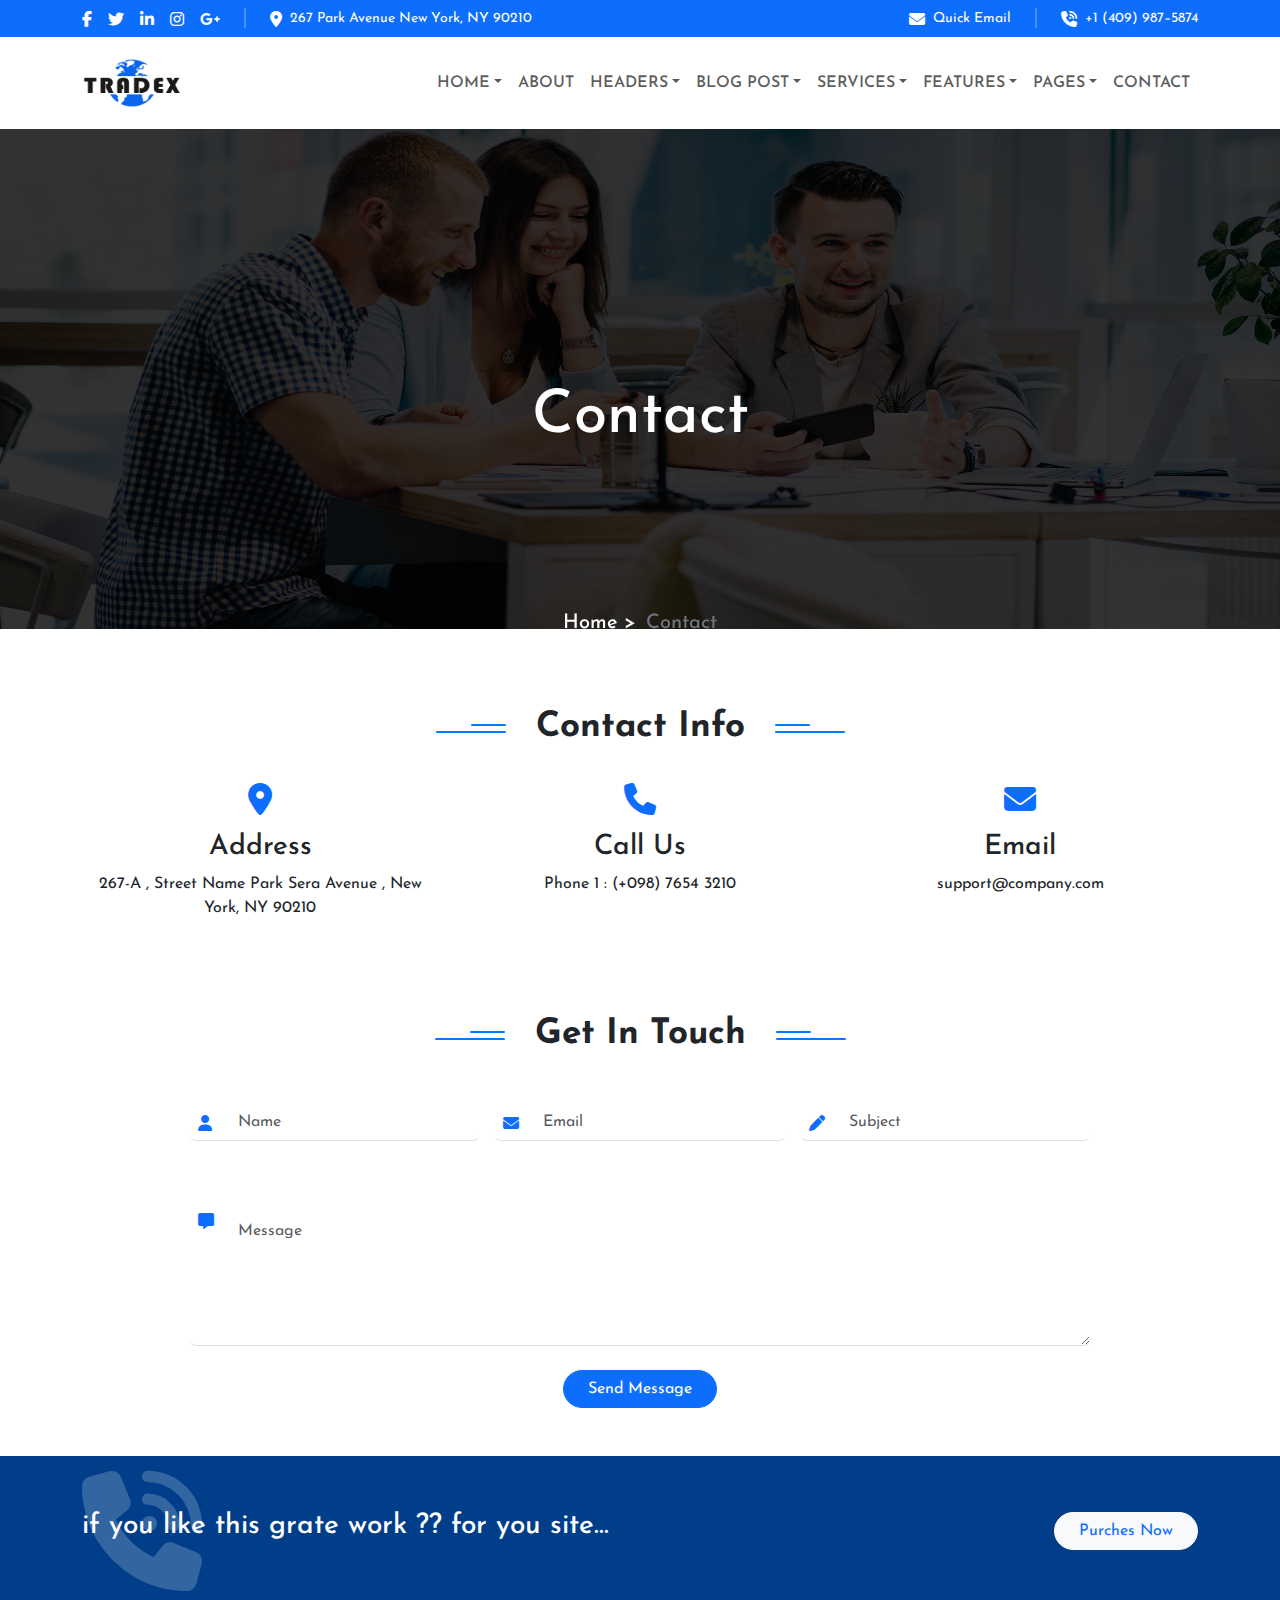
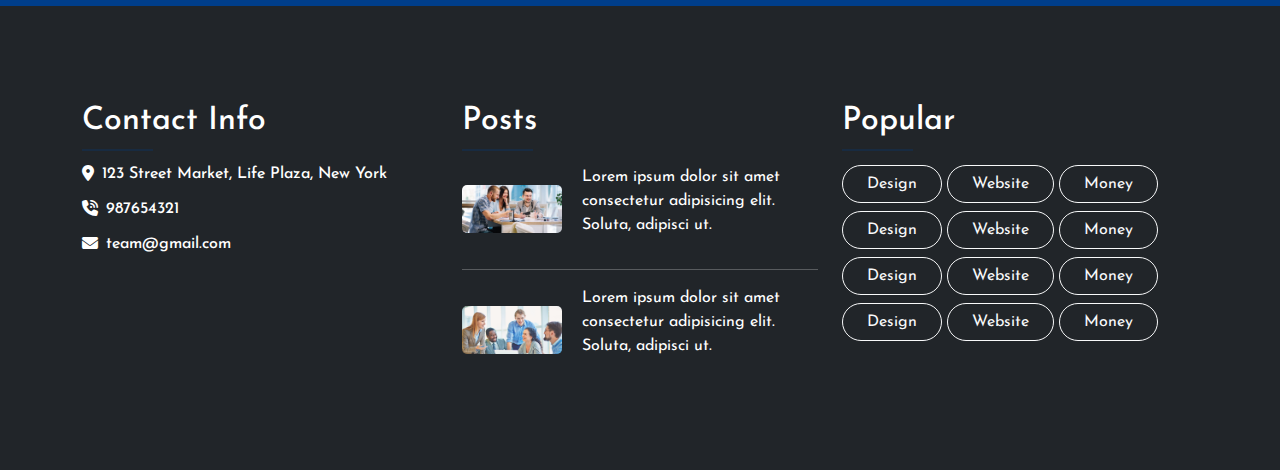
<file: final-project-2/index.html>
<!doctype html>
<html lang="en">

<head>
    <meta charset="utf-8">
    <meta name="viewport" content="width=device-width, initial-scale=1">
    <title>TRADEX</title>
    <link rel="stylesheet" href="https://cdnjs.cloudflare.com/ajax/libs/OwlCarousel2/2.3.4/assets/owl.carousel.min.css">
    <link rel="stylesheet"
        href="https://cdnjs.cloudflare.com/ajax/libs/OwlCarousel2/2.3.4/assets/owl.theme.default.min.css">
    <!--animation-->
    <link rel="stylesheet" href="https://cdnjs.cloudflare.com/ajax/libs/animate.css/4.1.1/animate.min.css" />

    <!--font-->
    <link rel="preconnect" href="https://fonts.googleapis.com">
    <link rel="preconnect" href="https://fonts.gstatic.com" crossorigin>
    <link
        href="https://fonts.googleapis.com/css2?family=Albert+Sans:ital,wght@0,100..900;1,100..900&family=Cairo:wght@200..1000&family=DM+Sans:ital,opsz,wght@0,9..40,100..1000;1,9..40,100..1000&family=Josefin+Sans:ital,wght@0,100..700;1,100..700&family=Jost:ital,wght@0,100..900;1,100..900&family=Kalnia:wght@100..700&family=Lato:ital,wght@0,100;0,300;0,400;0,700;0,900;1,100;1,300;1,400;1,700;1,900&family=Matemasie&family=Pacifico&family=Playwrite+HU:wght@100..400&family=Poppins:ital,wght@0,100;0,200;0,300;0,400;0,500;0,600;0,700;0,800;0,900;1,100;1,200;1,300;1,400;1,500;1,600;1,700;1,800;1,900&family=Public+Sans:ital,wght@0,100..900;1,100..900&family=Roboto:ital,wght@0,100..900;1,100..900&family=Satisfy&family=Sigmar&family=Ubuntu:ital,wght@0,300;0,400;0,500;0,700;1,300;1,400;1,500;1,700&family=Work+Sans:ital,wght@0,100..900;1,100..900&display=swap"
        rel="stylesheet">
    <link href="https://fonts.cdnfonts.com/css/helvetica-neue-5" rel="stylesheet">
    <!--font awesome-->
    <link rel="stylesheet" href="https://cdnjs.cloudflare.com/ajax/libs/font-awesome/6.7.2/css/all.min.css"
        integrity="sha512-Evv84Mr4kqVGRNSgIGL/F/aIDqQb7xQ2vcrdIwxfjThSH8CSR7PBEakCr51Ck+w+/U6swU2Im1vVX0SVk9ABhg=="
        crossorigin="anonymous" referrerpolicy="no-referrer" />
    <!--font awesome-->
    <link href="https://cdn.jsdelivr.net/npm/bootstrap@5.3.3/dist/css/bootstrap.min.css" rel="stylesheet">
    <link rel="stylesheet" href="css/style.css">
</head>

<body>
    <!--HEADER-->
    <div class="bg-primary text-white py-2">
        <div class="container">
            <div class="row align-items-center">
                <div class="col-md-6 d-flex align-items-center gap-4">
                    <div class="d-flex gap-3">
                        <i class="fa-brands fa-facebook-f"></i>
                        <i class="fa-brands fa-twitter"></i>
                        <i class="fa-brands fa-linkedin-in"></i>
                        <i class="fa-brands fa-instagram"></i>
                        <i class="fa-brands fa-google-plus-g"></i>
                    </div>
                    <div class="vr bg-white" style="height: 20px; width: 2px;"></div>
                    <div class="d-flex align-items-center gap-2">
                        <i class="fa-solid fa-location-dot"></i>
                        <small>267 Park Avenue New York, NY 90210</small>
                    </div>
                </div>

                <div class="col-md-6 d-flex justify-content-end gap-4 flex-wrap">
                    <div class="d-flex align-items-center gap-2">
                        <i class="fa-solid fa-envelope"></i>
                        <small>Quick Email</small>
                    </div>
                    <div class="vr bg-white" style="height: 20px; width: 2px;"></div>
                    <div class="d-flex align-items-center gap-2">
                        <i class="fa-solid fa-phone-volume"></i>
                        <small>+1 (409) 987–5874</small>
                    </div>
                </div>

            </div>
        </div>
    </div>

    <!--HEADER-->
    <!--NAVBAR-->

    <nav class="navbar navbar-expand-lg bg-white shadow-sm py-3 ">
        <div class="container">
            <!-- Logo -->
            <a class="navbar-brand" href="#">
                <img src="images/Trade-X-Logo.png" alt="logo" width="100" height="50">
            </a>

            <!-- Toggle button for mobile -->
            <button class="navbar-toggler" type="button" data-bs-toggle="collapse" data-bs-target="#navbarNav"
                aria-controls="navbarNav" aria-expanded="false" aria-label="Toggle navigation">
                <span class="navbar-toggler-icon"></span>
            </button>

            <!-- Links -->
            <div class="collapse navbar-collapse" id="navbarNav">
                <ul class="navbar-nav ms-auto mb-2 mb-lg-0 fw-semibold text-uppercase">

                    <li class="nav-item dropdown">
                        <a class="nav-link dropdown-toggle" href="#" role="button" data-bs-toggle="dropdown"
                            aria-expanded="false">Home</a>
                        <ul class="dropdown-menu">
                            <li><a class="dropdown-item" href="#">Home 1</a></li>
                            <hr>
                            <li><a class="dropdown-item" href="#">Home 2</a></li>
                        </ul>
                    </li>

                    <li class="nav-item">
                        <a class="nav-link" href="#">About</a>
                    </li>

                    <!-- Dropdown -->
                    <li class="nav-item dropdown">
                        <a class="nav-link dropdown-toggle" href="#" role="button" data-bs-toggle="dropdown"
                            aria-expanded="false">Headers</a>
                        <ul class="dropdown-menu">
                            <li><a class="dropdown-item" href="#">Header style 1</a></li>
                            <hr>
                            <li><a class="dropdown-item" href="#">Header style 2</a></li>
                            <hr>
                            <li><a class="dropdown-item" href="#">Header style 3</a></li>
                        </ul>
                    </li>

                    <!-- Repeat for other dropdowns -->
                    <li class="nav-item dropdown">
                        <a class="nav-link dropdown-toggle" href="#" role="button" data-bs-toggle="dropdown"
                            aria-expanded="false">Blog Post</a>
                        <ul class="dropdown-menu">
                            <li><a class="dropdown-item" href="#">Blog Grid</a></li>
                            <hr>
                            <li><a class="dropdown-item" href="#">Blog Masonary</a></li>
                            <hr>
                            <li><a class="dropdown-item" href="#">Clasic</a></li>
                        </ul>
                    </li>

                    <li class="nav-item dropdown">
                        <a class="nav-link dropdown-toggle" href="#" role="button" data-bs-toggle="dropdown"
                            aria-expanded="false">Services</a>
                        <ul class="dropdown-menu">
                            <li><a class="dropdown-item" href="#">Full Width</a></li>
                            <hr>
                            <li><a class="dropdown-item" href="#">Service 2 Column</a></li>
                            <hr>
                            <li><a class="dropdown-item" href="#">Service 3 Column</a></li>
                        </ul>
                    </li>

                    <li class="nav-item dropdown">
                        <a class="nav-link dropdown-toggle" href="#" role="button" data-bs-toggle="dropdown"
                            aria-expanded="false">Features</a>
                        <ul class="dropdown-menu">
                            <li><a class="dropdown-item" href="#">ShortCodes</a></li>
                            <hr>
                            <li><a class="dropdown-item" href="#">Feature 2 Column</a></li>
                            <hr>
                            <li><a class="dropdown-item" href="#">Feature 3 Column</a></li>
                        </ul>
                    </li>

                    <li class="nav-item dropdown">
                        <a class="nav-link dropdown-toggle" href="#" role="button" data-bs-toggle="dropdown"
                            aria-expanded="false">Pages</a>
                        <ul class="dropdown-menu">
                            <li><a class="dropdown-item" href="#">Page 1</a></li>
                            <hr>
                            <li><a class="dropdown-item" href="#">Page 2</a></li>
                        </ul>
                    </li>

                    <li class="nav-item">
                        <a class="nav-link" href="#">Contact</a>
                    </li>

                </ul>
            </div>
        </div>
    </nav>

    <!--NAVBAR-->
    <!--slides-->
    <div id="carouselExampleIndicators" class="carousel slide position-relative">
        <div class="carousel-inner">
    
            <div class="carousel-item active">
                <img src="images/slider1.jpg" class="d-block w-100 " alt="people">
                <div class="carousel-caption d-none d-md-block position-absolute">
                    <h2>Contact</h2>
                    <div class="home d-flex position-absolute ">
                        <h5><a href="">Home ></a></h5>
                        
                        <h5><a href="" class="text-secondary">Contact</a></h5>
                    </div>
                </div>
            </div>
        </div>
    </div>
    
            
        <!--slides-->
        <!--contact info-->
        <div class="container my-5">
    <div class="decor-lines">
        <div class="double-lines left">
            <div class="line short"></div>
            <div class="line long"></div>
        </div>

        <h2 class="title ">Contact Info</h2>

        <div class="double-lines right">
            <div class="line short"></div>
            <div class="line long"></div>
        </div>
    </div>

    <div class="row text-center gy-4"> 
        <div class="col-md-4">
            <i class="fa-solid fa-location-dot fa-2x mb-3 text-primary"></i>
            <h3>Address</h3>
            <p>267-A , Street Name Park Sera Avenue , New York, NY 90210</p>
        </div>
        <div class="col-md-4">
            <i class="fa-solid fa-phone fa-2x mb-3 text-primary"></i>
            <h3>Call Us</h3>
            <p>Phone 1 : (+098) 7654 3210</p>
        </div>
        <div class="col-md-4">
            <i class="fa-solid fa-envelope fa-2x mb-3 text-primary"></i>
            <h3>Email</h3>
            <p>support@company.com</p>
        </div>
    </div>
</div>

        <!--contact info-->
        <!--form-->
         <div class="container my-5 mt-5">
    <div class="decor-lines">
        <div class="double-lines left">
            <div class="line short"></div>
            <div class="line long"></div>
        </div>

        <h2 class="title ">Get In Touch</h2>

        <div class="double-lines right">
            <div class="line short"></div>
            <div class="line long"></div>
        </div>
    </div>
</div>
        <!--form-->
<div class="container my-5">
    
    <form id="contactForm" class="mx-auto" style="max-width: 900px;">
        <div class="row g-3 align-items-center">
            <div class="col-md-4 position-relative mb-5">
                <i class="fa-solid fa-user position-absolute top-50 translate-middle-y ms-2 text-primary"></i>
                <input type="text" class="form-control ps-5 border-0 border-bottom" id="name" placeholder="Name">
            </div>
            <div class="col-md-4 position-relative mb-5">
                <i class="fa-solid fa-envelope position-absolute top-50 translate-middle-y ms-2 text-primary"></i>
                <input type="email" class="form-control ps-5 border-0 border-bottom" id="email" placeholder="Email">
            </div>
            <div class="col-md-4 position-relative mb-5">
                <i class="fa-solid fa-pen position-absolute top-50 translate-middle-y ms-2 text-primary"></i>
                <input type="text" class="form-control ps-5 border-0 border-bottom" id="subject" placeholder="Subject">
            </div>
        </div>

        <div class="mt-4 position-relative">
            <i class="fa-solid fa-message position-absolute top-0 ms-2 text-primary"></i>
            <textarea class="form-control ps-5 border-0 border-bottom" id="message" rows="5" placeholder="Message"></textarea>
        </div>

        <div class="text-center mt-4">
            
            <button class="btn btn-primary rounded-pill px-4 btn-glow">Send Message</button>
        </div>

        <!-- Success Message Div -->
        <div id="successMessage" class="alert alert-success mt-4 text-center d-none">
            <i class="fa-solid fa-circle-check me-2"></i> Your message has been sent successfully!
        </div>
    </form>
</div>

<!--purches--> 
<div class="purches position-relative">
    <div class="container my-5 position-relative">
        <div class="d-flex justify-content-between align-items-center p-content position-relative">
            <div class="phone-text position-relative">
                <div class="phone position-absolute">
                    <i class="fa-solid fa-phone-volume"></i>
                </div>
                <h3 class="text-white position-relative">if you like this grate work ?? for you site...</h3>
            </div>
            <div class="phone-btn">
                <button class="btn btn-light rounded-pill px-4 btn-glow text-primary">Purches Now</button>
            </div>
        </div>
    </div>
</div>


<!--purches-->  
<!--resources-->
<div class="sources bg-dark text-white p-5 ">
    <div class="container my-5">
        <div class="row">

            <!-- Contact Info Column -->
            <div class="col-md-4">
                <div class="source1">
                    <h2>Contact Info</h2>
                    <hr class="hr-resource">
                    <div class="s1 d-flex mb-2">
                        <i class="fa-solid fa-location-dot me-2"></i>
                        <h6>123 Street Market, Life Plaza, New York</h6>
                    </div>
                    <div class="s1 d-flex mb-2">
                        <i class="fa-solid fa-phone-volume me-2"></i>
                        <h6>987654321</h6>
                    </div>
                    <div class="s1 d-flex mb-2">
                        <i class="fa-solid fa-envelope me-2"></i>
                        <h6>team@gmail.com</h6>
                    </div>
                </div>
            </div>

            <!-- Posts Column -->
            <div class="col-md-4">
                <h2>Posts</h2>
                <hr class="hr-resource">
                <div class="s-img">
                    <img src="images/slider1.jpg" alt="">
                    <p>Lorem ipsum dolor sit amet consectetur adipisicing elit. Soluta, adipisci ut.</p>
                </div>
                <hr>
                <div class="s-img">
                    <img src="images/slider2.jpg" alt="">
                    <p>Lorem ipsum dolor sit amet consectetur adipisicing elit. Soluta, adipisci ut.</p>
                </div>
            </div>

            <!-- Popular Column -->
            <div class="col-md-4">
                <h2>Popular</h2>
                <hr class="hr-resource">
                <div class="resources">
                    <div class="r1 mb-2">
                        <button class="btn btn-outline-light rounded-pill px-4 btn-glow">Design</button>
                        <button class="btn btn-outline-light rounded-pill px-4 btn-glow">Website</button>
                        <button class="btn btn-outline-light rounded-pill px-4 btn-glow">Money</button>
                    </div>
                    <div class="r1 mb-2">
                        <button class="btn btn-outline-light rounded-pill px-4 btn-glow">Design</button>
                        <button class="btn btn-outline-light rounded-pill px-4 btn-glow">Website</button>
                        <button class="btn btn-outline-light rounded-pill px-4 btn-glow">Money</button>
                    </div>
                    <div class="r1 mb-2">
                        <button class="btn btn-outline-light rounded-pill px-4 btn-glow">Design</button>
                        <button class="btn btn-outline-light rounded-pill px-4 btn-glow">Website</button>
                        <button class="btn btn-outline-light rounded-pill px-4 btn-glow">Money</button>
                    </div>
                    <div class="r1">
                        <button class="btn btn-outline-light rounded-pill px-4 btn-glow">Design</button>
                        <button class="btn btn-outline-light rounded-pill px-4 btn-glow">Website</button>
                        <button class="btn btn-outline-light rounded-pill px-4 btn-glow">Money</button>
                    </div>
                    
                </div>
            </div>

        </div>
    </div>
</div>

<!--resources-->


    <!-- jQuery -->
    <script src="https://cdnjs.cloudflare.com/ajax/libs/jquery/3.6.0/jquery.min.js"></script>
    
    <!-- Owl Carousel JS -->
    <script src="https://cdnjs.cloudflare.com/ajax/libs/OwlCarousel2/2.3.4/owl.carousel.min.js"></script>
    
    
    <script src="https://cdn.jsdelivr.net/npm/bootstrap@5.3.7/dist/js/bootstrap.bundle.min.js"
        integrity="sha384-ndDqU0Gzau9qJ1lfW4pNLlhNTkCfHzAVBReH9diLvGRem5+R9g2FzA8ZGN954O5Q"
        crossorigin="anonymous"></script>
    
    
    <script src="java/java.js"></script>
    
    
    </body>
    
    </html>
</file>
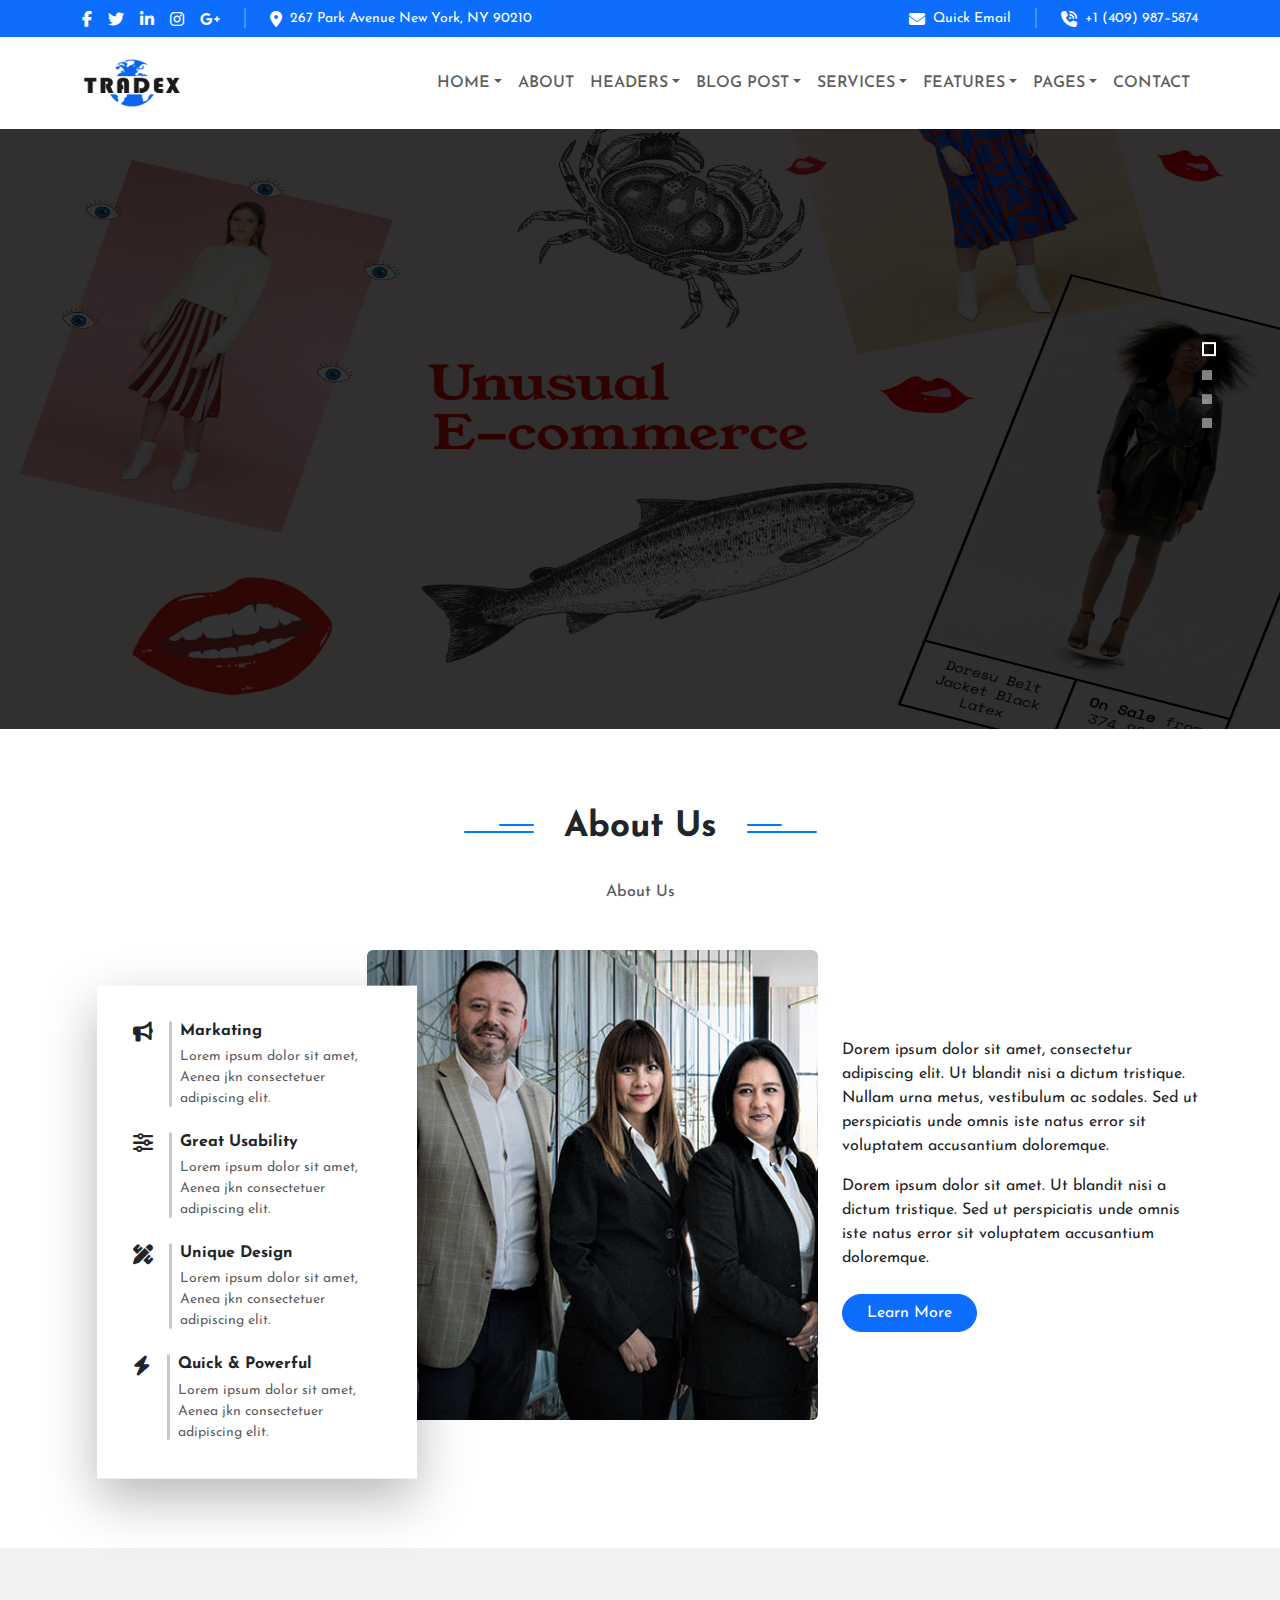
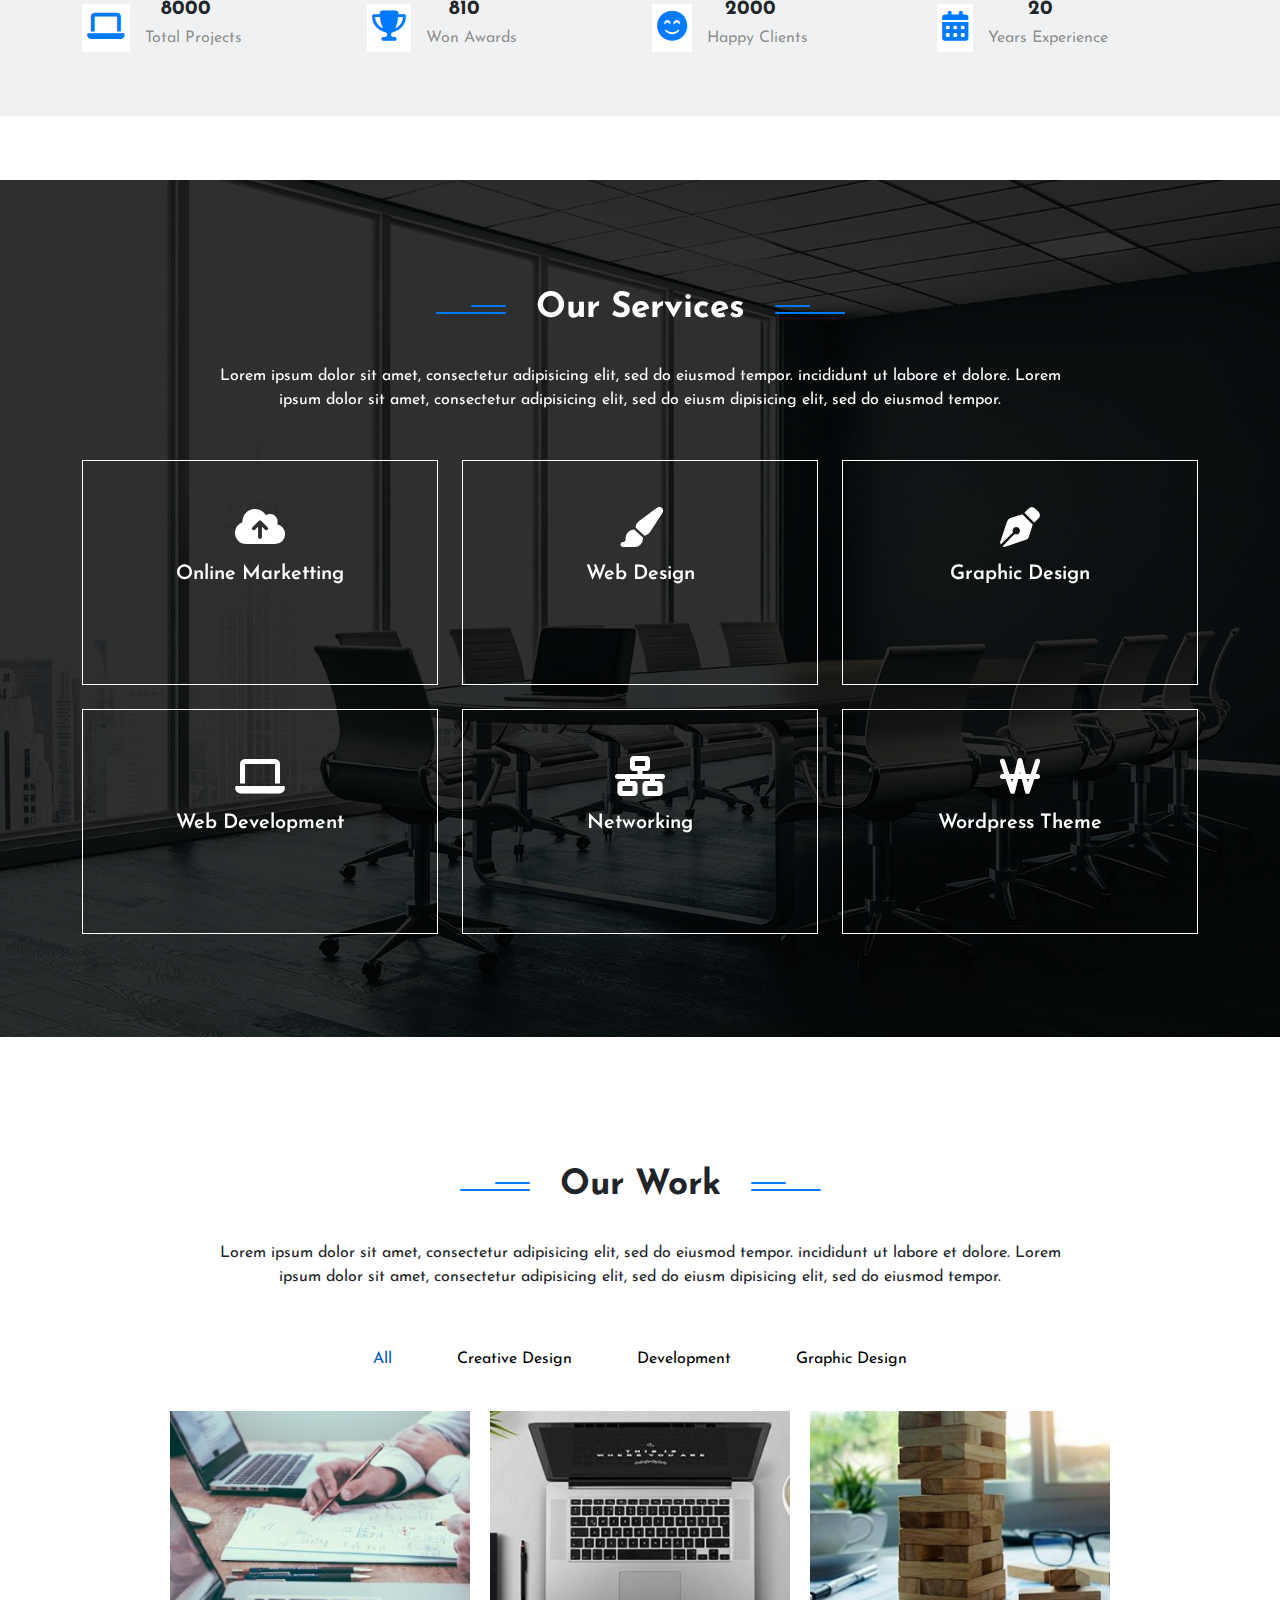
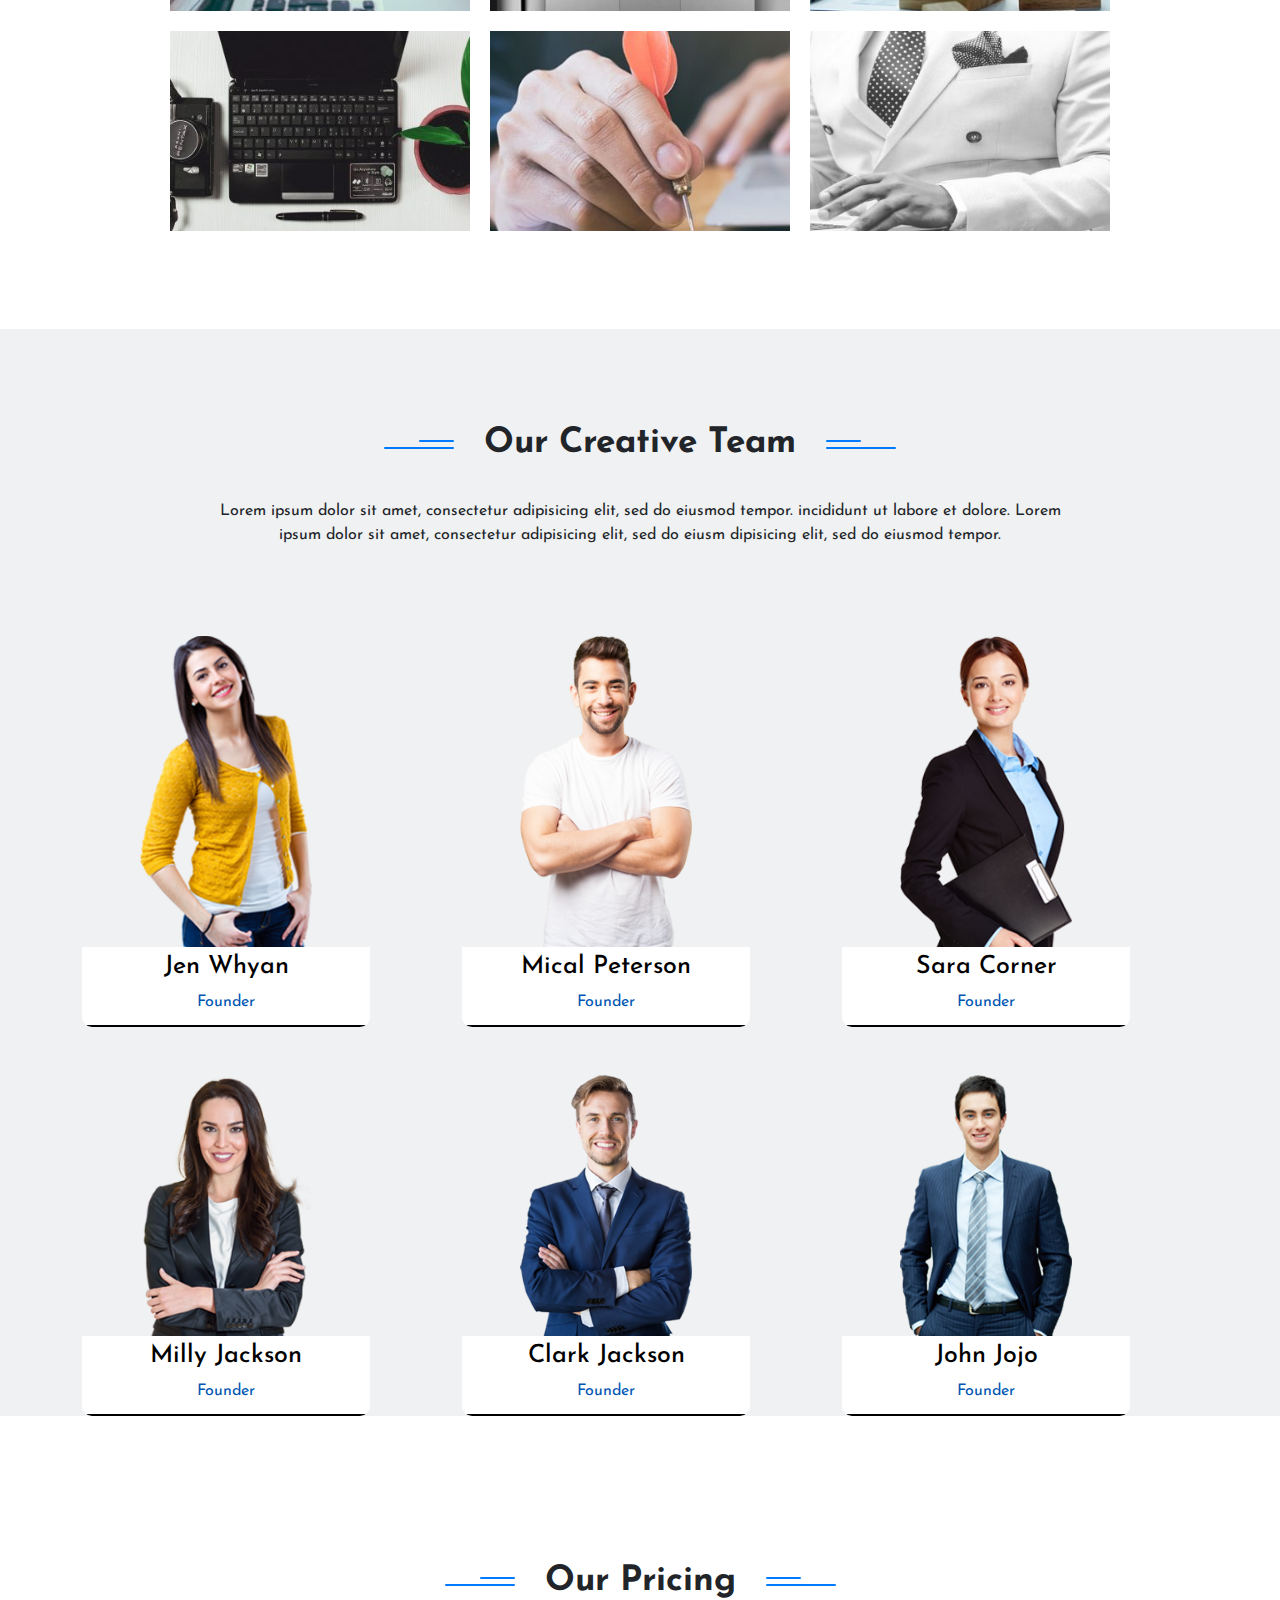
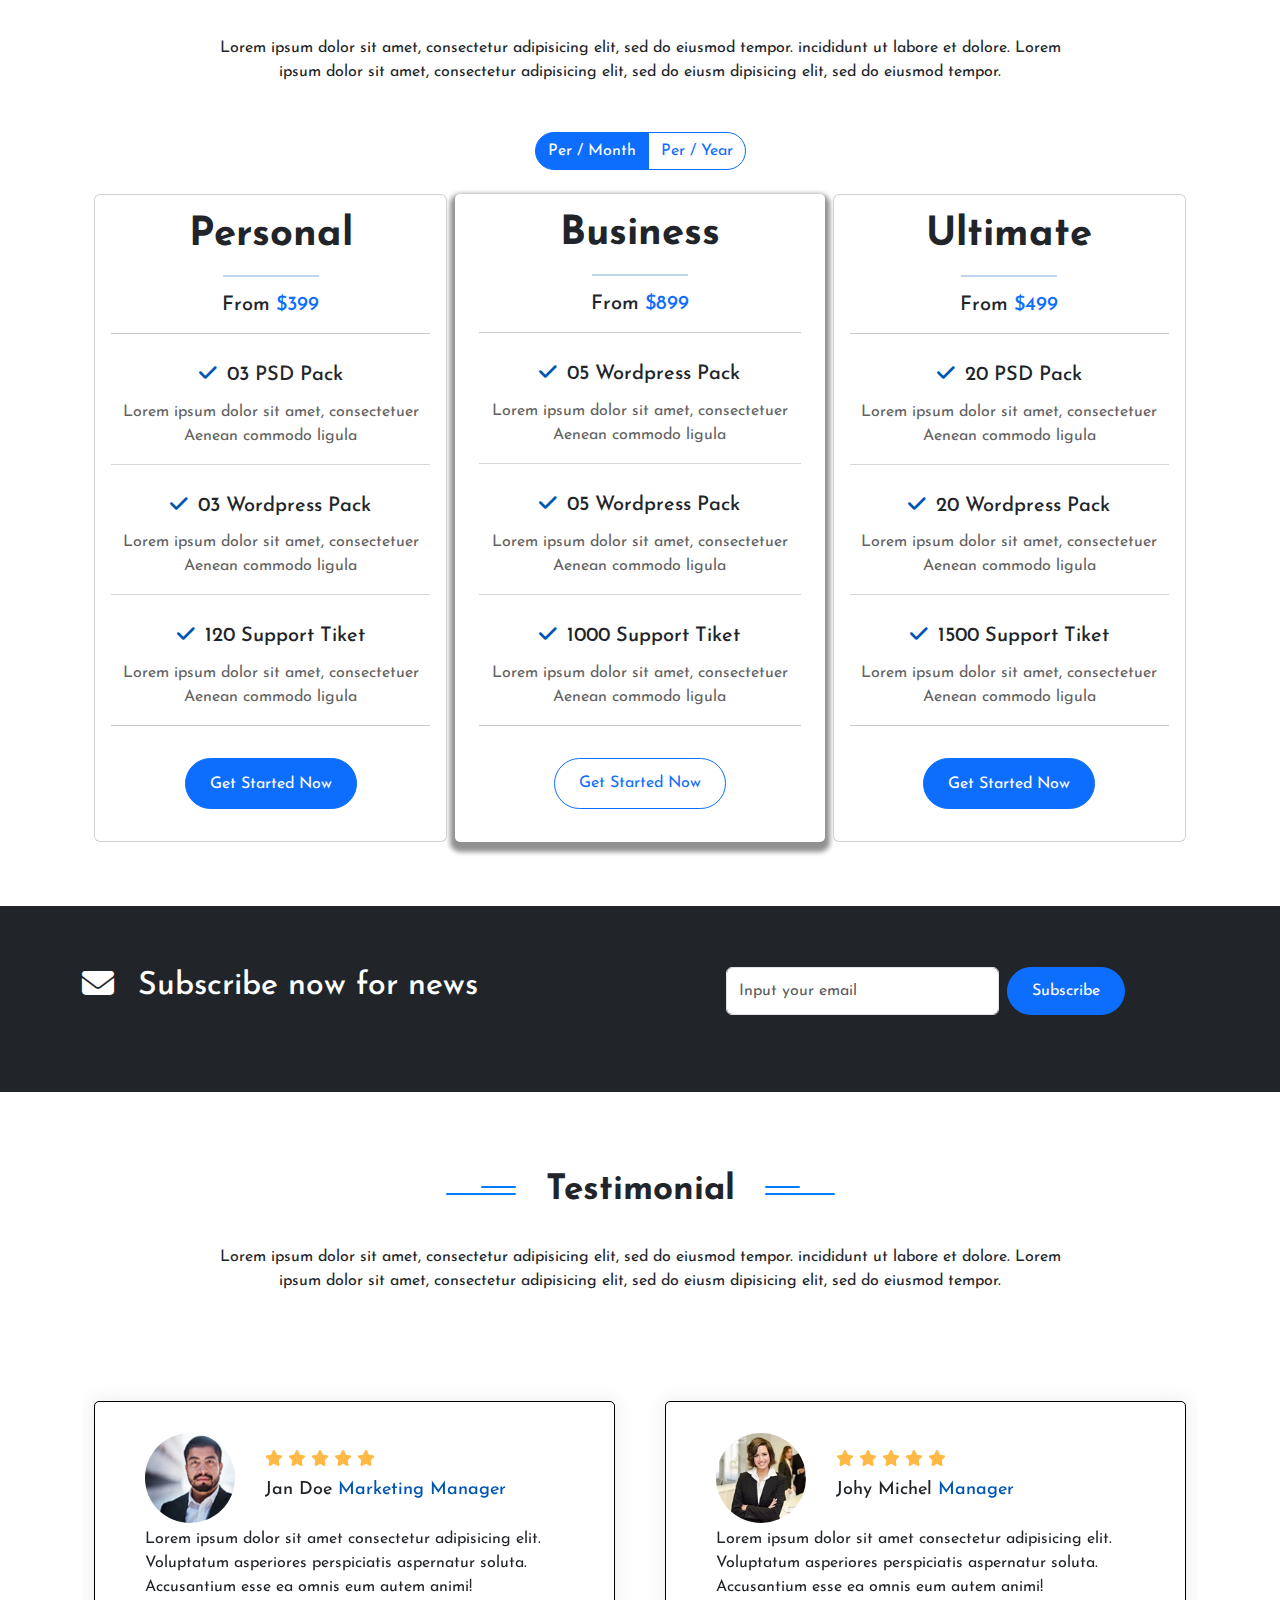
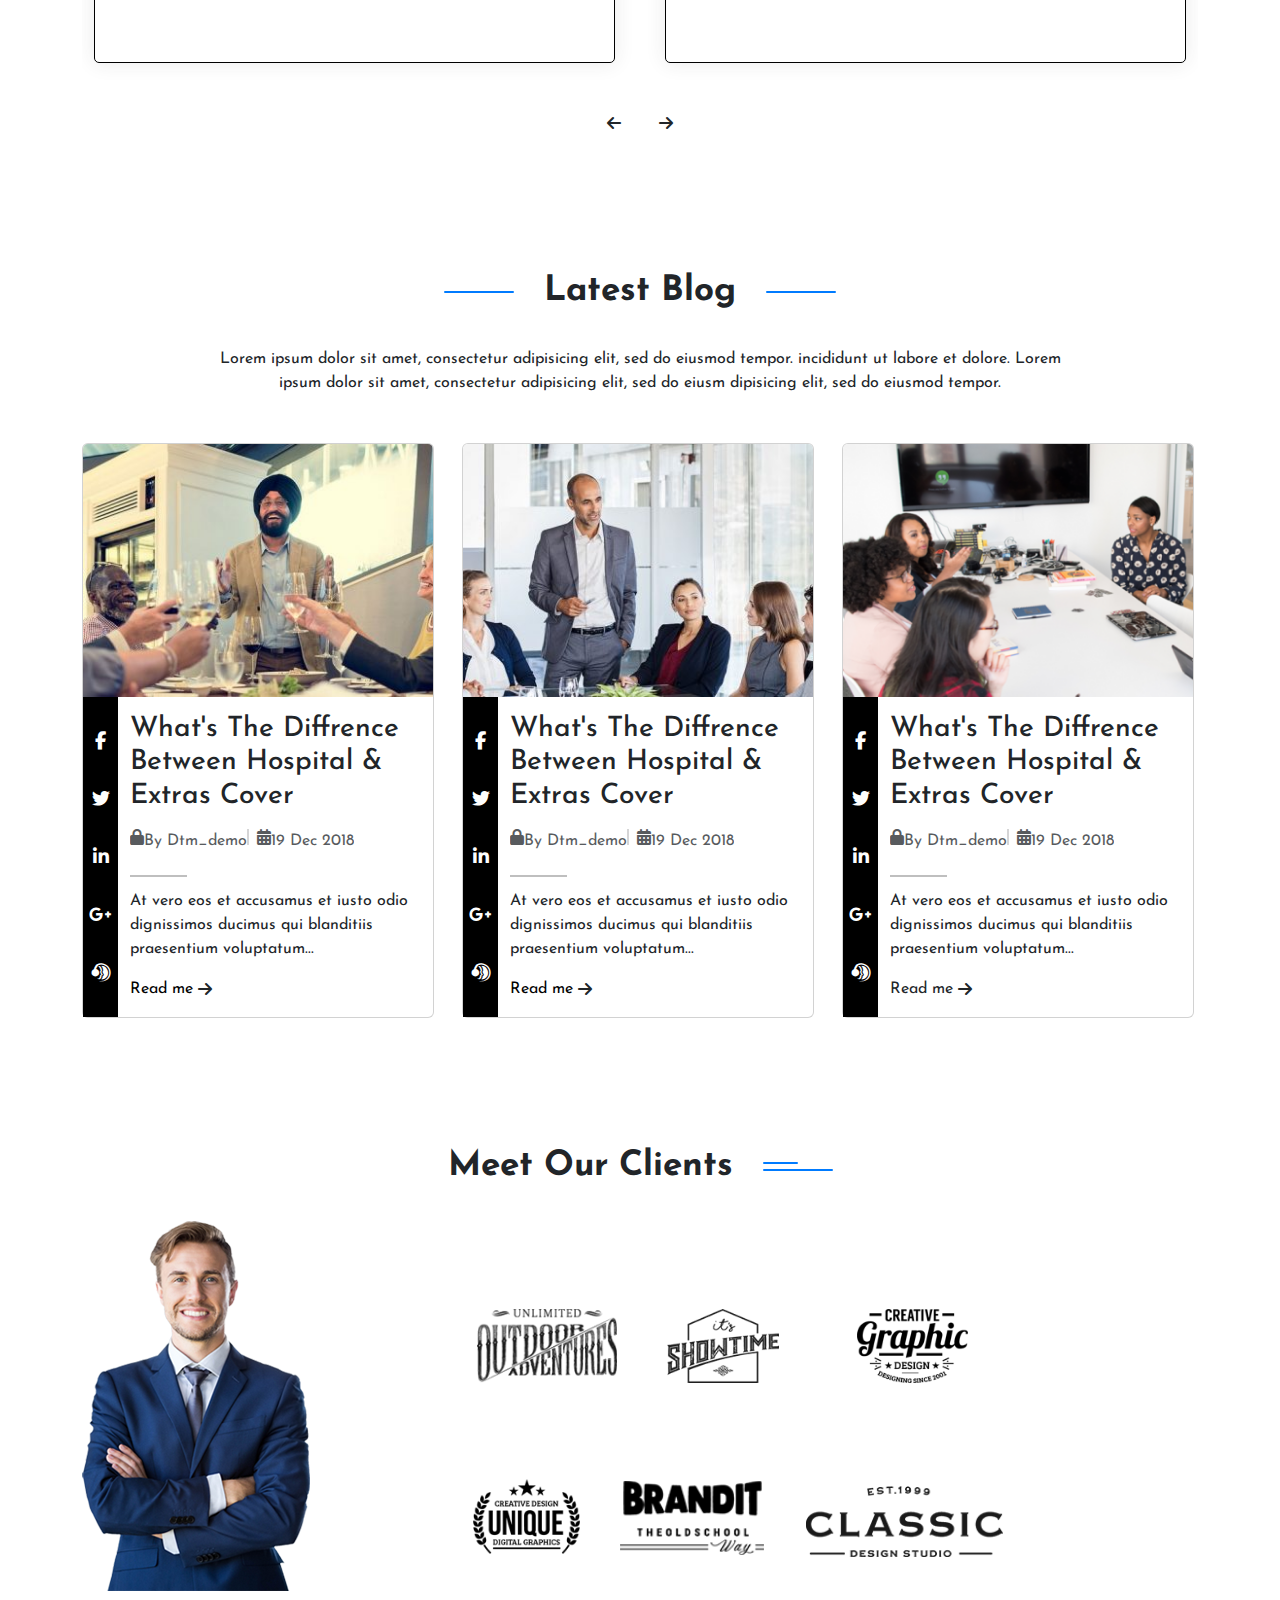
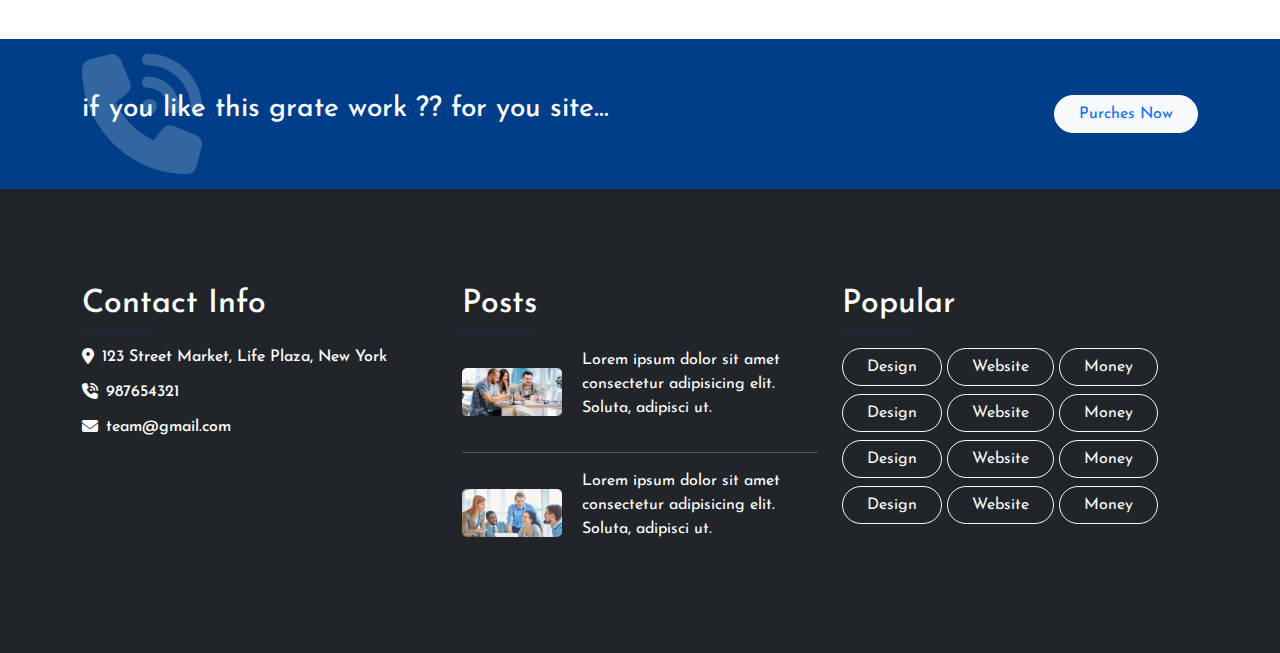
<file: final-project/index.html>
<!doctype html>
<html lang="en">

<head>
    <meta charset="utf-8">
    <meta name="viewport" content="width=device-width, initial-scale=1">
    <title>TRADEX</title>
    <link rel="stylesheet" href="https://cdnjs.cloudflare.com/ajax/libs/OwlCarousel2/2.3.4/assets/owl.carousel.min.css">
    <link rel="stylesheet"
        href="https://cdnjs.cloudflare.com/ajax/libs/OwlCarousel2/2.3.4/assets/owl.theme.default.min.css">
    <!--animation-->
    <link rel="stylesheet" href="https://cdnjs.cloudflare.com/ajax/libs/animate.css/4.1.1/animate.min.css"/>

    <!--font-->
    <link rel="preconnect" href="https://fonts.googleapis.com">
    <link rel="preconnect" href="https://fonts.gstatic.com" crossorigin>
    <link
        href="https://fonts.googleapis.com/css2?family=Albert+Sans:ital,wght@0,100..900;1,100..900&family=Cairo:wght@200..1000&family=DM+Sans:ital,opsz,wght@0,9..40,100..1000;1,9..40,100..1000&family=Josefin+Sans:ital,wght@0,100..700;1,100..700&family=Jost:ital,wght@0,100..900;1,100..900&family=Kalnia:wght@100..700&family=Lato:ital,wght@0,100;0,300;0,400;0,700;0,900;1,100;1,300;1,400;1,700;1,900&family=Matemasie&family=Pacifico&family=Playwrite+HU:wght@100..400&family=Poppins:ital,wght@0,100;0,200;0,300;0,400;0,500;0,600;0,700;0,800;0,900;1,100;1,200;1,300;1,400;1,500;1,600;1,700;1,800;1,900&family=Public+Sans:ital,wght@0,100..900;1,100..900&family=Roboto:ital,wght@0,100..900;1,100..900&family=Satisfy&family=Sigmar&family=Ubuntu:ital,wght@0,300;0,400;0,500;0,700;1,300;1,400;1,500;1,700&family=Work+Sans:ital,wght@0,100..900;1,100..900&display=swap"
        rel="stylesheet">
    <link href="https://fonts.cdnfonts.com/css/helvetica-neue-5" rel="stylesheet">
    <!--font awesome-->
    <link rel="stylesheet" href="https://cdnjs.cloudflare.com/ajax/libs/font-awesome/6.7.2/css/all.min.css"
        integrity="sha512-Evv84Mr4kqVGRNSgIGL/F/aIDqQb7xQ2vcrdIwxfjThSH8CSR7PBEakCr51Ck+w+/U6swU2Im1vVX0SVk9ABhg=="
        crossorigin="anonymous" referrerpolicy="no-referrer" />
    <!--font awesome-->
    <link href="https://cdn.jsdelivr.net/npm/bootstrap@5.3.3/dist/css/bootstrap.min.css" rel="stylesheet">
    <link rel="stylesheet" href="css/style.css">
</head>

<body>
    <!--HEADER-->
<div class="bg-primary text-white py-2">
    <div class="container">
        <div class="row align-items-center">
            <div class="col-md-6 d-flex align-items-center gap-4">
                <div class="d-flex gap-3">
                    <i class="fa-brands fa-facebook-f"></i>
                    <i class="fa-brands fa-twitter"></i>
                    <i class="fa-brands fa-linkedin-in"></i>
                    <i class="fa-brands fa-instagram"></i>
                    <i class="fa-brands fa-google-plus-g"></i>
                </div>
                <div class="vr bg-white" style="height: 20px; width: 2px;"></div>
                <div class="d-flex align-items-center gap-2">
                    <i class="fa-solid fa-location-dot"></i>
                    <small>267 Park Avenue New York, NY 90210</small>
                </div>
            </div>

            <div class="col-md-6 d-flex justify-content-end gap-4 flex-wrap">
                <div class="d-flex align-items-center gap-2">
                    <i class="fa-solid fa-envelope"></i>
                    <small>Quick Email</small>
                </div>
                <div class="vr bg-white" style="height: 20px; width: 2px;"></div>
                <div class="d-flex align-items-center gap-2">
                    <i class="fa-solid fa-phone-volume"></i>
                    <small>+1 (409) 987–5874</small>
                </div>
            </div>

        </div>
    </div>
</div>

    <!--HEADER-->
    <!--NAVBAR-->

<nav class="navbar navbar-expand-lg bg-white shadow-sm py-3 ">
    <div class="container">
        <!-- Logo -->
        <a class="navbar-brand" href="#">
            <img src="images/Trade-X-Logo.png" alt="logo" width="100" height="50">
        </a>

        <!-- Toggle button for mobile -->
        <button class="navbar-toggler" type="button" data-bs-toggle="collapse" data-bs-target="#navbarNav"
            aria-controls="navbarNav" aria-expanded="false" aria-label="Toggle navigation">
            <span class="navbar-toggler-icon"></span>
        </button>

        <!-- Links -->
        <div class="collapse navbar-collapse" id="navbarNav">
            <ul class="navbar-nav ms-auto mb-2 mb-lg-0 fw-semibold text-uppercase">

                <li class="nav-item dropdown">
                    <a class="nav-link dropdown-toggle" href="#" role="button" data-bs-toggle="dropdown"
                        aria-expanded="false">Home</a>
                    <ul class="dropdown-menu">
                        <li><a class="dropdown-item" href="#">Home 1</a></li>
                        <hr>
                        <li><a class="dropdown-item" href="#">Home 2</a></li>
                    </ul>
                </li>

                <li class="nav-item">
                    <a class="nav-link" href="#">About</a>
                </li>

                <!-- Dropdown -->
                <li class="nav-item dropdown">
                    <a class="nav-link dropdown-toggle" href="#" role="button" data-bs-toggle="dropdown"
                        aria-expanded="false">Headers</a>
                    <ul class="dropdown-menu">
                        <li><a class="dropdown-item" href="#">Header style 1</a></li>
                        <hr>
                        <li><a class="dropdown-item" href="#">Header style 2</a></li>
                        <hr>
                        <li><a class="dropdown-item" href="#">Header style 3</a></li>
                    </ul>
                </li>

                <!-- Repeat for other dropdowns -->
                <li class="nav-item dropdown">
                    <a class="nav-link dropdown-toggle" href="#" role="button" data-bs-toggle="dropdown"
                        aria-expanded="false">Blog Post</a>
                    <ul class="dropdown-menu">
                        <li><a class="dropdown-item" href="#">Blog Grid</a></li>
                        <hr>
                        <li><a class="dropdown-item" href="#">Blog Masonary</a></li>
                        <hr>
                        <li><a class="dropdown-item" href="#">Clasic</a></li>
                    </ul>
                </li>

                <li class="nav-item dropdown">
                    <a class="nav-link dropdown-toggle" href="#" role="button" data-bs-toggle="dropdown"
                        aria-expanded="false">Services</a>
                    <ul class="dropdown-menu">
                        <li><a class="dropdown-item" href="#">Full Width</a></li>
                        <hr>
                        <li><a class="dropdown-item" href="#">Service 2 Column</a></li>
                        <hr>
                        <li><a class="dropdown-item" href="#">Service 3 Column</a></li>
                    </ul>
                </li>

                <li class="nav-item dropdown">
                    <a class="nav-link dropdown-toggle" href="#" role="button" data-bs-toggle="dropdown"
                        aria-expanded="false">Features</a>
                    <ul class="dropdown-menu">
                        <li><a class="dropdown-item" href="#">ShortCodes</a></li>
                        <hr>
                        <li><a class="dropdown-item" href="#">Feature 2 Column</a></li>
                        <hr>
                        <li><a class="dropdown-item" href="#">Feature 3 Column</a></li>
                    </ul>
                </li>

                <li class="nav-item dropdown">
                    <a class="nav-link dropdown-toggle" href="#" role="button" data-bs-toggle="dropdown"
                        aria-expanded="false">Pages</a>
                    <ul class="dropdown-menu">
                        <li><a class="dropdown-item" href="#">Page 1</a></li>
                        <hr>
                        <li><a class="dropdown-item" href="#">Page 2</a></li>
                    </ul>
                </li>

                <li class="nav-item">
                    <a class="nav-link" href="#">Contact</a>
                </li>

            </ul>
        </div>
    </div>
</nav>

    <!--NAVBAR-->
    <!--slides-->
    <div id="carouselExampleIndicators" class="carousel slide position-relative">
        <div class="carousel-indicators position-absolute top-0 end-0 translate-middle-y">
            <button type="button" data-bs-target="#carouselExampleIndicators" data-bs-slide-to="0" class="active"
                aria-current="true" aria-label="Slide 1"></button>
            <button type="button" data-bs-target="#carouselExampleIndicators" data-bs-slide-to="1"
                aria-label="Slide 2"></button>
            <button type="button" data-bs-target="#carouselExampleIndicators" data-bs-slide-to="2"
                aria-label="Slide 3"></button>
            <button type="button" data-bs-target="#carouselExampleIndicators" data-bs-slide-to="3"
                aria-label="Slide 4"></button>
        </div>
        <div class="carousel-inner">
            <div class="carousel-item active">
                <img src="images/ecommerce-cover-2.jpg" class="d-block w-100 " alt="people">
            </div>
            
            <div class="carousel-item">
                <img src="images/slider1.jpg" class="d-block w-100 " alt="people">
                <div class="carousel-caption d-none d-md-block position-absolute">
                    <h2 class="slide-in">What You Do Today for Peoples1</h2>
                    <p class="slide-in">Lorem ipsum dolor sit amet
                        consectetur, adipisicing elit. Officia,<br> eaque quam ipsa ipsum fugit corporis qui tempore!</p>
                    <div class=" buttons d-flex justify-content-center">
                    <button type="button" class="btn btn-primary rounded-pill p-3 pt-2 pb-2 hover-animate btn-glow " data-animation-class="animate__zoomIn">Get Start Now</button>
                    <button type="button" class="btn btn-outline-primary rounded-pill p-3 pt-2 pb-2 btn2 hover-animate btn-glow " data-animation-class="animate__zoomIn">Contact Us</button>
                    </div>
                </div>
            </div>
            
            <div class="carousel-item">
                <img src="images/slider2.jpg" class="d-block w-100 " alt="people">
                <div class="carousel-caption d-none d-md-block">
                    <h2 class="slide-in">What You Do Today for Peoples2</h2>
                    <p class="slide-in">Lorem ipsum dolor sit amet
                        consectetur, adipisicing elit. Officia,<br> eaque quam ipsa ipsum fugit corporis qui tempore!</p>
                    
                    <div class=" buttons d-flex justify-content-center">
                    <button type="button" class="btn btn-primary rounded-pill p-3 pt-2 pb-2 hover-animate btn-glow " data-animation-class="animate__zoomIn">Get Start Now</button>
                    <button type="button" class="btn btn-outline-primary rounded-pill p-3 pt-2 pb-2 btn2 hover-animate btn-glow " data-animation-class="animate__zoomIn">Contact Us</button>
                    </div>
                </div>
            </div>
            
            <div class="carousel-item">
                <img src="images/slider3.jpg" class="d-block w-100" alt="people">
                <div class="carousel-caption d-none d-md-block">
                    <h2 class="slide-in">What You Do Today for Peoples3</h2>
                    <p class="slide-in">Lorem ipsum dolor sit amet consectetur,
                        adipisicing elit. Officia,<br> eaque quam ipsa ipsum fugit corporis qui tempore!</p>
                    <div class=" buttons d-flex justify-content-center">
                    <button type="button" class="btn btn-primary rounded-pill p-3 pt-2 pb-2 hover-animate btn-glow " data-animation-class="animate__zoomIn">Get Start Now</button>
                    <button type="button" class="btn btn-outline-primary rounded-pill p-3 pt-2 pb-2 btn2 hover-animate btn-glow " data-animation-class="animate__zoomIn">Contact Us</button>
                    </div>
                </div>
            </div>
    </div>
    <!--slides-->
    <!--about us-->
<div class="container my-5">
<div class="decor-lines">
    <div class="double-lines left">
        <div class="line short"></div>
        <div class="line long"></div>
    </div>

    <h2 class="title">About Us</h2>

    <div class="double-lines right">
        <div class="line short"></div>
        <div class="line long"></div>
    </div>
</div>
<h2 class="text-center mb-5 fs-6 opacity-75">About Us</h2>


    <div class="row align-items-center position-relative">

        <!-- Left Column: Features List -->
        <div class="col-md-3  ">
            <div class="card left-side">
                <div class="card-body">
                    <div class="feature mb-4 d-flex">
                        <div class="text-icon d-flex">
                            <div class="icon me-3"><i class="fas fa-bullhorn fa-lg"></i></div>
                            <div class="vr me-2" style="height: 85px; width: 5px;"></div>
                            <div>
                                <h6 class="fw-bold">Markating</h6>
                                <p class="text-muted small mb-0">Lorem ipsum dolor sit amet, Aenea jkn consectetuer adipiscing elit.
                                </p>
                            </div>
                        </div>
                    </div>
                    
                    <div class="feature mb-4 d-flex">
                        <div class="text-icon d-flex">
                            <div class="icon me-3"><i class="fas fa-sliders-h fa-lg"></i></div>
                            <div class="vr me-2" style="height: 85px; width: 5px;"></div>
                            <div>
                                <h6 class="fw-bold">Great Usability</h6>
                                <p class="text-muted small mb-0">Lorem ipsum dolor sit amet, Aenea jkn consectetuer adipiscing elit.
                                </p>
                            </div>
                        </div>
                    </div>
                    
                    <div class="feature mb-4 d-flex">
                        <div class="text-icon d-flex">
                            <div class="icon me-3"><i class="fas fa-pencil-ruler fa-lg"></i></div>
                            <div class="vr me-2" style="height: 85px; width: 5px;"></div>
                            <div>
                                <h6 class="fw-bold">Unique Design</h6>
                                <p class="text-muted small mb-0">Lorem ipsum dolor sit amet, Aenea jkn consectetuer adipiscing elit.
                                </p>
                            </div>
                        </div>
                    </div>
                    
                    <div class="feature d-flex">
                        <div class="text-icon d-flex">
                            <div class="icon me-3"><i class="fas fa-bolt fa-lg"></i></div>
                            <div class="vr me-2" style="height: 85px; width: 5px;"></div>
                            <div>
                                <h6 class="fw-bold">Quick & Powerful</h6>
                                <p class="text-muted small mb-0">Lorem ipsum dolor sit amet, Aenea jkn consectetuer adipiscing elit.
                                </p>
                            </div>
                        </div>
                    </div>
                </div>
            </div>
        </div>

        <!-- Center Column: Image -->
        <div class="col-md-5 text-center middle-side">
            <img src="images/abt-3.jpg" alt="team" class="img-fluid rounded">
        </div>

        <!-- Right Column: Text and Button -->
        <div class="col-md-4">
            <p class="mb-3">
                Dorem ipsum dolor sit amet, consectetur adipiscing elit. Ut blandit nisi a dictum tristique. Nullam urna
                metus,
                vestibulum ac sodales. Sed ut perspiciatis unde omnis iste natus error sit voluptatem accusantium
                doloremque.
            </p>
            <p class="mb-4">
                Dorem ipsum dolor sit amet. Ut blandit nisi a dictum tristique. Sed ut perspiciatis unde omnis iste
                natus error
                sit voluptatem accusantium doloremque.
            </p>
            <button class="btn btn-primary rounded-pill px-4 btn-glow">Learn More</button>
        </div>

    </div>
</div>

    <!--about us-->
    <!--rank-->
    <div class="bg-secondary bg-opacity-10 rank">
        <div class="container">
            <div class="row  text-center py-4">
                <div class="col-6 col-md-3 d-flex  align-items-center">
                    <div class="lap-icon mb-2">
                        <i class="fa-solid fa-laptop"></i>
                    </div>
                    <div class="lab-text">
                        <h3>8000</h3>
                        <p>Total Projects</p>
                    </div>
                </div>
        
                <div class="col-6 col-md-3 d-flex  align-items-center">
                    <div class="lap-icon mb-2">
                        <i class="fa-solid fa-trophy"></i>
                    </div>
                    <div class="lab-text">
                        <h3>810</h3>
                        <p>Won Awards</p>
                    </div>
                </div>
        
                <div class="col-6 col-md-3 d-flex  align-items-center">
                    <div class="lap-icon mb-2">
                        <i class="fa-solid fa-face-smile-beam"></i>
                    </div>
                    <div class="lab-text">
                        <h3>2000</h3>
                        <p>Happy Clients</p>
                    </div>
                </div>
        
                <div class="col-6 col-md-3 d-flex  align-items-center">
                    <div class="lap-icon mb-2">
                        <i class="fa-solid fa-calendar-days"></i>
                    </div>
                    <div class="lab-text">
                        <h3>20</h3>
                        <p>Years Experience</p>
                    </div>
                </div>
            </div>
        </div>
</div>
    <!--rank-->
    <!--services-->
    <div class="services">
        <div class="overlay"></div>
        <div class="container my-5">
            <div class="decor-lines">
                <div class="double-lines left">
                    <div class="line short"></div>
                    <div class="line long"></div>
                </div>
            
                <h2 class="title">Our Services</h2>
            
                <div class="double-lines right">
                    <div class="line short"></div>
                    <div class="line long"></div>
                </div>
            </div>
            <div class="para mb-5">
                <p>Lorem ipsum dolor sit amet, consectetur adipisicing elit, sed do eiusmod tempor. incididunt ut labore et dolore.
                    Lorem<br>
                    ipsum dolor sit amet, consectetur adipisicing elit, sed do eiusm dipisicing elit, sed do eiusmod tempor.</p>
            </div>
            <div class="row">
                <div class="col">
                    <div class="card">
                        <div class="card-body">
                            <div class="card-content">
                                <i class="fa-solid fa-cloud-arrow-up"></i>
                                <h3>Online Marketting</h3>
                            </div>
                            <div class="card-over-flow">
                                <h2 class="fs-3">Online Marketting</h2>
                                <p>Lorem ipsum dolor sit amet, consectetur adipisicing elit, sed do eiusmod tempor. incididunt ut labore et dolore. Lorem
                                ipsum dolor sit amet.</p>
                                <button class="btn btn-primary rounded-pill px-4 btn-glow">Read More</button>
                            </div>
                        </div>
                    </div>
                </div>
                <div class="col">
                    <div class="card">
                        <div class="card-body">
                            <div class="card-content">
                                <i class="fa-solid fa-paintbrush"></i>
                                <h3>Web Design</h3>
                            </div>
                            <div class="card-over-flow">
                                <h2 class="fs-3">Web Design</h2>
                                <p>Lorem ipsum dolor sit amet, consectetur adipisicing elit, sed do eiusmod tempor. incididunt ut labore et dolore.
                                    Lorem
                                    ipsum dolor sit amet.</p>
                                <button class="btn btn-primary rounded-pill px-4 btn-glow">Read More</button>
                            </div>
                        </div>
                    </div>
                </div>
                <div class="col">
                    <div class="card">
                        <div class="card-body">
                            <div class="card-content">
                                <i class="fa-solid fa-pen-nib"></i>
                                <h3>Graphic Design</h3>
                            </div>
                            <div class="card-over-flow">
                                <h2 class="fs-3">Graphic Design</h2>
                                <p>Lorem ipsum dolor sit amet, consectetur adipisicing elit, sed do eiusmod tempor. incididunt ut labore et dolore.
                                    Lorem
                                    ipsum dolor sit amet.</p>
                                <button class="btn btn-primary rounded-pill px-4 btn-glow">Read More</button>
                            </div>
                        </div>
                    </div>
                </div>
            </div>
            <div class="row">
                <div class="col">
                    <div class="card">
                        <div class="card-body">
                            <div class="card-content">
                                <i class="fa-solid fa-laptop"></i>
                                <h3>Web Development</h3>
                            </div>
                            <div class="card-over-flow">
                                <h2 class="fs-3">Web Development</h2>
                                <p>Lorem ipsum dolor sit amet, consectetur adipisicing elit, sed do eiusmod tempor. incididunt ut labore et dolore.
                                    Lorem
                                    ipsum dolor sit amet.</p>
                                <button class="btn btn-primary rounded-pill px-4 btn-glow">Read More</button>
                            </div>
                        </div>
                    </div>
                </div>
                <div class="col">
                    <div class="card">
                        <div class="card-body">
                            <div class="card-content">
                                <i class="fa-solid fa-network-wired"></i>
                                <h3>Networking</h3>
                            </div>
                            <div class="card-over-flow">
                                <h2 class="fs-3">Networking</h2>
                                <p>Lorem ipsum dolor sit amet, consectetur adipisicing elit, sed do eiusmod tempor. incididunt ut labore et dolore.
                                    Lorem
                                    ipsum dolor sit amet.</p>
                                <button class="btn btn-primary rounded-pill px-4 btn-glow">Read More</button>
                            </div>
                        </div>
                    </div>
                </div>
                <div class="col">
                    <div class="card">
                        <div class="card-body">
                            <div class="card-content">
                                <i class="fa-solid fa-won-sign"></i>
                                <h3>Wordpress Theme</h3>
                            </div>
                            <div class="card-over-flow">
                                <h2 class="fs-3">Wordpress Theme</h2>
                                <p>Lorem ipsum dolor sit amet, consectetur adipisicing elit, sed do eiusmod tempor. incididunt ut labore et dolore.
                                    Lorem
                                    ipsum dolor sit amet.</p>
                                <button class="btn btn-primary rounded-pill px-4 btn-glow">Read More</button>
                            </div>
                        </div>
                    </div>
                </div>
            </div>
        </div>
    </div>
    <!--services-->
    <!--work-->
    
<section class="gallery-section">
    <div class="container my-5">
    <div class="decor-lines">
        <div class="double-lines left">
            <div class="line short"></div>
            <div class="line long"></div>
        </div>
    
        <h2 class="title">Our Work</h2>
    
        <div class="double-lines right">
            <div class="line short"></div>
            <div class="line long"></div>
        </div>
    </div>
    <div class="para mb-5">
        <p>Lorem ipsum dolor sit amet, consectetur adipisicing elit, sed do eiusmod tempor. incididunt ut labore et dolore.
            Lorem<br>
            ipsum dolor sit amet, consectetur adipisicing elit, sed do eiusm dipisicing elit, sed do eiusmod tempor.</p>
    </div>
    <div class="buttons-2">
        <button class="filter-btn active" data-filter="all">All</button>
        <button class="filter-btn" data-filter="web">Creative Design</button>
        <button class="filter-btn" data-filter="graphic">Development</button>
        <button class="filter-btn" data-filter="marketing">Graphic Design</button>
    </div>

    <div class="gallery">
        <div class="image-item" data-category="web">
            <img src="images/office-1209640_1920-1-360x380.jpg" alt="">
            <div class="card-over special">
                <h6>Creative Design, Developement, Graphic Design, Networking</h6>
                <div class="plus-icon d-flex">
                    <h4>Project Title01</h4>
                    <i class="fa-solid fa-plus"></i>
                </div>

            </div>
        </div>
        <div class="image-item" data-category="graphic">
            <img src="images/office-1209640_1920-1-360x380.jpg" alt="">
            <div class="card-over special">
                <h6>Creative Design, Developement, Graphic Design, Networking</h6>
                <div class="plus-icon d-flex">
                    <h4>Project Title01</h4>
                    <i class="fa-solid fa-plus"></i>
                </div>
            
            </div>
        </div>
        <div class="image-item" data-category="marketing">
            <img src="images/office-1209640_1920-1-360x380.jpg" alt="">
            <div class="card-over special">
                <h6>Creative Design, Developement, Graphic Design, Networking</h6>
                <div class="plus-icon d-flex">
                    <h4>Project Title01</h4>
                    <i class="fa-solid fa-plus"></i>
                </div>
            
            </div>
        </div>
        <div class="image-item" data-category="marketing">
            <img src="images/port2-5-360x380.jpg" alt="">
            <div class="card-over">
                <h6>Graphic Design, Networking</h6>
                <div class="plus-icon d-flex">
                    <h4>Project Title02</h4>
                    <i class="fa-solid fa-plus"></i>
                </div>
                </div>
        </div>
        <div class="image-item" data-category="marketing">
            <img src="images/port2-360x380.jpg" alt="">
            <div class="card-over">
                <h6>Developement, Graphic Design</h6>
                <div class="plus-icon d-flex">
                    <h4>Project Title03</h4>
                    <i class="fa-solid fa-plus"></i>
                </div>
            </div>
        </div>
        <div class="image-item" data-category="marketing">
            <img src="images/computer-472016_1920-360x380.jpg" alt="">
            <div class="card-over">
                <h6>Developement, Graphic Design</h6>
                <div class="plus-icon d-flex">
                    <h4>Project Title04</h4>
                    <i class="fa-solid fa-plus"></i>
                </div>
            
            </div>
        </div>
        <div class="image-item" data-category="web">
            <img src="images/port7-360x380.jpg" alt="">
            <div class="card-over">
                <h6>Creative Design, Networking</h6>
                <div class="plus-icon d-flex">
                    <h4>Project Title05</h4>
                    <i class="fa-solid fa-plus"></i>
                </div>
            </div>
        </div>
        <div class="image-item" data-category="graphic">
            <img src="images/port2-5-360x380.jpg" alt="">
            <div class="card-over">
                <h6>Graphic Design, Networking</h6>
                <div class="plus-icon d-flex">
                    <h4>Project Title05</h4>
                    <i class="fa-solid fa-plus"></i>
                </div>
            </div>
        </div>
        <div class="image-item" data-category="graphic">
            <img src="images/suit-869380_1920-360x380.jpg" alt="">
            <div class="card-over">
            <h6>Developement, Networking</h6>
            <div class="plus-icon d-flex">
                <h4>Project Title06</h4>
                <i class="fa-solid fa-plus"></i>
            </div>
            </div>
        </div>
        <div class="image-item" data-category="graphic">
            <img src="images/computer-472016_1920-360x380.jpg" alt="">
            <div class="card-over">
                <h6>Developement, Graphic Design</h6>
                <div class="plus-icon d-flex">
                    <h4>Project Title04</h4>
                    <i class="fa-solid fa-plus"></i>
                </div>
            
            </div>
        </div>
    </div>
    </div>
</section>

    <!--work-->
<!--team-->
<div class="team bg-secondary bg-opacity-10 pt-3">
    <div class="container my-5">
        <div class="decor-lines">
            <div class="double-lines left">
                <div class="line short"></div>
                <div class="line long"></div>
            </div>
        
            <h2 class="title">Our Creative Team</h2>
        
            <div class="double-lines right">
                <div class="line short"></div>
                <div class="line long"></div>
            </div>
        </div>
        <div class="para mb-5 text-center">
            <p>Lorem ipsum dolor sit amet, consectetur adipisicing elit, sed do eiusmod tempor. incididunt ut labore et dolore.
                Lorem<br>
                ipsum dolor sit amet, consectetur adipisicing elit, sed do eiusm dipisicing elit, sed do eiusmod tempor.</p>
        </div>
        <div class="our-team text-center">
            <div class="row align-items-stretch mb-5">
                <div class="col">
                    <div class="card" style="width: 18rem;">
                        <img src="images/team1.png" class="card-img-top" alt="team">
                        <div class="card-body">
                            <div class="card-overlay">
                            <div class="name">
                                
                                <h3>Jen Whyan</h3>
                                <p>Founder</p>
                                
                            </div>
                            <div class="details">
                                <p>Nam pretium turpis et arcu. Duis arcu tortor, suscipit eget, imperdiet nec, imperdiet iaculis, ipsum. Sed aliquam
                                ultrices mauris....</p>
                                <div class="social-details bg-primary text-white">
                                    <i class="fa-brands fa-facebook-f"></i>
                                    <i class="fa-brands fa-twitter"></i>
                                    <i class="fa-brands fa-linkedin-in"></i>
                                    <i class="fa-brands fa-google-plus-g"></i>
                                    <i class="fa-brands fa-teamspeak"></i>
                                </div>
                            </div>
                            </div>
                        </div>
                    </div>
                </div>
                <div class="col">
                    <div class="card" style="width: 18rem;">
                        <img src="images/team2.png" class="card-img-top" alt="team">
                        <div class="card-body">
                            <div class="card-overlay">
                            <div class="name">
                                
                                <h3>Mical Peterson</h3>
                                <p>Founder</p>
                                
                            </div>
                            <div class="details">
                                <p>Nam pretium turpis et arcu. Duis arcu tortor, suscipit eget, imperdiet nec, imperdiet iaculis, ipsum. Sed aliquam
                                ultrices mauris....</p>
                                <div class="social-details bg-primary text-white">
                                    <i class="fa-brands fa-facebook-f"></i>
                                    <i class="fa-brands fa-twitter"></i>
                                    <i class="fa-brands fa-linkedin-in"></i>
                                    <i class="fa-brands fa-google-plus-g"></i>
                                    <i class="fa-brands fa-teamspeak"></i>
                                </div>
                            </div>
                            </div>
                        </div>
                    </div>
                </div>
                <div class="col">
                    <div class="card" style="width: 18rem;">
                        <img src="images/team3.png" class="card-img-top" alt="team">
                        <div class="card-body">
                            <div class="card-overlay">
                            <div class="name">
                                
                                <h3>Sara Corner</h3>
                                <p>Founder</p>
                                
                            </div>
                            <div class="details">
                                <p>Nam pretium turpis et arcu. Duis arcu tortor, suscipit eget, imperdiet nec, imperdiet iaculis, ipsum. Sed aliquam
                                ultrices mauris....</p>
                                <div class="social-details bg-primary text-white">
                                    <i class="fa-brands fa-facebook-f"></i>
                                    <i class="fa-brands fa-twitter"></i>
                                    <i class="fa-brands fa-linkedin-in"></i>
                                    <i class="fa-brands fa-google-plus-g"></i>
                                    <i class="fa-brands fa-teamspeak"></i>
                                </div>
                            </div>
                            </div>
                        </div>
                    </div>
                </div>
            </div>
            <div class="row align-items-stretch">
                <div class="col">
                    <div class="card" style="width: 18rem;">
                        <img src="images/team4.png" class="card-img-top" alt="team">
                        <div class="card-body">
                            <div class="card-overlay">
                            <div class="name">
                                <h3>Milly Jackson</h3>
                                <p>Founder</p>
                                
                            </div>
                            <div class="details">
                                <p>Nam pretium turpis et arcu. Duis arcu tortor, suscipit eget, imperdiet nec, imperdiet iaculis, ipsum. Sed aliquam
                                ultrices mauris....</p>
                                <div class="social-details bg-primary text-white">
                                    <i class="fa-brands fa-facebook-f"></i>
                                    <i class="fa-brands fa-twitter"></i>
                                    <i class="fa-brands fa-linkedin-in"></i>
                                    <i class="fa-brands fa-google-plus-g"></i>
                                    <i class="fa-brands fa-teamspeak"></i>
                                </div>
                            </div>
                            </div>
                        </div>
                    </div>
                </div>
                <div class="col">
                    <div class="card" style="width: 18rem;">
                        <img src="images/team5.png" class="card-img-top" alt="team">
                        <div class="card-body">
                            <div class="card-overlay">
                            <div class="name">
                                <h3>Clark Jackson</h3>
                                <p>Founder</p>
                                
                            </div>
                            <div class="details">
                                <p>Nam pretium turpis et arcu. Duis arcu tortor, suscipit eget, imperdiet nec, imperdiet iaculis, ipsum. Sed aliquam
                                ultrices mauris....</p>
                                <div class="social-details bg-primary text-white">
                                    <i class="fa-brands fa-facebook-f"></i>
                                    <i class="fa-brands fa-twitter"></i>
                                    <i class="fa-brands fa-linkedin-in"></i>
                                    <i class="fa-brands fa-google-plus-g"></i>
                                    <i class="fa-brands fa-teamspeak"></i>
                                </div>
                            </div>
                            </div>
                        </div>
                    </div>
                </div>
                <div class="col">
                    <div class="card" style="width: 18rem;">
                        <img src="images/team6.png" class="card-img-top" alt="team">
                        <div class="card-body">
                            <div class="card-overlay">
                            <div class="name">
                                <h3>John Jojo</h3>
                                <p>Founder</p>
                                
                            </div>
                            
                            <div class="details">
                                <p>Nam pretium turpis et arcu. Duis arcu tortor, suscipit eget, imperdiet nec, imperdiet iaculis, ipsum. Sed aliquam
                                ultrices mauris....</p>
                                <div class="social-details bg-primary text-white">
                                    <i class="fa-brands fa-facebook-f"></i>
                                    <i class="fa-brands fa-twitter"></i>
                                    <i class="fa-brands fa-linkedin-in"></i>
                                    <i class="fa-brands fa-google-plus-g"></i>
                                    <i class="fa-brands fa-teamspeak"></i>
                                </div>
                            </div>
                            </div>
                        </div>
                    </div>
                </div>
            </div>
        </div>

    </div>
</div>
<!--team-->
<!--price-->
<div class="container my-5 ">
<div class="price text-center ">
    <div class="decor-lines">
        <div class="double-lines left">
            <div class="line short"></div>
            <div class="line long"></div>
        </div>
    
        <h2 class="title">Our Pricing</h2>
    
        <div class="double-lines right">
            <div class="line short"></div>
            <div class="line long"></div>
        </div>
    </div>
    <div class="para mb-5 text-center">
        <p>Lorem ipsum dolor sit amet, consectetur adipisicing elit, sed do eiusmod tempor. incididunt ut labore et dolore.
            Lorem<br>
            ipsum dolor sit amet, consectetur adipisicing elit, sed do eiusm dipisicing elit, sed do eiusmod tempor.</p>
    </div>
    
    
    <!-- Cards Group 1 -->
    <div class="container my-5">
        <!-- Toggle Buttons -->
        <div class="btn-group mb-4" role="group" aria-label="Card Toggle Group">
            <input type="radio" class="btn-check" name="cardToggle" id="group1btn" autocomplete="off" checked>
            <label class="btn btn-outline-primary" for="group1btn">Per / Month</label>
    
            <input type="radio" class="btn-check" name="cardToggle" id="group2btn" autocomplete="off">
            <label class="btn btn-outline-primary" for="group2btn">Per / Year</label>
        </div>
    
        <!-- Group 1 Cards -->
        <div class="row g-3 cards-group" id="group1">
            <!-- Card 1 -->
            <div class="col-md-4">
                <div class="card h-100">
                    <div class="card-body">
                        <h2>Personal</h2>
                        <hr class="hr-special">
                        <h3>From <span>$399</span></h3>
                        <hr >
                        <div class="correct d-flex justify-content-center">
                            <i class="fa-solid fa-check"></i>
                            <h4>03 PSD Pack</h4>
                        </div>
                        <p>Lorem ipsum dolor sit amet, consectetuer Aenean commodo ligula</p>
                        <hr class="hr-s">
                        <div class="correct d-flex justify-content-center">
                            <i class="fa-solid fa-check"></i>
                            <h4>03 Wordpress Pack</h4>
                        </div>
                        <p>Lorem ipsum dolor sit amet, consectetuer Aenean commodo ligula</p>
                        <hr class="hr-s">
                        <div class="correct d-flex justify-content-center">
                            <i class="fa-solid fa-check"></i>
                            <h4>120 Support Tiket</h4>
                        </div>
                        <p>Lorem ipsum dolor sit amet, consectetuer Aenean commodo ligula</p>
                        <hr>
                        <button class="btn btn-primary rounded-pill px-4 btn-glow">Get Started Now</button>
                    </div>
                </div>
            </div>
            <!-- Repeat for other two cards -->
            <div class="col-md-4 middle-special">
                <div class="card h-100">
                    <div class="card-body">
                        <h2>Business</h2>
                        <hr class="hr-special">
                        <h3>From <span>$899</span></h3>
                        <hr>
                        <div class="correct d-flex justify-content-center">
                            <i class="fa-solid fa-check"></i>
                            <h4>05 Wordpress Pack</h4>
                        </div>
                        <p>Lorem ipsum dolor sit amet, consectetuer Aenean commodo ligula</p>
                        <hr class="hr-s">
                        <div class="correct d-flex justify-content-center">
                            <i class="fa-solid fa-check"></i>
                            <h4>05 Wordpress Pack</h4>
                        </div>
                        <p>Lorem ipsum dolor sit amet, consectetuer Aenean commodo ligula</p>
                        <hr class="hr-s">
                        <div class="correct d-flex justify-content-center">
                            <i class="fa-solid fa-check"></i>
                            <h4>1000 Support Tiket</h4>
                        </div>
                        <p>Lorem ipsum dolor sit amet, consectetuer Aenean commodo ligula</p>
                        <hr>
                        <button class="btn btn-outline-primary rounded-pill px-4 btn-glow">Get Started Now</button>
                    </div>
                </div>
            </div>
            <div class="col-md-4">
                <div class="card h-100">
                    <div class="card-body">
                        <h2>Ultimate</h2>
                        <hr class="hr-special">
                        <h3>From <span>$499</span></h3>
                        <hr >
                        <div class="correct d-flex justify-content-center">
                            <i class="fa-solid fa-check"></i>
                            <h4>20 PSD Pack</h4>
                        </div>
                        <p>Lorem ipsum dolor sit amet, consectetuer Aenean commodo ligula</p>
                        <hr class="hr-s">
                        <div class="correct d-flex justify-content-center">
                            <i class="fa-solid fa-check"></i>
                            <h4>20 Wordpress Pack</h4>
                        </div>
                        <p>Lorem ipsum dolor sit amet, consectetuer Aenean commodo ligula</p>
                        <hr class="hr-s">
                        <div class="correct d-flex justify-content-center">
                            <i class="fa-solid fa-check"></i>
                            <h4>1500 Support Tiket</h4>
                        </div>
                        <p>Lorem ipsum dolor sit amet, consectetuer Aenean commodo ligula</p>
                        <hr>
                        <button class="btn btn-primary rounded-pill px-4 btn-glow">Get Started Now</button>
                    </div>
                </div>
            </div>
        </div>
    
        <!-- Group 2 Cards -->
        <div class="row g-3 cards-group d-none" id="group2">
            <!-- Another set of 3 cards -->
            <div class="col-md-4">
                <div class="card h-100">
                    <div class="card-body">
                            <h2>Business</h2>
                            <hr class="hr-special">
                            <h3>From <span>$499</span></h3>
                            <hr>
                            <div class="correct d-flex justify-content-center">
                                <i class="fa-solid fa-check"></i>
                                <h4>03 PSD Pack</h4>
                            </div>
                            <p>Lorem ipsum dolor sit amet, consectetuer Aenean commodo ligula</p>
                            <hr class="hr-s">
                            <div class="correct d-flex justify-content-center">
                                <i class="fa-solid fa-check"></i>
                                <h4>03 Wordpress Pack</h4>
                            </div>
                            <p>Lorem ipsum dolor sit amet, consectetuer Aenean commodo ligula</p>
                            <hr class="hr-s">
                            <div class="correct d-flex justify-content-center">
                                <i class="fa-solid fa-check"></i>
                                <h4>120 Support Tiket</h4>
                            </div>
                            <p>Lorem ipsum dolor sit amet, consectetuer Aenean commodo ligula</p>
                            <hr>
                            <button class="btn btn-primary rounded-pill px-4 btn-glow">Get Started Now</button>
                    </div>
                </div>
            </div>
            <!-- Add other 2 cards similarly -->
            <div class="col-md-4">
                <div class="card h-100">
                    <div class="card-body">
                        <h2>Ultimate</h2>
                        <hr class="hr-special">
                        <h3>From <span>$799</span></h3>
                        <hr>
                        <div class="correct d-flex justify-content-center">
                            <i class="fa-solid fa-check"></i>
                            <h4>05 PSD Pack</h4>
                        </div>
                        <p>Lorem ipsum dolor sit amet, consectetuer Aenean commodo ligula</p>
                        <hr class="hr-s">
                        <div class="correct d-flex justify-content-center">
                            <i class="fa-solid fa-check"></i>
                            <h4>20 Wordpress Pack</h4>
                        </div>
                        <p>Lorem ipsum dolor sit amet, consectetuer Aenean commodo ligula</p>
                        <hr class="hr-s">
                        <div class="correct d-flex justify-content-center">
                            <i class="fa-solid fa-check"></i>
                            <h4>1500 Support Tiket</h4>
                        </div>
                        <p>Lorem ipsum dolor sit amet, consectetuer Aenean commodo ligula</p>
                        <hr>
                        <button class="btn btn-primary rounded-pill px-4 btn-glow">Get Started Now</button>
                    </div>
                </div>
            </div>
            <div class="col-md-4 middle-special">
                <div class="card h-100">
                    <div class="card-body">
                        <h2>Personal</h2>
                        <hr class="hr-special">
                        <h3>From <span>$899</span></h3>
                        <hr>
                        <div class="correct d-flex justify-content-center">
                            <i class="fa-solid fa-check"></i>
                            <h4>05 Wordpress Pack</h4>
                        </div>
                        <p>Lorem ipsum dolor sit amet, consectetuer Aenean commodo ligula</p>
                        <hr class="hr-s">
                        <div class="correct d-flex justify-content-center">
                            <i class="fa-solid fa-check"></i>
                            <h4>05 Wordpress Pack</h4>
                        </div>
                        <p>Lorem ipsum dolor sit amet, consectetuer Aenean commodo ligula</p>
                        <hr class="hr-s">
                        <div class="correct d-flex justify-content-center">
                            <i class="fa-solid fa-check"></i>
                            <h4>1000 Support Tiket</h4>
                        </div>
                        <p>Lorem ipsum dolor sit amet, consectetuer Aenean commodo ligula</p>
                        <hr>
                        <button class="btn btn-outline-primary rounded-pill px-4 btn-glow">Get Started Now</button>
                        
                    </div>
                </div>
            </div>
        </div>
    </div>
    
    
    

</div>

</div>

<!--price-->
<!--subscribe-->
<div class="subscribe bg-dark text-white">
<div class=" container my-5 ">
<div class="row">
    
        <div class="col text-center d-flex gap-4">
            <i class="fa-solid fa-envelope fa-2x mb-3"></i>
            <h2>Subscribe now for news</h2>
        </div>
        <div class="col d-flex justify-content-center">
            <input type="email" id="emailInput" placeholder="Input your email" class="form-control w-50 me-2">
            <button id="subscribeBtn" class="btn btn-primary rounded-pill px-4 btn-glow">Subscribe</button>
        </div>
        
        <div id="message" class="mt-3 text-center"></div>
    </div>
</div>
</div>

<!--subscribe-->
<!--testimonial-->
<div class="testimonial-wrapper">
    <div class="container">
        <div class="row">
            <div class="col-12 ">
                <div class="decor-lines">
                    <div class="double-lines left">
                        <div class="line short"></div>
                        <div class="line long"></div>
                    </div>
                
                    <h2 class="title">Testimonial</h2>
                
                    <div class="double-lines right">
                        <div class="line short"></div>
                        <div class="line long"></div>
                    </div>
                </div>
                <div class="para mb-5 text-center">
                    <p>Lorem ipsum dolor sit amet, consectetur adipisicing elit, sed do eiusmod tempor. incididunt ut labore et dolore.
                        Lorem<br>
                        ipsum dolor sit amet, consectetur adipisicing elit, sed do eiusm dipisicing elit, sed do eiusmod tempor.</p>
                </div>
            <div class="col-12">
                <div class="owl-carousel company_carousel">
<div class="testimonial-box">
    <div class="d-flex align-items-center">
        <img src="images/testi-avtar-1.jpg" alt="man" class="img-fluid man-img">
        <div class="testi-start-box">
            <div>
                <a href=""><i class="fa-solid fa-star"></i></a>
                <a href=""><i class="fa-solid fa-star"></i></a>
                <a href=""><i class="fa-solid fa-star"></i></a>
                <a href=""><i class="fa-solid fa-star"></i></a>
                <a href=""><i class="fa-solid fa-star"></i></a>
            </div>
            <h3 class="mt-2">Jan Doe<span> Marketing Manager</span></h3>
        </div>
    </div>
    <p class="mt-1">Lorem ipsum dolor sit amet consectetur adipisicing elit. Voluptatum asperiores perspiciatis
        aspernatur soluta. Accusantium esse ea omnis eum autem animi!</p>

</div>
<div class="testimonial-box">
    <div class="d-flex align-items-center">
        <img src="images/testi-avtar-2.jpg" alt="man" class="img-fluid man-img">
        <div class="testi-start-box">
            <div>
                <a href=""><i class="fa-solid fa-star"></i></a>
                <a href=""><i class="fa-solid fa-star"></i></a>
                <a href=""><i class="fa-solid fa-star"></i></a>
                <a href=""><i class="fa-solid fa-star"></i></a>
                <a href=""><i class="fa-solid fa-star"></i></a>
            </div>
            <h3 class="mt-2">Johy Michel<span> Manager</span></h3>
        </div>
    </div>
    <p class="mt-1">Lorem ipsum dolor sit amet consectetur adipisicing elit. Voluptatum asperiores perspiciatis
        aspernatur soluta. Accusantium esse ea omnis eum autem animi!</p>

</div>
<div class="testimonial-box">
    <div class="d-flex align-items-center">
        <img src="images/testi-avtar-3.jpg" alt="man" class="img-fluid man-img">
        <div class="testi-start-box">
            <div>
                <a href=""><i class="fa-solid fa-star"></i></a>
                <a href=""><i class="fa-solid fa-star"></i></a>
                <a href=""><i class="fa-solid fa-star"></i></a>
                <a href=""><i class="fa-solid fa-star"></i></a>
                <a href=""><i class="fa-solid fa-star"></i></a>
            </div>
            <h3 class="mt-2">Eline Lockod<span> Marketing Manager</span></h3>
        </div>
    </div>
    <p class="mt-1">Lorem ipsum dolor sit amet consectetur adipisicing elit. Voluptatum asperiores perspiciatis
        aspernatur soluta. Accusantium esse ea omnis eum autem animi!</p>

</div>
<div class="testimonial-box">
    <div class="d-flex align-items-center">
        <img src="images/testi-avtar-4.jpg" alt="man" class="img-fluid man-img">
        <div class="testi-start-box">
            <div>
                <a href=""><i class="fa-solid fa-star"></i></a>
                <a href=""><i class="fa-solid fa-star"></i></a>
                <a href=""><i class="fa-solid fa-star"></i></a>
                <a href=""><i class="fa-solid fa-star"></i></a>
                <a href=""><i class="fa-solid fa-star"></i></a>
            </div>
            <h3 class="mt-2">Erick Trait<span> Developer</span></h3>
        </div>
    </div>
    <p class="mt-1">Lorem ipsum dolor sit amet consectetur adipisicing elit. Voluptatum asperiores perspiciatis
        aspernatur soluta. Accusantium esse ea omnis eum autem animi!</p>

</div>
<div class="testimonial-box">
    <div class="d-flex align-items-center">
        <img src="images/testi-avtar-5.jpg" alt="man" class="img-fluid man-img">
        <div class="testi-start-box">
            <div>
                <a href=""><i class="fa-solid fa-star"></i></a>
                <a href=""><i class="fa-solid fa-star"></i></a>
                <a href=""><i class="fa-solid fa-star"></i></a>
                <a href=""><i class="fa-solid fa-star"></i></a>
                <a href=""><i class="fa-solid fa-star"></i></a>
            </div>
            <h3 class="mt-2">Gargi Jane<span> Developer</span></h3>
        </div>
    </div>
    <p class="mt-1">Lorem ipsum dolor sit amet consectetur adipisicing elit. Voluptatum asperiores perspiciatis
        aspernatur soluta. Accusantium esse ea omnis eum autem animi!</p>

</div>
                </div>
                
            </div>
        </div>
    </div>
</div>
<!--testimonial-->
<!--BLOG-->
<div class="blog ">
    <div class="container my-5">
        <div class="decor-lines">
            <div class="double-lines left">
                
                <div class="line long"></div>
            </div>
        
            <h2 class="title">Latest Blog</h2>
        
            <div class="double-lines right">
                
                <div class="line long"></div>
            </div>
        </div>
        <div class="para mb-5 text-center">
            <p>Lorem ipsum dolor sit amet, consectetur adipisicing elit, sed do eiusmod tempor. incididunt ut labore et dolore.
                Lorem<br>
                ipsum dolor sit amet, consectetur adipisicing elit, sed do eiusm dipisicing elit, sed do eiusmod tempor.</p>
        </div>
        <div class="row">
            <div class="col-md-4">
                <div class="card" style="width: 22rem;">
                    <div class="card-img-wrapper">
                    <img src="images/bg1-360x260.jpg" class="card-img-top" alt="...">
                    </div>
                    <div class="card-body position-relative">
                        <div class="blog-content d-flex ">
                            <div class="blog-social">
                                <i class="fa-brands fa-facebook-f"></i>
                                <i class="fa-brands fa-twitter"></i>
                                <i class="fa-brands fa-linkedin-in"></i>
                                <i class="fa-brands fa-google-plus-g"></i>
                                <i class="fa-brands fa-teamspeak"></i>
                            </div>
                            <div class="blog-text ms-3">
                                <h3>What's The Diffrence Between Hospital & Extras Cover</h3>
                                <div class="blog-text-icon d-flex mt-3 opacity-75">
                                    <div class="blog-text-icon-1 d-flex">
                                        <i class="fa-solid fa-lock"></i>
                                        <p>By Dtm_demo</p>
                                    </div>
                                    <div class="vr me-2" style="height: 8px; width: 2px;"></div>
                                    <div class="blog-text-icon-1 d-flex">
                                        <i class="fa-solid fa-calendar-days"></i>
                                        <p>19 Dec 2018</p>
                                    </div>
                                </div>
                                <hr>
                                <p>At vero eos et accusamus et iusto odio dignissimos ducimus qui blanditiis praesentium voluptatum...</p>
                                <div class="blog-btn">
                                    <a href="" >Read me</a>
                                    <i class="fa-solid fa-arrow-right"></i>
                                </div>
                            </div>
                        </div>
                    </div>
                </div>
            </div>
            <div class="col-md-4">
                <div class="card" style="width: 22rem;">
                    <div class="card-img-wrapper">
                        <img src="images/bg3-360x260.jpg" class="card-img-top" alt="...">
                    </div>
                    <div class="card-body position-relative">
                        <div class="blog-content d-flex">
                            <div class="blog-social">
                                <i class="fa-brands fa-facebook-f"></i>
                                <i class="fa-brands fa-twitter"></i>
                                <i class="fa-brands fa-linkedin-in"></i>
                                <i class="fa-brands fa-google-plus-g"></i>
                                <i class="fa-brands fa-teamspeak"></i>
                            </div>
                            <div class="blog-text ms-3">
                                <h3>What's The Diffrence Between Hospital & Extras Cover</h3>
                                <div class="blog-text-icon d-flex mt-3 opacity-75">
                                    <div class="blog-text-icon-1 d-flex">
                                        <i class="fa-solid fa-lock"></i>
                                        <p>By Dtm_demo</p>
                                    </div>
                                    <div class="vr me-2" style="height: 8px; width: 2px;"></div>
                                    <div class="blog-text-icon-1 d-flex">
                                        <i class="fa-solid fa-calendar-days"></i>
                                        <p>19 Dec 2018</p>
                                    </div>
                                </div>
                                <hr>
                                <p>At vero eos et accusamus et iusto odio dignissimos ducimus qui blanditiis praesentium voluptatum...</p>
                                <div class="blog-btn">
                                    <a href="" >Read me</a>
                                    <i class="fa-solid fa-arrow-right"></i>
                                </div>
                            </div>
                        </div>
                    </div>
                </div>
            </div>
            <div class="col-md-4">
                <div class="card" style="width: 22rem;">
                    <div class="card-img-wrapper">
                        <img src="images/gallery2-1-360x260.png" class="card-img-top" alt="...">
                    </div>
                    <div class="card-body position-relative">
                        <div class="blog-content d-flex">
                            <div class="blog-social">
                                <i class="fa-brands fa-facebook-f"></i>
                                <i class="fa-brands fa-twitter"></i>
                                <i class="fa-brands fa-linkedin-in"></i>
                                <i class="fa-brands fa-google-plus-g"></i>
                                <i class="fa-brands fa-teamspeak"></i>
                            </div>
                            <div class="blog-text ms-3">
                                <h3>What's The Diffrence Between Hospital & Extras Cover</h3>
                                <div class="blog-text-icon d-flex mt-3 opacity-75">
                                    <div class="blog-text-icon-1 d-flex">
                                        <i class="fa-solid fa-lock"></i>
                                        <p>By Dtm_demo</p>
                                    </div>
                                    <div class="vr me-2" style="height: 8px; width: 2px;"></div>
                                    <div class="blog-text-icon-1 d-flex">
                                        <i class="fa-solid fa-calendar-days"></i>
                                        <p>19 Dec 2018</p>
                                    </div>
                                </div>
                                <hr>
                                <p>At vero eos et accusamus et iusto odio dignissimos ducimus qui blanditiis praesentium voluptatum...</p>
                                <div class="blog-btn">
                                    <a>Read me</a>
                                    <i class="fa-solid fa-arrow-right"></i>
                                </div>
                            </div>
                        </div>
                    </div>
                </div>
            </div>
        </div>
    </div>
</div>
<!--BLOG-->
<!--our clients-->
<div class="clients">
    <div class="container my-5">
        <div class="decor-lines">
        
        
        <h2 class="title">Meet Our Clients</h2>
        
        <div class="double-lines right">
            <div class="line short"></div>
            <div class="line long"></div>
        </div>
        </div>
        <div class="row">
            <div class="col-4"><img src="images/team5.png"  alt=""></div>
            <div class="col-6">
                <div class="row images">
                    <div class="col"><img src="images/partner-g1.png" alt=""></div>
                    <div class="col"><img src="images/partner-g2.png" alt=""></div>
                    <div class="col"><img src="images/partner-g3.png" alt=""></div>
                </div>
                <div class="row images">
                    <div class="col"><img src="images/partner-g4.png" alt=""></div>
                    <div class="col"><img src="images/partner-g5.png" alt=""></div>
                    <div class="col"><img src="images/partner2.png" alt=""></div>
                </div>
            </div>
        </div>
    </div>
</div>
<!--our clients-->
<!--purches--> 
<div class="purches position-relative">
    <div class="container my-5 position-relative">
        <div class="d-flex justify-content-between align-items-center p-content position-relative">
            <div class="phone-text position-relative">
                <div class="phone position-absolute">
                    <i class="fa-solid fa-phone-volume"></i>
                </div>
                <h3 class="text-white position-relative">if you like this grate work ?? for you site...</h3>
            </div>
            <div class="phone-btn">
                <button class="btn btn-light rounded-pill px-4 btn-glow text-primary">Purches Now</button>
            </div>
        </div>
    </div>
</div>


<!--purches-->  
<!--resources-->
<div class="sources bg-dark text-white p-5 ">
    <div class="container my-5">
        <div class="row">

            <!-- Contact Info Column -->
            <div class="col-md-4">
                <div class="source1">
                    <h2>Contact Info</h2>
                    <hr class="hr-resource">
                    <div class="s1 d-flex mb-2">
                        <i class="fa-solid fa-location-dot me-2"></i>
                        <h6>123 Street Market, Life Plaza, New York</h6>
                    </div>
                    <div class="s1 d-flex mb-2">
                        <i class="fa-solid fa-phone-volume me-2"></i>
                        <h6>987654321</h6>
                    </div>
                    <div class="s1 d-flex mb-2">
                        <i class="fa-solid fa-envelope me-2"></i>
                        <h6>team@gmail.com</h6>
                    </div>
                </div>
            </div>

            <!-- Posts Column -->
            <div class="col-md-4">
                <h2>Posts</h2>
                <hr class="hr-resource">
                <div class="s-img">
                    <img src="images/slider1.jpg" alt="">
                    <p>Lorem ipsum dolor sit amet consectetur adipisicing elit. Soluta, adipisci ut.</p>
                </div>
                <hr>
                <div class="s-img">
                    <img src="images/slider2.jpg" alt="">
                    <p>Lorem ipsum dolor sit amet consectetur adipisicing elit. Soluta, adipisci ut.</p>
                </div>
            </div>

            <!-- Popular Column -->
            <div class="col-md-4">
                <h2>Popular</h2>
                <hr class="hr-resource">
                <div class="resources">
                    <div class="r1 mb-2">
                        <button class="btn btn-outline-light rounded-pill px-4 btn-glow">Design</button>
                        <button class="btn btn-outline-light rounded-pill px-4 btn-glow">Website</button>
                        <button class="btn btn-outline-light rounded-pill px-4 btn-glow">Money</button>
                    </div>
                    <div class="r1 mb-2">
                        <button class="btn btn-outline-light rounded-pill px-4 btn-glow">Design</button>
                        <button class="btn btn-outline-light rounded-pill px-4 btn-glow">Website</button>
                        <button class="btn btn-outline-light rounded-pill px-4 btn-glow">Money</button>
                    </div>
                    <div class="r1 mb-2">
                        <button class="btn btn-outline-light rounded-pill px-4 btn-glow">Design</button>
                        <button class="btn btn-outline-light rounded-pill px-4 btn-glow">Website</button>
                        <button class="btn btn-outline-light rounded-pill px-4 btn-glow">Money</button>
                    </div>
                    <div class="r1">
                        <button class="btn btn-outline-light rounded-pill px-4 btn-glow">Design</button>
                        <button class="btn btn-outline-light rounded-pill px-4 btn-glow">Website</button>
                        <button class="btn btn-outline-light rounded-pill px-4 btn-glow">Money</button>
                    </div>
                    
                </div>
            </div>

        </div>
    </div>
</div>

<!--resources-->
    <!-- jQuery -->
    <script src="https://cdnjs.cloudflare.com/ajax/libs/jquery/3.6.0/jquery.min.js"></script>
    
    <!-- Owl Carousel JS -->
    <script src="https://cdnjs.cloudflare.com/ajax/libs/OwlCarousel2/2.3.4/owl.carousel.min.js"></script>
    
    
    <script src="https://cdn.jsdelivr.net/npm/bootstrap@5.3.7/dist/js/bootstrap.bundle.min.js"
        integrity="sha384-ndDqU0Gzau9qJ1lfW4pNLlhNTkCfHzAVBReH9diLvGRem5+R9g2FzA8ZGN954O5Q"
        crossorigin="anonymous"></script>
    
    
    <script src="java/java.js"></script>

            
</body>

</html>
</file>
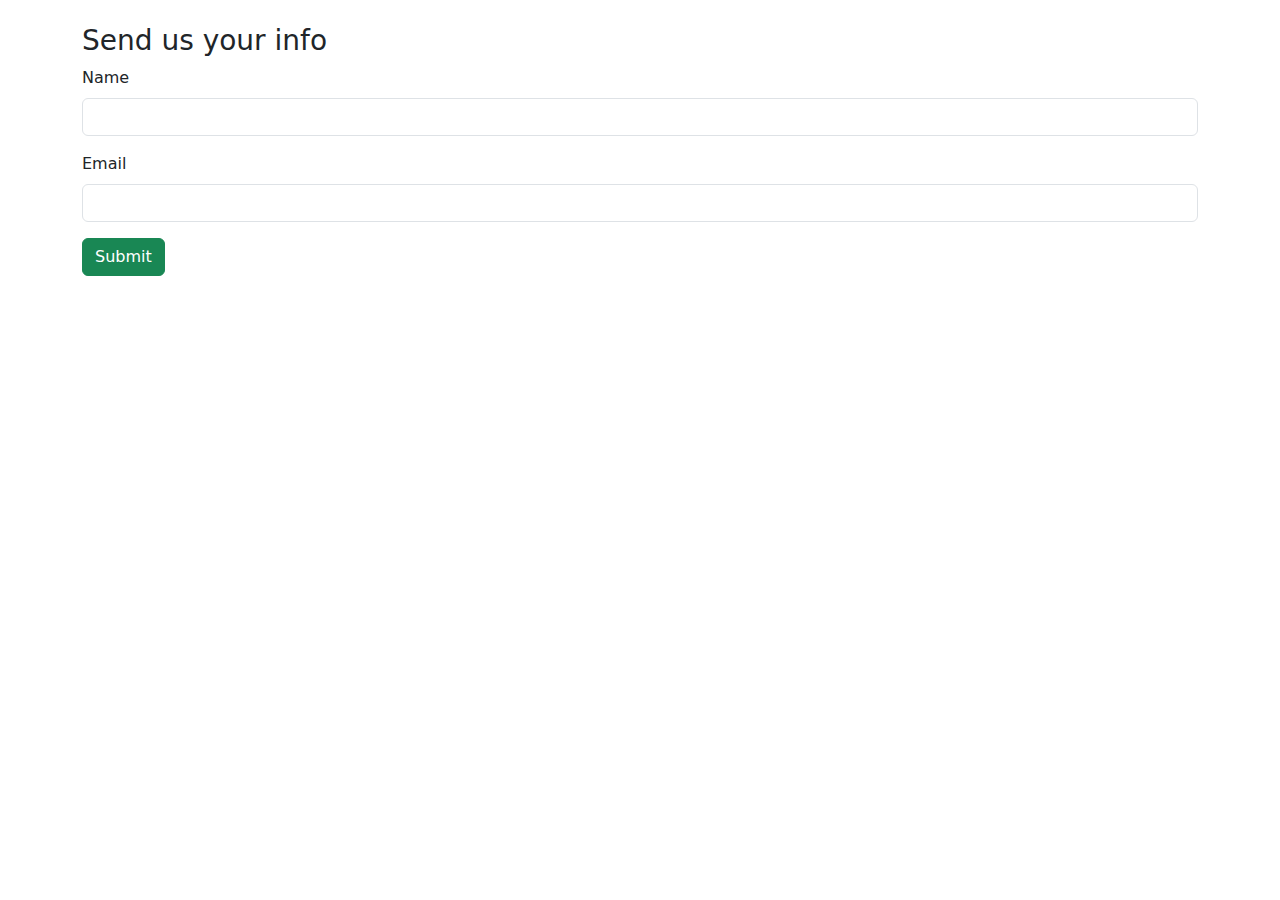
<file: session13/index.html>
<!DOCTYPE html>
<html lang="en">
<head>
    <meta charset="UTF-8">
    <title>Form with Bootstrap</title>
    <link href="https://cdn.jsdelivr.net/npm/bootstrap@5.3.3/dist/css/bootstrap.min.css" rel="stylesheet">
</head>
<body>
    <div class="container mt-4">
    <h3>Send us your info</h3>

    <form id="myForm">
        <div class="mb-3">
        <label for="name" class="form-label">Name</label>
        <input type="text" class="form-control" id="name" required>
        </div>

        <div class="mb-3">
        <label for="email" class="form-label">Email</label>
        <input type="email" class="form-control" id="email" required>
        </div>

        <button type="submit" class="btn btn-success">Submit</button>
    </form>

    <div id="output" class="mt-4"></div>
    </div>


<script src="java/java.js"></script>
</body>
</html>
</file>
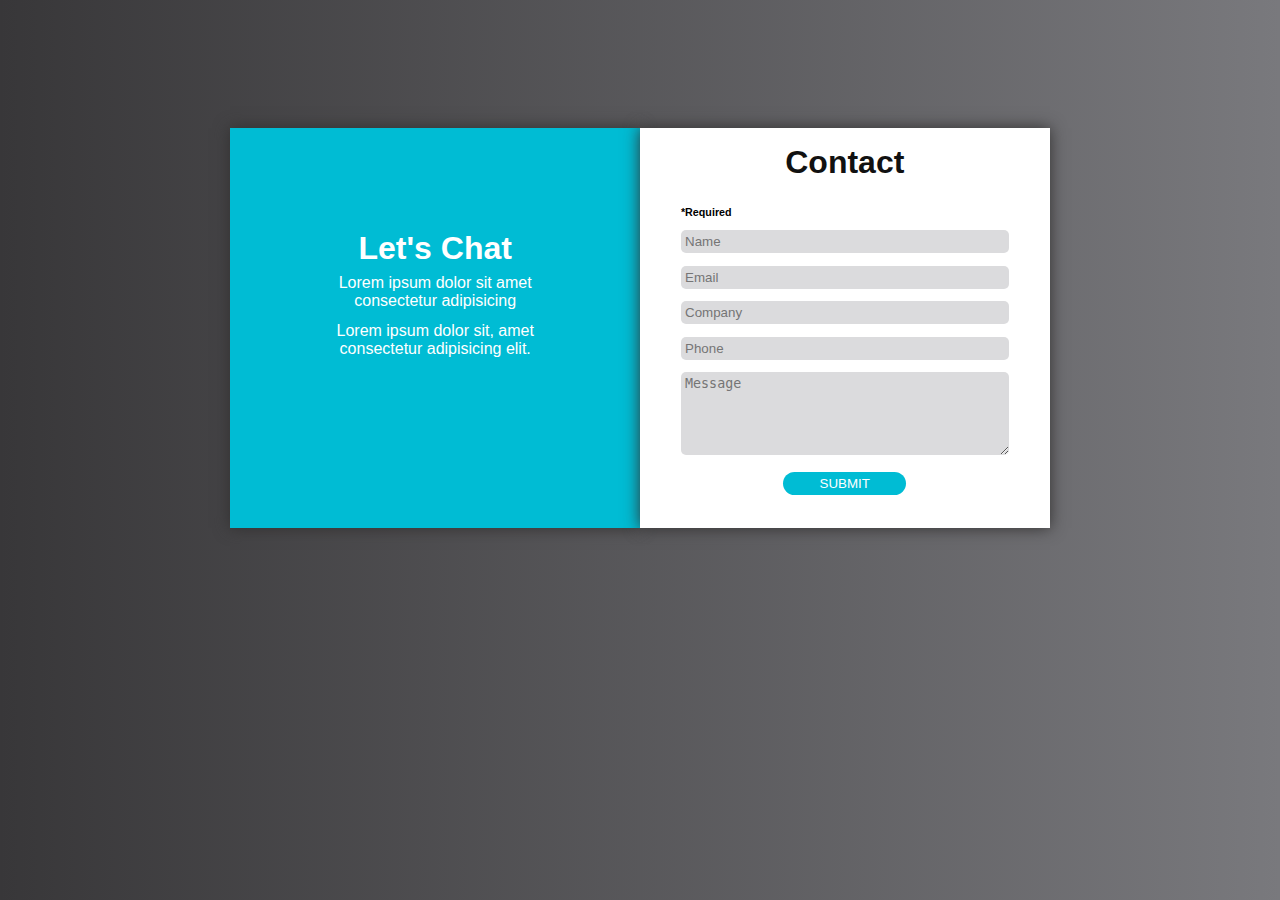
<file: Task1/index.html>
<!DOCTYPE html>
<html lang="en">

<head>
    <meta charset="UTF-8">
    <meta name="viewport" content="width=device-width, initial-scale=1.0">
    <title>Contact Form</title>
    <link rel="stylesheet" href="css/style.css">
</head>

<body>
    <div class="container">
        <div class="left">
            <h1>Let's Chat</h1>
            <p class="one">Lorem ipsum dolor sit amet consectetur adipisicing</p>
            <p>Lorem ipsum dolor sit, amet consectetur adipisicing elit. </p>
        </div><!--
        --><div class="right">
            <h1>Contact</h1>
            <h6>*Required</h6>
            <form action="">
                <input type="text" name="name" placeholder="Name" id="" required>
                <input type="email" name="email" placeholder="Email" id="" required>
                <input type="text" name="company" placeholder="Company" id="">
                <input type="tel" name="phone" placeholder="Phone" id="">
                <textarea name="message" id="" placeholder="Message" rows="5" cols="2"></textarea>
                <button type="submit">SUBMIT</button>

            </form>
        </div>
    </div>
</body>

</html>
</file>
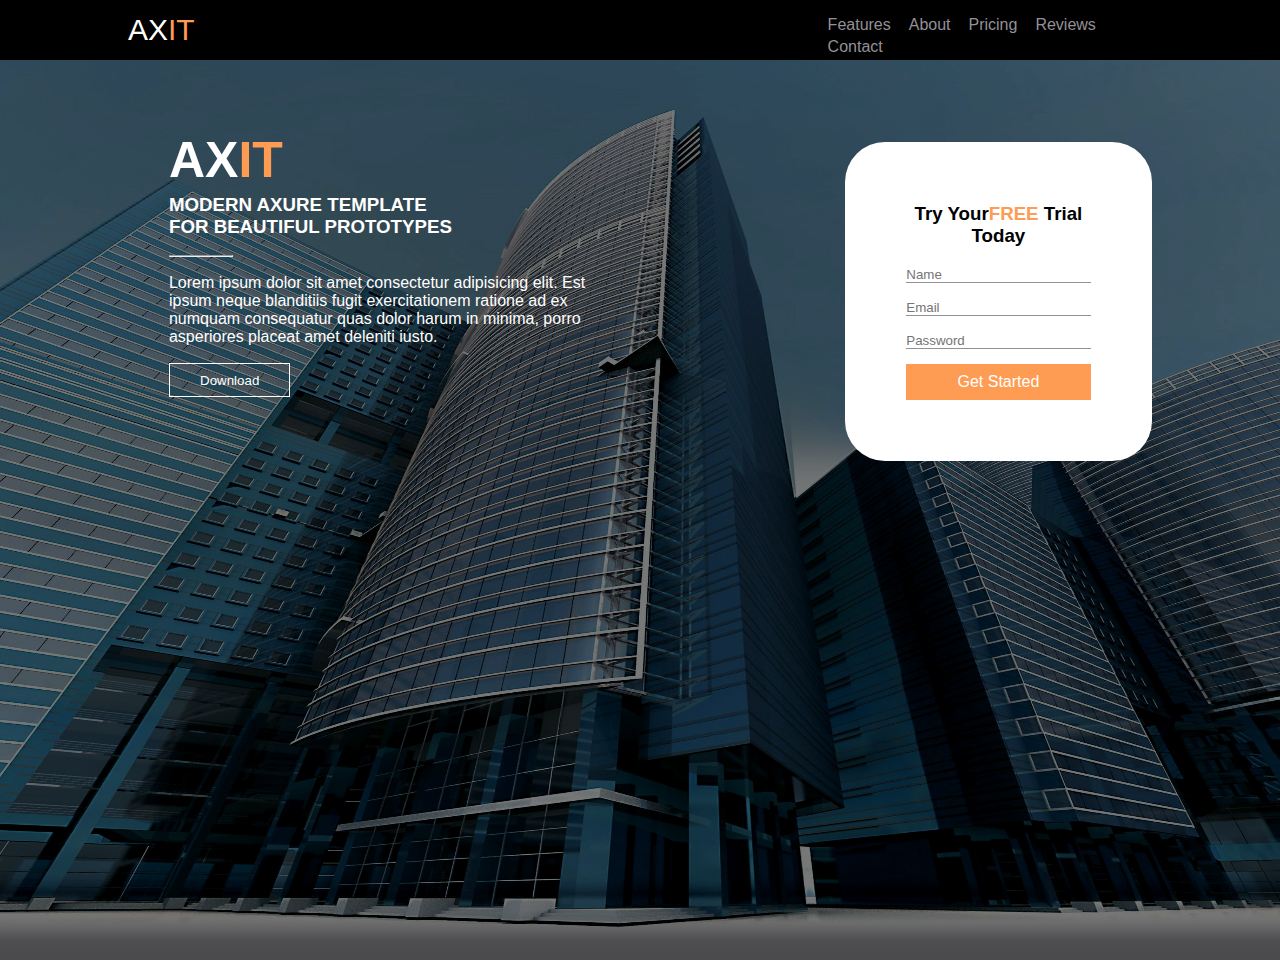
<file: Task2/index.html>
<!DOCTYPE html>
<html lang="en">

<head>
    <meta charset="UTF-8">
    <meta name="viewport" content="width=device-width, initial-scale=1.0">
    <title>AXIT</title>
    <link rel="stylesheet" href="css/style.css">
</head>

<body>
    <nav class="bg-black">
        <div class="container">
            <div class="logo d-inline-block text-white">AX<span>IT</span></div>
            <ul class="links float-right">
                <li class="d-inline-block"><a class="li-text" href="">Features</a></li>
                <li class="d-inline-block"><a class="li-text" href="">About</a></li>
                <li class="d-inline-block"><a class="li-text" href="">Pricing</a></li>
                <li class="d-inline-block"><a class="li-text" href="">Reviews</a></li>
                <li class="d-inline-block"><a class="li-text" href="">Contact</a></li>
            </ul>
        </div>
    </nav>
    <section class="banner">
        <div class="overlay">
            <div class="container">
                <div class="float-left">
                    <h1 class="logo text-white">AX<span>IT</span></h1>
                    <h3 class="text-white ">MODERN AXURE TEMPLATE <br>FOR BEAUTIFUL PROTOTYPES</h3>
                    <hr>
                    <p class="text-white">Lorem ipsum dolor sit amet consectetur adipisicing elit. Est ipsum neque
                        blanditiis fugit exercitationem ratione ad ex numquam consequatur quas
                        dolor harum in minima, porro asperiores placeat amet deleniti iusto.</p>
                    <button>Download</button>
                </div>
                <div class="float-right">
                    <form action="">
                        <h3>Try Your<span>FREE</span> Trial Today</h3>
                        <input type="text" name="name" id="" placeholder="Name">
                        <input type="email" name="email" id="" placeholder="Email">
                        <input type="password" name="password" id="" placeholder="Password">
                        <button type="submit"> Get Started</button>
                    </form>
                </div>
            </div>
        </div>

    </section>

    <div class="clear"></div>

</body>

</html>
</file>
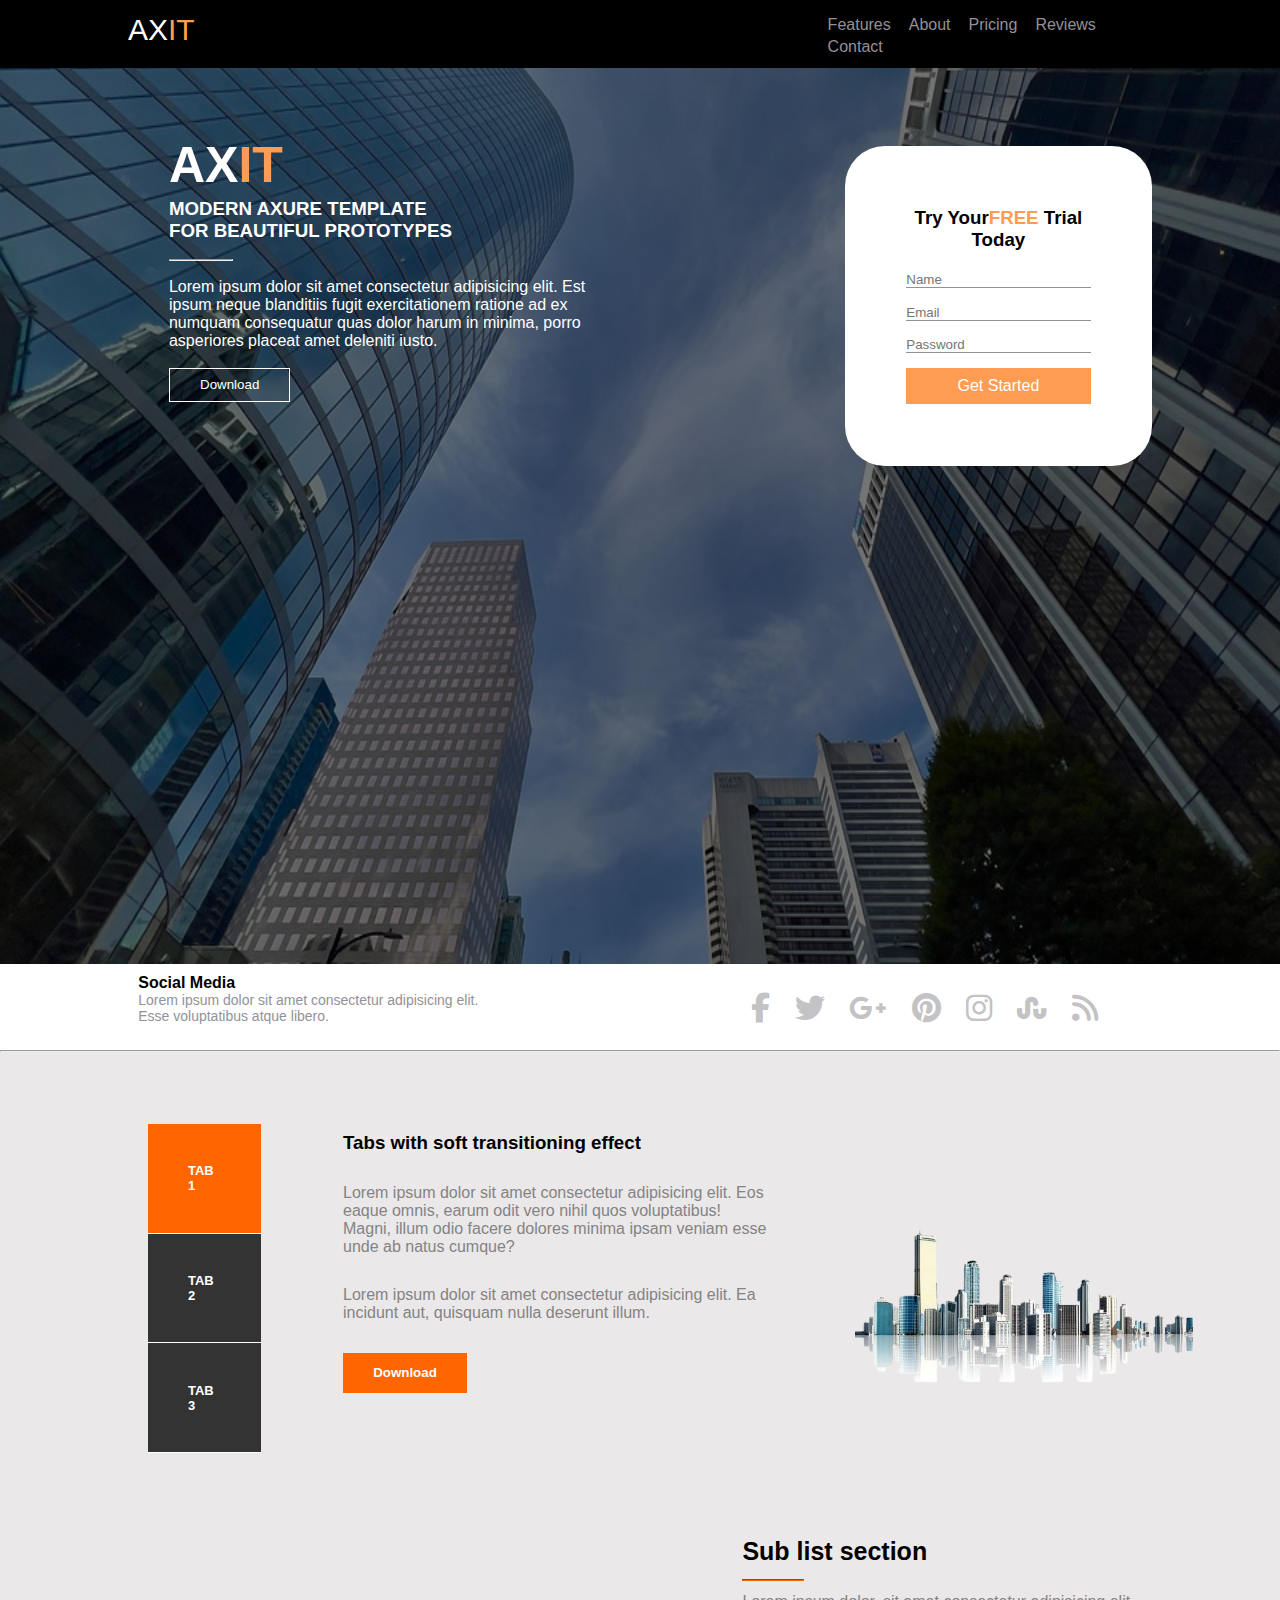
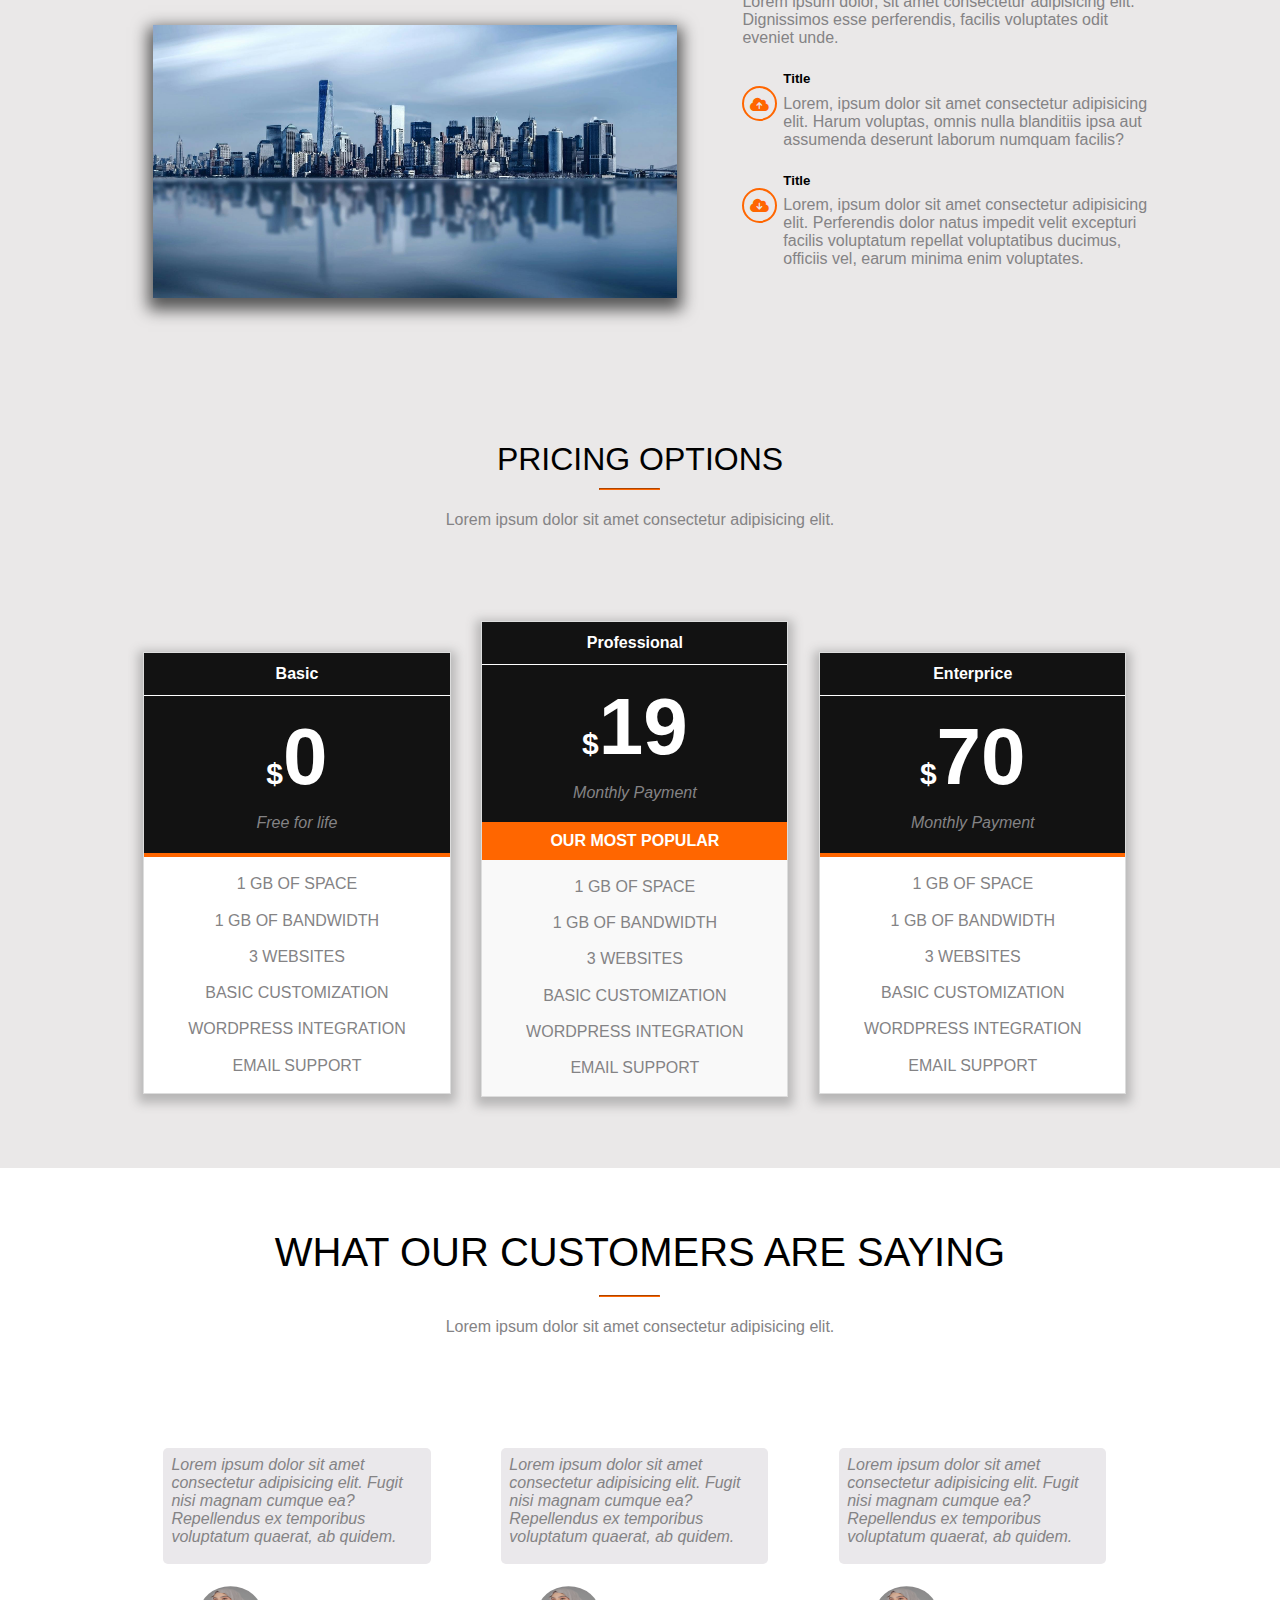
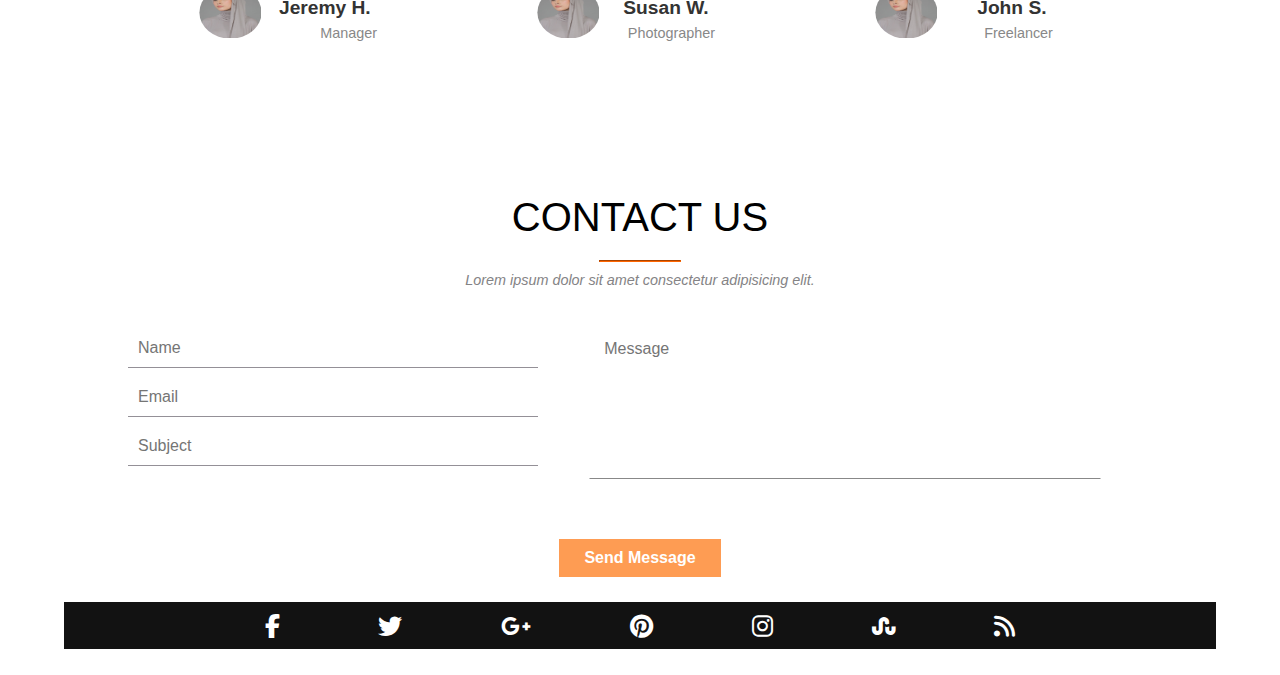
<file: Task3/index.html>
<!DOCTYPE html>
<html lang="en">

<head>
    <meta charset="UTF-8">
    <meta name="viewport" content="width=device-width, initial-scale=1.0">
    <title>AXIT</title>
    <link rel="stylesheet" href="css/style.css">
    <link rel="stylesheet" href="css/all.css">
    <link rel="stylesheet" href="https://unpkg.com/boxicons@latest/css/boxicons.min.css">
</head>

<body>
    <nav class="bg-black">
        <div class="container">
            <div class="logo d-inline-block text-white">AX<span>IT</span></div>
            <ul class="links float-right">
                <li class="d-inline-block"><a class="li-text" href="">Features</a></li>
                <li class="d-inline-block"><a class="li-text" href="">About</a></li>
                <li class="d-inline-block"><a class="li-text" href="#pri">Pricing</a></li>
                <li class="d-inline-block"><a class="li-text" href="#review">Reviews</a></li>
                <li class="d-inline-block"><a class="li-text" href="#contact">Contact</a></li>
            </ul>
        </div>
    </nav>
    <section class="banner">
        <div class="overlay">
            <div class="container">
                <div class="float-left">
                    <h1 class="logo text-white">AX<span>IT</span></h1>
                    <h3 class="text-white ">MODERN AXURE TEMPLATE <br>FOR BEAUTIFUL PROTOTYPES</h3>
                    <hr>
                    <p class="text-white">Lorem ipsum dolor sit amet consectetur adipisicing elit. Est ipsum neque
                        blanditiis fugit exercitationem ratione ad ex numquam consequatur quas
                        dolor harum in minima, porro asperiores placeat amet deleniti iusto.</p>
                    <button>Download</button>
                </div>
                <div class="float-right">
                    <form action="">
                        <h3>Try Your<span>FREE</span> Trial Today</h3>
                        <input type="text" name="name" id="" placeholder="Name">
                        <input type="email" name="email" id="" placeholder="Email">
                        <input type="password" name="password" id="" placeholder="Password">
                        <button type="submit"> Get Started</button>
                    </form>
                </div>
            </div>
        </div>

    </section>
    <section class="social">
        <div class="container2">
            <div class="float-left">
                <h4>Social Media</h4>
                <p>Lorem ipsum dolor sit amet consectetur adipisicing elit.<br> Esse voluptatibus atque libero.</p>
            </div>
            <div class="float-right">
                <i class="fa-brands fa-facebook-f"></i>
                <i class="fa-brands fa-twitter"></i>
                <i class="fa-brands fa-google-plus-g"></i>
                <i class="fa-brands fa-pinterest"></i>
                <i class="fa-brands fa-instagram"></i>
                <i class="fa-brands fa-stumbleupon"></i>
                <i class="fa-solid fa-rss"></i>
            </div>

        </div>
<hr>
    </section>
<section class="tabs">
    <div class="container">
        <div class="float-left tabs-one ">
            <div class="one bg-orange text-white">TAB 1</div>
            <div class="two bg-color text-white">TAB 2</div>
            <div class="three bg-color text-white">TAB 3</div>
        </div>
        <div class="float-left tabs-two">
            <h3>Tabs with soft transitioning effect
            </h3>
            <p>Lorem ipsum dolor sit amet consectetur adipisicing elit. Eos eaque omnis, earum odit vero nihil quos voluptatibus! Magni, illum odio facere dolores minima ipsam veniam esse unde ab natus cumque?</p>
            <p>Lorem ipsum dolor sit amet consectetur adipisicing elit. Ea incidunt aut, quisquam nulla deserunt illum.</p>
            <button class="bg-orange text-white">Download</button>
        </div>
        <div class="float-left tabs-three">
            <img src= "images/4c0ae2f9822cd78a2fa1606d634cfb75-removebg-preview.png" alt="buildings">
        </div>
    </div>

</section>
<section class="list">
    <div class="container">
        <div class="float-left">
            <img src="images/pexels-pixabay-290595.jpg" alt="building">
        </div>
        <div class="float-right">
            <h3>Sub list section</h3>
            <hr>
            <p class="p1">Lorem ipsum dolor, sit amet consectetur adipisicing elit. Dignissimos esse perferendis, facilis voluptates odit eveniet unde.
            </p>
            <h5>Title</h5>
            <i class="fa-solid fa-cloud-arrow-up float-left"></i>
        <p class="p2">Lorem, ipsum dolor sit amet consectetur adipisicing elit. Harum voluptas, omnis nulla blanditiis ipsa aut assumenda deserunt laborum numquam facilis?</p>
        <h5>Title</h5>
        <i class="fa-solid fa-cloud-arrow-down float-left"></i>
        <p class="p2">Lorem, ipsum dolor sit amet consectetur adipisicing elit. Perferendis dolor natus impedit velit excepturi facilis voluptatum repellat voluptatibus ducimus, officiis vel, earum minima enim voluptates.</p>

        </div>
    </div>

</section>
<!--<section class="standard">
    <div class="container">
        <div class="float-left">
            <h3>Standard Picture Section</h3>
            <hr>
            <p>Lorem ipsum dolor sit amet consectetur, adipisicing elit. Aliquam, magnam! Quo, atque quod quibusdam necessitatibus
                omnis expedita accusantium ducimus? Eius maxime blanditiis maiores delectus. Voluptatem laudantium vitae porro
                veniam harum.</p>
            <p>Lorem ipsum, dolor sit amet consectetur adipisicing elit. A temporibus earum atque.</p>
        </div>
        <div class="float-right">
            <img src="images/z4jpo6sg.jpg" alt="building">
        </div>

    </div>
</section>-->
<section class="pricing" id="pri">
    <div class="container">
        <h1>PRICING OPTIONS</h1>
        <hr>
        <p>Lorem ipsum dolor sit amet consectetur adipisicing elit.</p>
        <div class="card c1 float-left">
            <h4>Basic</h4>
            <div class="price">
        <h3><span>$</span>0</h3>  
            
            <p>Free for life</p>
            </div>
    <div class="paragraphs">
            <p> 1 GB OF SPACE</p>
            <p> 1 GB OF BANDWIDTH</p>
            <p> 3 WEBSITES</p>
            <p> BASIC CUSTOMIZATION</p>
            <p>WORDPRESS INTEGRATION</p>
            <p> EMAIL SUPPORT</p>
        </div>
        </div>
        <div class="card c2 float-left">
            <h4>Professional</h4>
        
            <div class="price">
            <h3><span>$</span>19</h3> 
            <p>Monthly Payment</p>
            </div>

            <div class="popular">OUR MOST POPULAR</div>
            <div class="paragraphs">
            <p> 1 GB OF SPACE</p>
            <p> 1 GB OF BANDWIDTH</p>
            <p> 3 WEBSITES</p>
            <p> BASIC CUSTOMIZATION</p>
            <p>WORDPRESS INTEGRATION</p>
            <p> EMAIL SUPPORT</p>
</div>
        </div>
<div class="card c3 float-left">
            <h4>Enterprice</h4>
    
            <div class="price">
            <h3><span>$</span>70</h3>  
            <p>Monthly Payment</p>
            </div>
        
<div class="paragraphs">
            <p> 1 GB OF SPACE</p>
            <p> 1 GB OF BANDWIDTH</p>
            <p> 3 WEBSITES</p>
            <p> BASIC CUSTOMIZATION</p>
            <p>WORDPRESS INTEGRATION</p>
            <p> EMAIL SUPPORT</p>
</div>
        </div>
    </div>
</section>
<section class="custom" id="review">
    <div class="container">
        <h1>WHAT OUR CUSTOMERS ARE SAYING</h1>
        <hr>
        <p class="imp1">Lorem ipsum dolor sit amet consectetur adipisicing elit.</p>
        <div class="card c1 float-left">
            <div class="imp">
            <p >Lorem ipsum dolor sit amet consectetur adipisicing elit. Fugit nisi magnam cumque ea? Repellendus ex temporibus voluptatum quaerat, ab quidem.</p>
</div>  <div class="info">
            <h4 class="name float-right">Jeremy H.</h4>
            <img src="images/f98ea995070291b6fbab5a8c3bb322f9.jpg" alt="woman" class="float-left">
            <p class="role float-right">Manager</p></div>
        </div>
        <div class="card c2 float-left">
            <div class="imp">
                <p>Lorem ipsum dolor sit amet consectetur adipisicing elit. Fugit nisi magnam cumque ea? Repellendus ex temporibus
                    voluptatum quaerat, ab quidem.</p>
                </div>  
            <div class="info">
            <h4 class="name float-right">Susan W.</h4>
            <img src="images/f98ea995070291b6fbab5a8c3bb322f9.jpg" alt="woman" class="float-left">
            <p class="role float-right">Photographer</p></div>
        </div>
        <div class="card c3 float-left">
            <div class="imp">
                <p>Lorem ipsum dolor sit amet consectetur adipisicing elit. Fugit nisi magnam cumque ea? Repellendus ex temporibus
                    voluptatum quaerat, ab quidem.</p>
                </div>  
            <div class="info">
            <h4 class="name float-right">John S.</h4>
            <img src="images/f98ea995070291b6fbab5a8c3bb322f9.jpg" alt="woman" class="float-left">
            <p class="role float-right">Freelancer</p>
            </div>
        </div>

    </div>
</section>
<section class="contact" id="contact">
    <div class="container">
        <h2>CONTACT US</h2>
        <hr>
        <p>Lorem ipsum dolor sit amet consectetur adipisicing elit.</p>
        <div class="left-form">
            <input type="text" placeholder="Name">
            <input type="email" placeholder="Email">
            <input type="text" placeholder="Subject">
        </div>
        <div class="right-form">
            <textarea placeholder=" Message"></textarea>
        </div>
        <div class="clear"></div>
        <div class="submit-btn">
            <button type="submit">Send Message</button>
        </div>
    </div>
    </section>
    <section class="icons">
        <div class="container">
        <div >
            <i class="fa-brands fa-facebook-f"></i>
            <i class="fa-brands fa-twitter"></i>
            <i class="fa-brands fa-google-plus-g"></i>
            <i class="fa-brands fa-pinterest"></i>
            <i class="fa-brands fa-instagram"></i>
            <i class="fa-brands fa-stumbleupon"></i>
            <i class="fa-solid fa-rss"></i>
        </div>
        </div>
    </section>
    <div class="clear"></div>

</body>

</html>
</file>
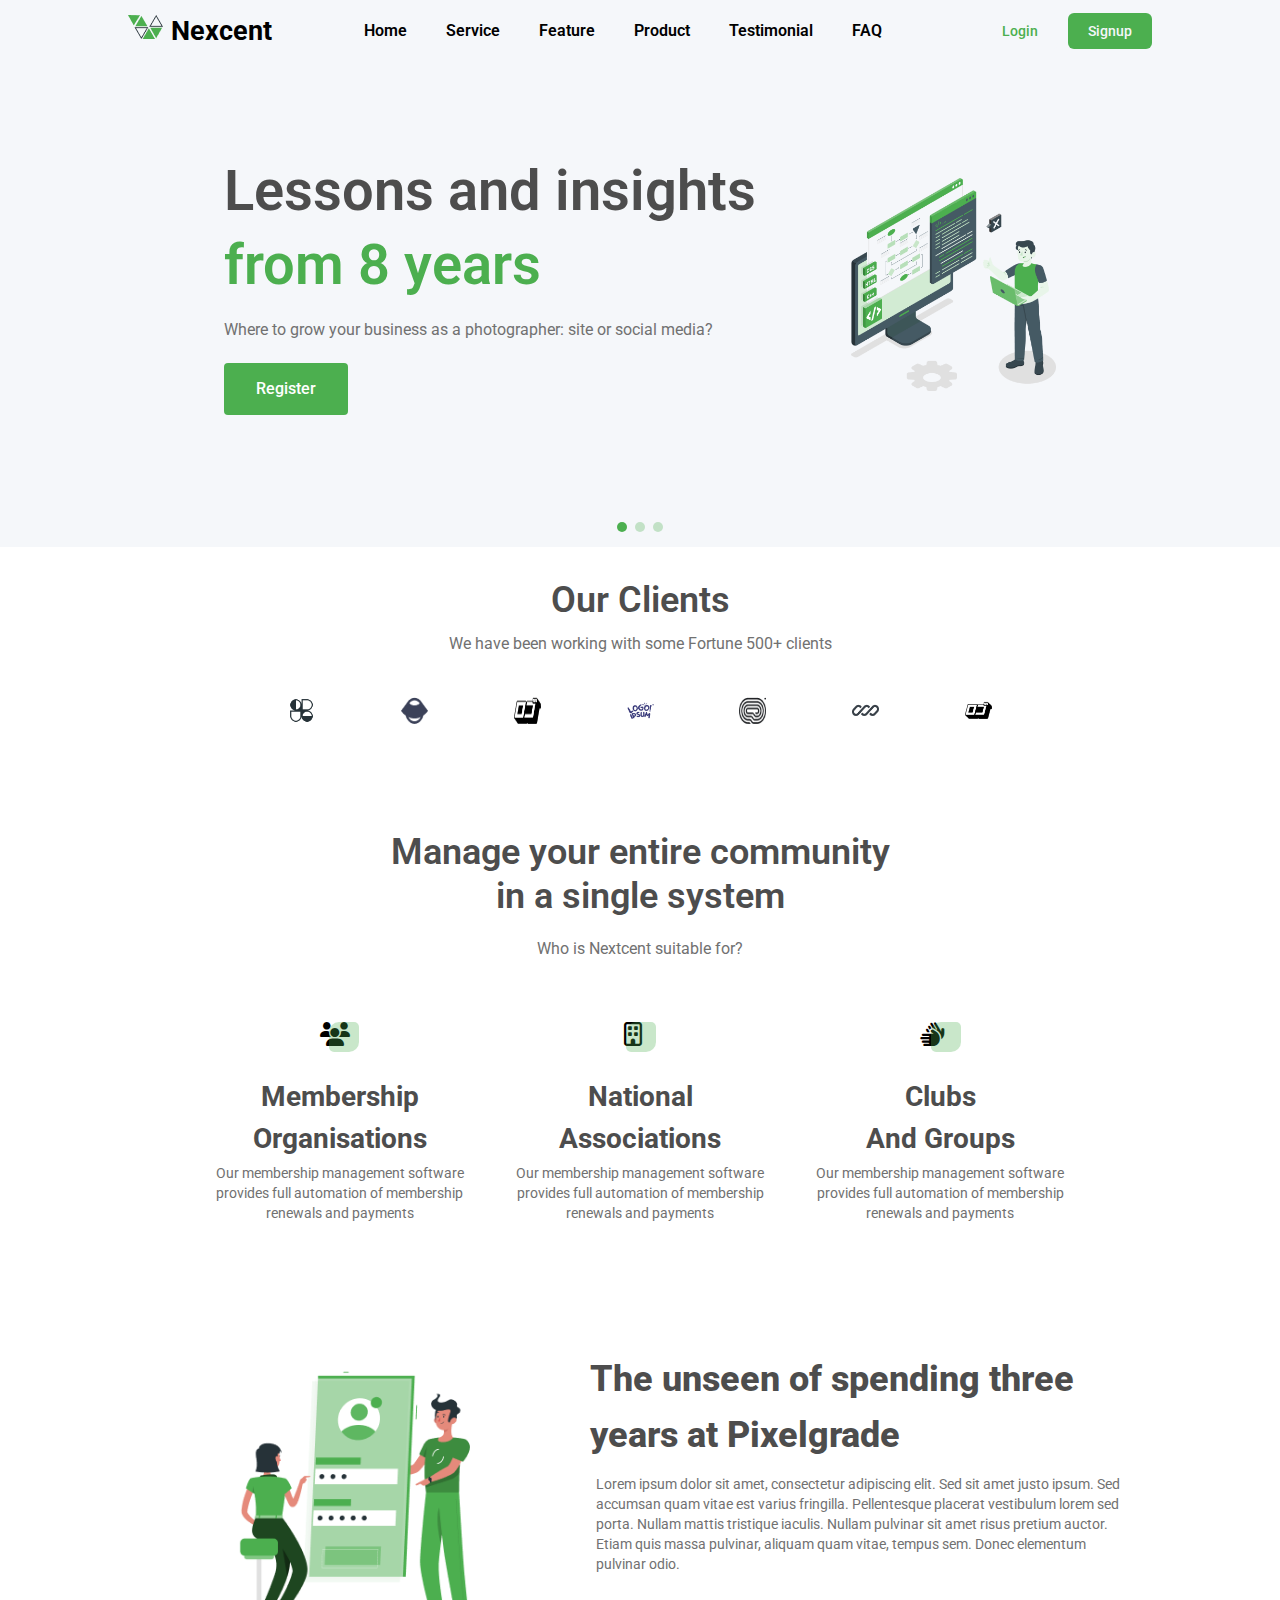
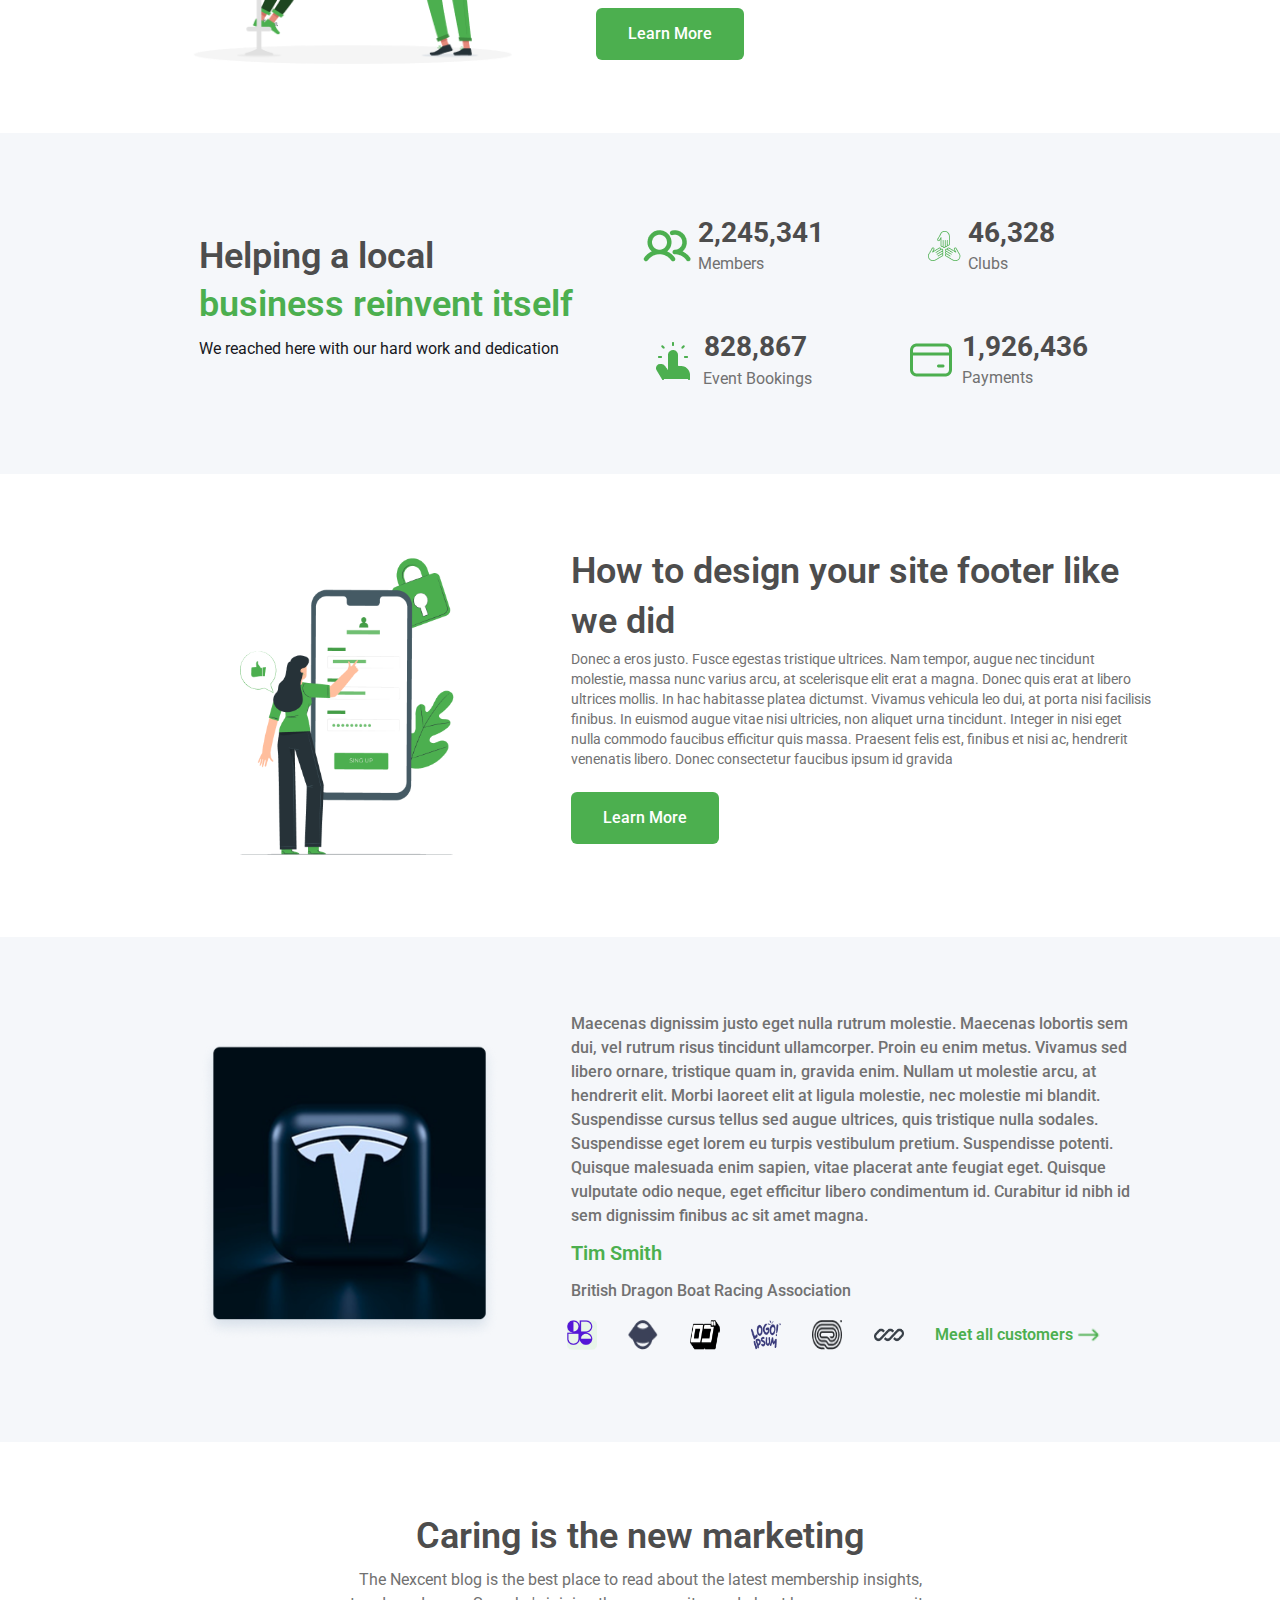
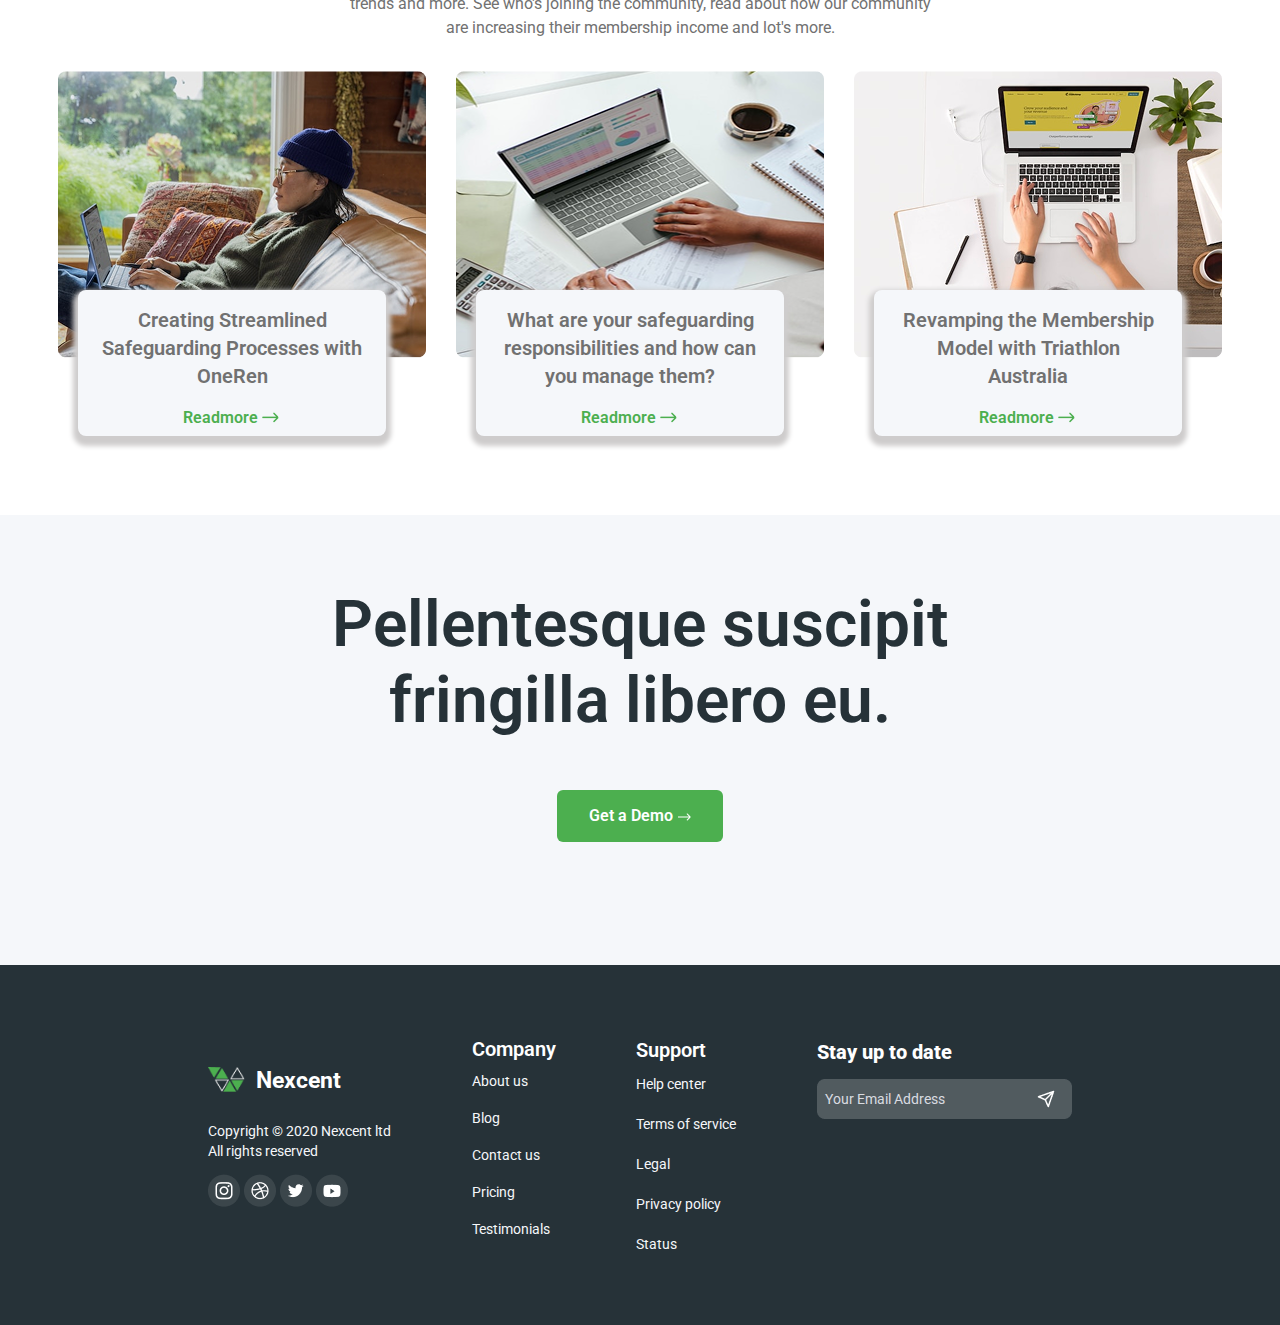
<file: task4/index.html>
<!DOCTYPE html>
<html lang="en">
<head>
    <meta charset="UTF-8">
    <meta name="viewport" content="width=device-width, initial-scale=1.0">
    <title>Nexcent</title>
    <link rel="stylesheet" href="css/style.css">
    <link rel="stylesheet" href="css/all.css">
    <!--font-->
    <link rel="preconnect" href="https://fonts.googleapis.com">
    <link rel="preconnect" href="https://fonts.gstatic.com" crossorigin>
    <link
        href="https://fonts.googleapis.com/css2?family=Albert+Sans:ital,wght@0,100..900;1,100..900&family=Cairo:wght@200..1000&family=Jost:ital,wght@0,100..900;1,100..900&family=Kalnia:wght@100..700&family=Lato:ital,wght@0,100;0,300;0,400;0,700;0,900;1,100;1,300;1,400;1,700;1,900&family=Matemasie&family=Pacifico&family=Playwrite+HU:wght@100..400&family=Poppins:ital,wght@0,100;0,200;0,300;0,400;0,500;0,600;0,700;0,800;0,900;1,100;1,200;1,300;1,400;1,500;1,600;1,700;1,800;1,900&family=Public+Sans:ital,wght@0,100..900;1,100..900&family=Roboto:ital,wght@0,100..900;1,100..900&family=Satisfy&family=Sigmar&family=Ubuntu:ital,wght@0,300;0,400;0,500;0,700;1,300;1,400;1,500;1,700&family=Work+Sans:ital,wght@0,100..900;1,100..900&display=swap"
        rel="stylesheet">
    <!--font-->
</head>
<body>
    <!--Navbar-->
    <nav class="bg-light">
        <div class="container">
            <div class="d-flex justify-content-between align-items-center">
                <div class="logo d-flex justify-content-between ">
                    <img src="images/icon1.png" alt="logo">
                    <h4>Nexcent</h4>
                </div>
                    <ul class="d-flex space-evenly align-items-center ">
                        <li><a href="#first-page">Home</a></li>
                        <li><a href="#third-page">Service</a></li>
                        <li><a href="#fourth-page">Feature</a></li>
                        <li><a href="#fifth-page">Product</a></li>
                        <li><a href="#seventh-page">Testimonial</a></li>
                        <li><a href="#eighth-page">FAQ</a></li>
                    </ul>
                <div class="sign d-flex justify-content-between align-items-center">
                    <button type="submit" class="login bg-light"> Login</button>
                    <button type="submit" class="signup bg-green"> Signup</button>
                </div>
            </div>
        </div>
    </nav>
    
    <!--End Navbar-->
    <!--first page-->
    <section id="first-page">
        <div class="container">
            <div class="first d-flex space-evenly align-items-center">
                <div class="text">
                    <h1>Lessons and insights</h1>
                    <h3>from 8 years</h3>
                    <p>Where to grow your business as a photographer: site or social media?</p>
                    <button type="submit" class="bg-green"> Register</button>
                </div>
                <img src="images/Illustration.png" alt="computer">
            </div>
            <div class="circles d-flex  align-items-center">
                <div class="c-one"></div>
                <div class="c-two"></div>
                <div class="c-three"></div>
            </div>
        </div>
    </section>
    <!--End first pag-->
    <!--second page-->
    <section id="second-page">
        <div class="container">
            <div class="second">
            <h3>Our Clients</h3>
            <p>We have been working with some Fortune 500+ clients</p>
            <div class="icons">
                <img src="images/Logo.png" alt="icon">
                <img src="images/Logo (1).png" alt="icon">
                <img src="images/Logo (2).png" alt="icon">
                <img src="images/Logo (3).png" alt="icon">
                <img src="images/Logo (4).png" alt="icon">
                <img src="images/Logo (5).png" alt="icon">
                <img src="images/Logo (6).png" alt="icon">
            </div>
            </div>
        </div>
    </section>
    <!--end second page-->
    <!--third page-->
    <section id="third-page">
        <div class="container">
            <div class="third">
                <div class="text-two">
                    <h3>Manage your entire community </h3>
                    <h3>in a single system</h3>
                    <p>Who is Nextcent suitable for?</p>
                </div>
                <div class="community d-flex space-evenly align-items-center">
                    <div class="community1">
                        <div class="sq-icon d-flex ">
                            <i class="fa-solid fa-users"></i>
                            <div class="square1"></div>
                        </div>
                        <h3>Membership </h3>
                        <h3>Organisations</h3>
                        <p>Our membership management software provides full automation of membership renewals and payments</p>
                    </div>
                    <div class="community2">
                        <div class="sq-icon d-flex ">
                            <i class="fa-regular fa-building"></i>
                            <div class="square2"></div>
                        </div>
                        <h3>National  </h3>
                        <h3>Associations</h3>
                        <p>Our membership management software provides full automation of membership renewals and payments</p>
                    </div>
                    <div class="community3">
                        <div class="sq-icon d-flex " >
                            <i class="fa-solid fa-hands"></i>
                            <div class="square3"></div>
                        </div>
                        <h3>Clubs</h3>
                        <h3>And Groups</h3>
                        <p>Our membership management software provides full automation of membership renewals and payments</p>
                    </div>
                </div>  
            </div>
        </div>
    </section>
    <!--end third page-->
    <!--fourth page-->
    <section id="fourth-page">
        <div class="container">
            <div class="fourth d-flex space-evenly align-items-center">
                <img src="images/Frame 35.png" alt="phone">
                <div class="text-three">
                    <h3>The unseen of spending three </h3>
                    <h3>years at Pixelgrade</h3>
                    <p>Lorem ipsum dolor sit amet, consectetur adipiscing elit. Sed sit amet justo ipsum. Sed accumsan quam vitae est varius
                    fringilla. Pellentesque placerat vestibulum lorem sed porta. Nullam mattis tristique iaculis. Nullam pulvinar sit amet
                    risus pretium auctor. Etiam quis massa pulvinar, aliquam quam vitae, tempus sem. Donec elementum pulvinar odio.</p>
                    <button>Learn More</button>
                </div>
            </div>
        </div>
    </section>
    <!--End fourth page-->
    <!--fifth page-->
    <section id="fifth-page">
        <div class="container">
            <div class="fifth d-flex space-evenly align-items-center">
                <div class="text-four">
                    <h3>Helping a local </h3>
                    <h4>business reinvent itself</h4>
                    <p>We reached here with our hard work and dedication</p>
                </div>
                <div class="icons2 d-flex space-evenly align-items-center">
                    <div class="i-one-three">
                        <div class="i-one d-flex space-evenly align-items-center">
                            <img src="images/Icon (1).png" alt="user-icon">
                            <div class="i-text">
                                <h5>2,245,341</h5>
                                <p>Members</p>
                            </div>
                        </div>
                        <div class="i-three d-flex space-evenly align-items-center">
                            <img src="images/Icon (3).png" alt="Event-Bookings">
                            <div class="i-text">
                                <h5>828,867</h5>
                                <p>Event Bookings</p>
                            </div>
                        </div>
                    </div>
                    <div class="i-two-four">
                        <div class="i-two d-flex space-evenly align-items-center">
                            <img src="images/Icon (2).png" alt="Clubs">
                            <div class="i-text">
                                <h5>46,328</h5>
                                <p>Clubs</p>
                            </div>
                        </div>
                        <div class="i-four d-flex space-evenly align-items-center">
                        <img src="images/Icon (4).png" alt="Payments">
                        <div class="i-text">
                        <h5>1,926,436</h5>
                        <p>Payments</p>
                        </div>
                        </div>
                    </div>
                </div>
            </div>
        </div>

    </section>
    <!--end fifth page-->
    <!--sixth page-->
    <section id="sixth-page">
        <div class="container">
            <div class="sixth d-flex space-evenly align-items-center">
                <img src="images/pana.png" alt="phone">
                <div class="text-six">
                    <h4>How to design your site footer like </h4>
                    <h4>we did</h4>
                    <p>Donec a eros justo. Fusce egestas tristique ultrices. Nam tempor, augue nec tincidunt molestie, massa nunc varius arcu,
                    at scelerisque elit erat a magna. Donec quis erat at libero ultrices mollis. In hac habitasse platea dictumst. Vivamus
                    vehicula leo dui, at porta nisi facilisis finibus. In euismod augue vitae nisi ultricies, non aliquet urna tincidunt.
                    Integer in nisi eget nulla commodo faucibus efficitur quis massa. Praesent felis est, finibus et nisi ac, hendrerit
                    venenatis libero. Donec consectetur faucibus ipsum id gravida</p>
                    <button>Learn More</button>
                </div>
            </div>
        </div>

    </section>
    <!--end sixth page-->
    <!--seventh page-->
    <section id="seventh-page">
        <div class="container">
            <div class="seventh d-flex space-evenly align-items-center">
                <img src="images/image 9.png" alt="image" class="image">
                <div class="text-seven">
                    <p>Maecenas dignissim justo eget nulla rutrum molestie. Maecenas lobortis sem dui, vel rutrum risus tincidunt ullamcorper.
                    Proin eu enim metus. Vivamus sed libero ornare, tristique quam in, gravida enim. Nullam ut molestie arcu, at hendrerit
                    elit. Morbi laoreet elit at ligula molestie, nec molestie mi blandit. Suspendisse cursus tellus sed augue ultrices, quis
                    tristique nulla sodales. Suspendisse eget lorem eu turpis vestibulum pretium. Suspendisse potenti. Quisque malesuada
                    enim sapien, vitae placerat ante feugiat eget. Quisque vulputate odio neque, eget efficitur libero condimentum id.
                    Curabitur id nibh id sem dignissim finibus ac sit amet magna.</p>
                    <h4>Tim Smith</h4>
                    <p>British Dragon Boat Racing Association</p>
                    <div class="icons3 d-flex space-evenly align-items-center">
                        <img src="images/Logo (7).png" alt="icon">
                        <img src="images/Logo (8).png" alt="icon">
                        <img src="images//Logo (9).png" alt="icon">
                        <img src="images/Logo (10).png" alt="icon">
                        <img src="images/Logo (11).png" alt="icon">
                        <img src="images/Logo (12).png" alt="icon">
                        <div class="arrow-text d-flex space-evenly align-items-center">
                            <button>Meet all customers</button>
                            <img src="images/Right.png" alt="arrow">
                        </div>
                    </div>
                </div>
            </div>
        </div>

    </section>
    <!--end seventh page-->
    <!--eighth page-->
    <section id="eighth-page">
        <div class="container">
            <div class="eighth">
                <h3>Caring is the new marketing</h3>
                <p>The Nexcent blog is the best place to read about the latest membership insights,<br> trends and more. See who's joining the
                community, read about how our community<br> are increasing their membership income and lot's more.</p>
                <div class="cards d-flex space-evenly align-items-center">
                    <div class="card1">
                        <img src="images/image 18.png" alt="image" class="img-card"> 
                        <div class="c-text">
                            <p>Creating Streamlined Safeguarding Processes with OneRen</p>
                            <div class="arrow-text d-flex  align-items-center">
                                <button>Readmore</button>
                                <img src="images/Right.png" alt="arrow">
                            </div>
                        </div>
                    </div>
                    <div class="card2">
                        <img src="images/image 19.png" alt="image" class="img-card">
                        <div class="c-text">
                            <p>What are your safeguarding responsibilities and how can you manage them?</p>
                            <div class="arrow-text d-flex  align-items-center">
                                <button>Readmore</button>
                                <img src="images/Right.png" alt="arrow">
                            </div>
                        </div>
                    </div>
                    <div class="card1">
                        <img src="images/image 20.png" alt="image" class="img-card">
                        <div class="c-text">
                            <p>Revamping the Membership Model with Triathlon<br> Australia</p>
                            <div class="arrow-text d-flex  align-items-center">
                                <button>Readmore</button>
                                <img src="images/Right.png" alt="arrow">
                            </div>
                        </div>
                    </div>
                </div>
            </div>
        </div>

    </section>
    <!--end eighth page-->
    <!--ninth page-->
    <section id="ninth-page">
        <div class="container">
            <div class="ninth">
                <h3>Pellentesque suscipit </h3>
                <h3>fringilla libero eu.</h3>
                <div class="text-arrow d-flex  align-items-center">
                    <button type="submit"> Get a Demo
                        <img src="images/Down.png" alt="arrow">
                    </button>
                </div>
            </div>
        </div>

    </section>
    <!--end ninth page-->
    <!--tenth-->
    <section id="tenth-page">
        <div class="container">
            <div class="tenth d-flex space-evenly align-items-center">
                <div class="logo2">
                    <div class="logo d-flex ">
                        <img src="images/Icon.png" alt="logo">
                        <h4>Nexcent</h4>
                    </div>
                    <p>Copyright © 2020 Nexcent ltd</p>
                    <p>All rights reserved</p>
                    <div class="social">
                        <img src="images/Social Icons1.png" alt="social-media">
                        <img src="images/Social Icons2.png" alt="social-media">
                        <img src="images/Social Icons3.png" alt="social-media">
                        <img src="images/Social Icons.png" alt="social-media">
                    </div>
                </div>
                <div class="text-ten">
                    <h5 class="company">Company</h5>
                    <h6>About us</h6>
                    <h6>Blog</h6>
                    <h6>Contact us</h6>
                    <h6>Pricing</h6>
                    <h6>Testimonials</h6>
                </div>
                <div class="text-ten">
                    <h5 class="support">Support</h5>
                    <h6>Help center</h6>
                    <h6>Terms of service</h6>
                    <h6>Legal</h6>
                    <h6>Privacy policy</h6>
                    <h6>Status</h6>
                </div>
                <div class="send">
                    <h5>Stay up to date</h5>
                    <div class="email d-flex space-evenly align-items-center">
                        <img src="images/Input Field BG.png" alt="input">
                        <h6>Your Email Address</h6>
                        <img class="send-icon" src="images/send.png" alt="send">
                    </div>
                </div>
            </div>
        </div>

    </section>
    <!--tenth-->
</body>
</html>
</file>
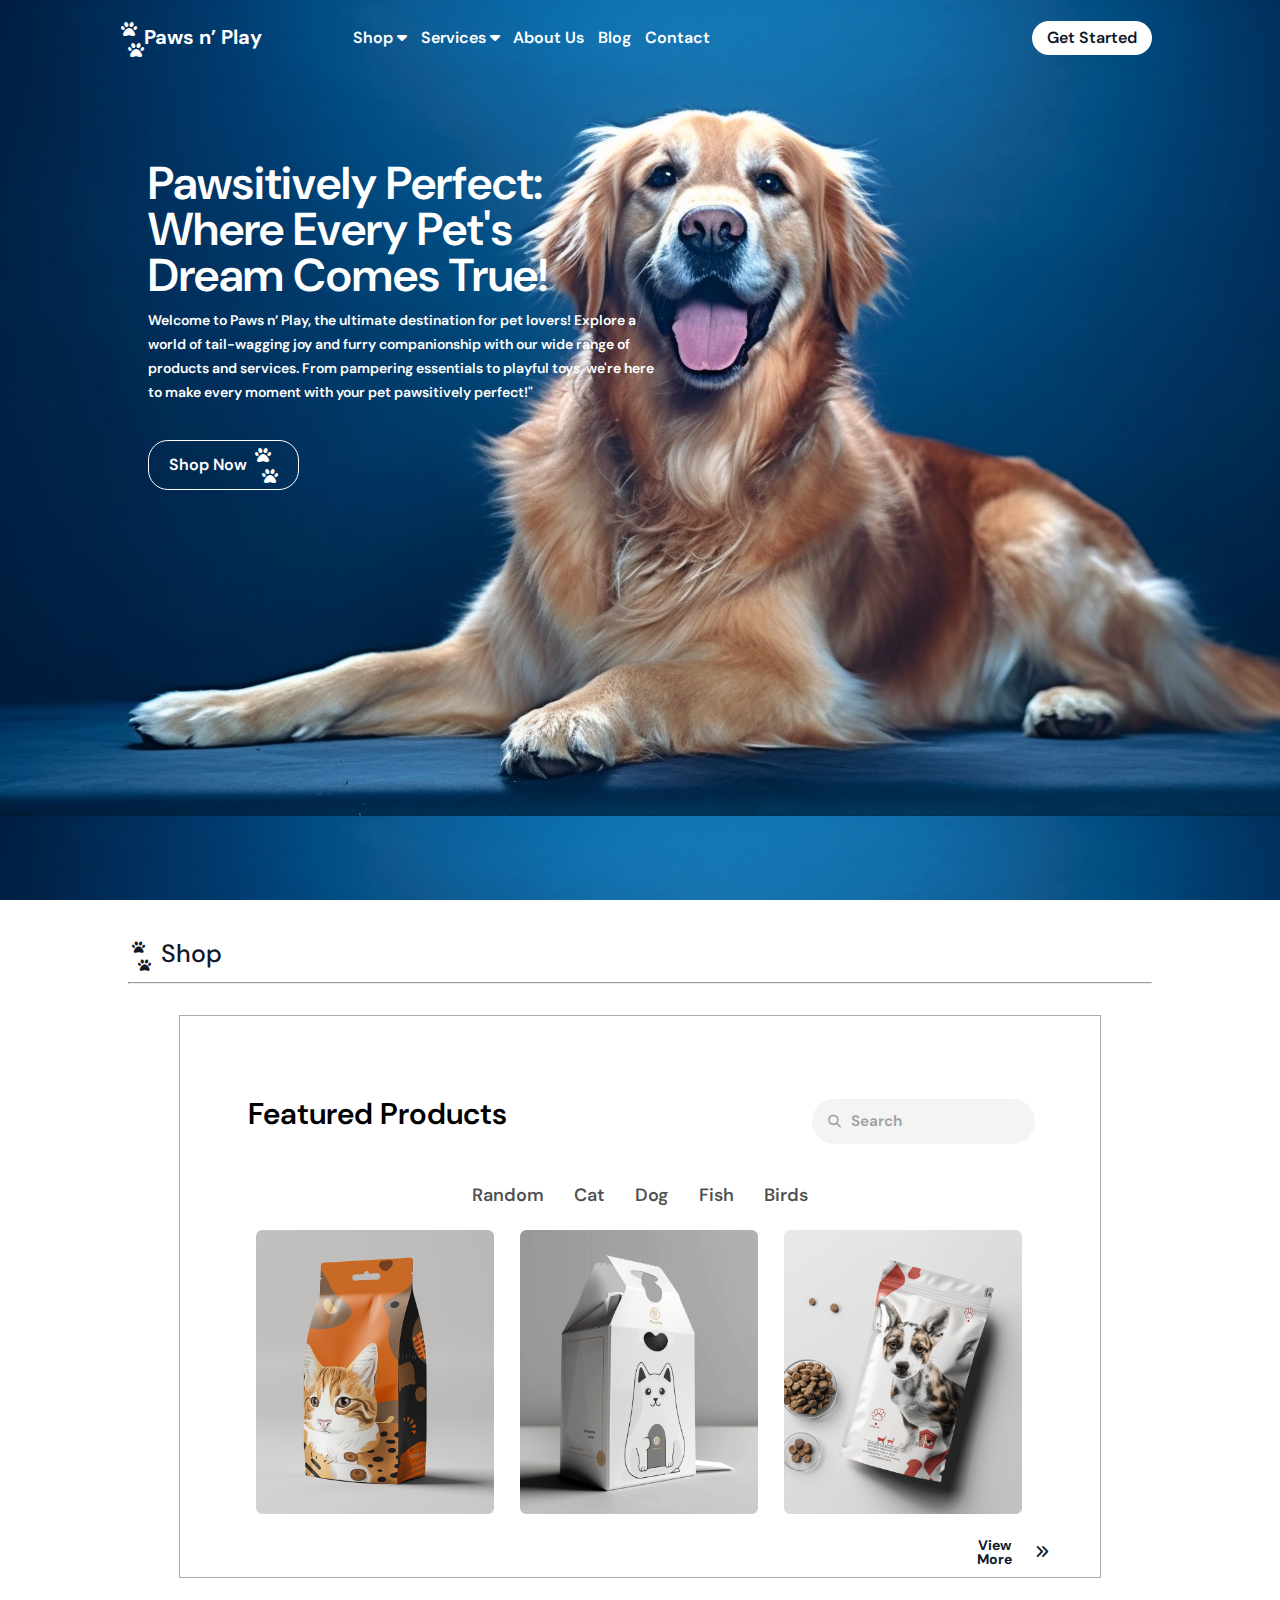
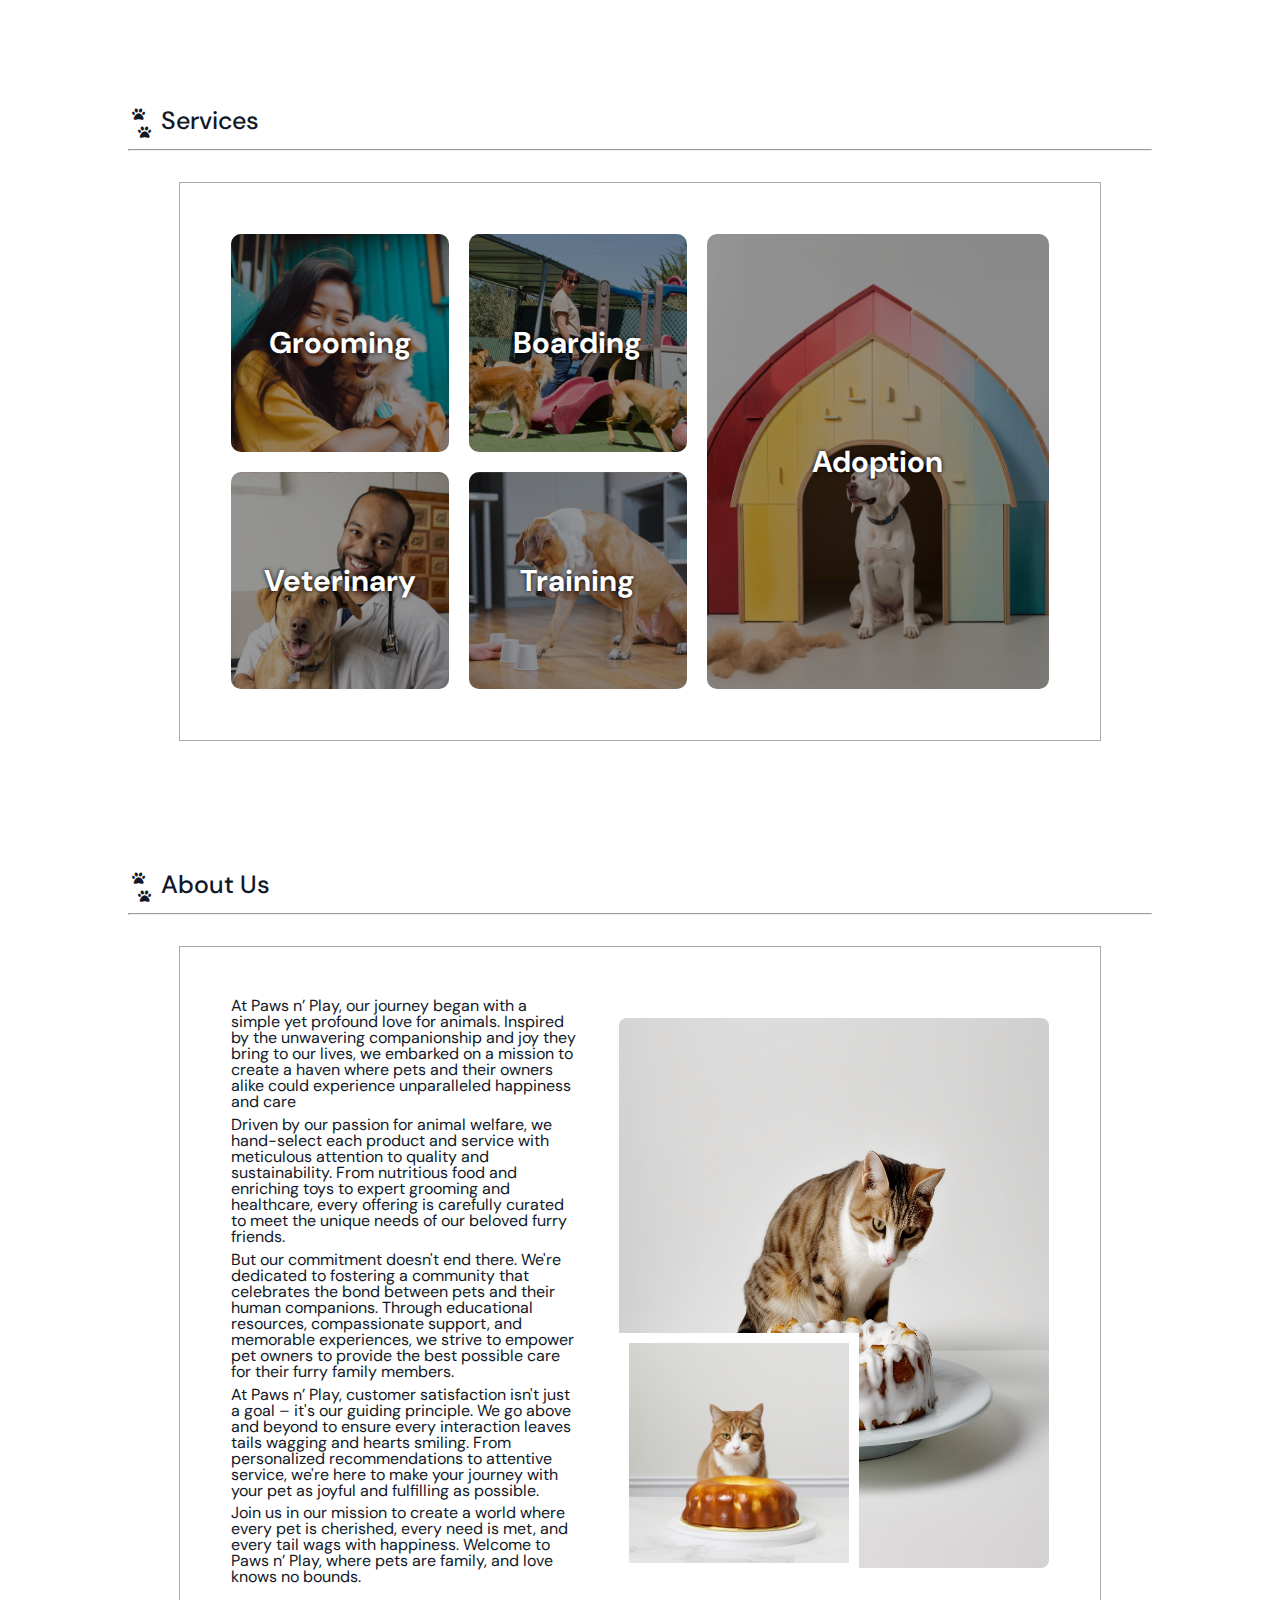
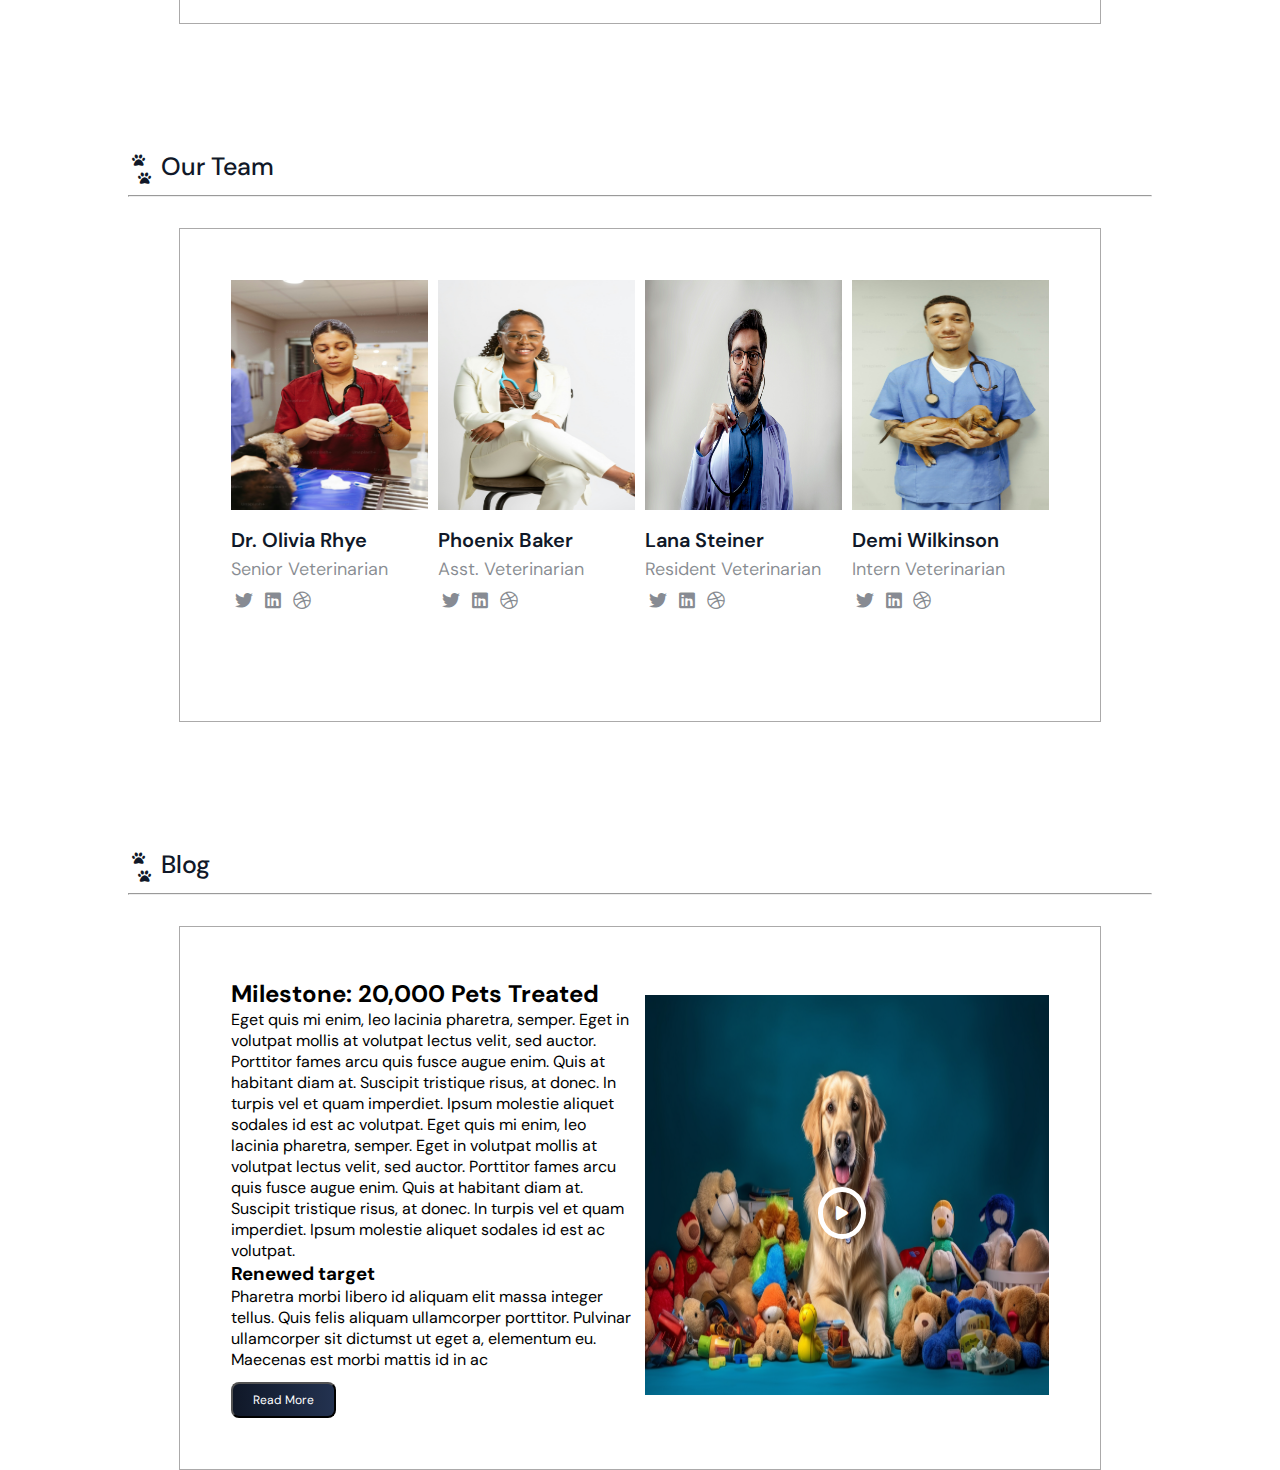
<file: task5/index.html>
<!DOCTYPE html>
<html lang="en">
<head>
    <meta charset="UTF-8">
    <meta name="viewport" content="width=device-width, initial-scale=1.0">
    <title>Paws n’ Play</title>
    <!--google fonts-->
    <link rel="preconnect" href="https://fonts.googleapis.com">
    <link rel="preconnect" href="https://fonts.gstatic.com" crossorigin>
    <link
        href="https://fonts.googleapis.com/css2?family=Albert+Sans:ital,wght@0,100..900;1,100..900&family=Cairo:wght@200..1000&family=DM+Sans:ital,opsz,wght@0,9..40,100..1000;1,9..40,100..1000&family=Jost:ital,wght@0,100..900;1,100..900&family=Kalnia:wght@100..700&family=Lato:ital,wght@0,100;0,300;0,400;0,700;0,900;1,100;1,300;1,400;1,700;1,900&family=Matemasie&family=Pacifico&family=Playwrite+HU:wght@100..400&family=Poppins:ital,wght@0,100;0,200;0,300;0,400;0,500;0,600;0,700;0,800;0,900;1,100;1,200;1,300;1,400;1,500;1,600;1,700;1,800;1,900&family=Public+Sans:ital,wght@0,100..900;1,100..900&family=Roboto:ital,wght@0,100..900;1,100..900&family=Satisfy&family=Sigmar&family=Ubuntu:ital,wght@0,300;0,400;0,500;0,700;1,300;1,400;1,500;1,700&family=Work+Sans:ital,wght@0,100..900;1,100..900&display=swap"
        rel="stylesheet">
    <!--google fonts-->
    <link rel="stylesheet" href="css/all.css">
    <link rel="stylesheet" href="css/style.css">
    <link rel="stylesheet" href="css/media.css">
</head>
<body>
    <!--nav-->
    <section id="navbar">
        <div class="container">
            <nav class="d-flex justify-between align-items-center">
                <div class="logo d-flex">
                    <div class="logo-icon d-flex align-items-center">
                        <i class="icon1 fa-solid fa-paw " ></i>
                        <i class="fa-solid fa-paw" ></i>
                    </div>
                    <h4>Paws n’ Play</h4>
                </div>
                <div class="nav-list d-flex flex-1 justify-evenly align-items-center">
                    <ul class="d-flex justify-evenly align-items-center">
                        <li><a href="">Shop</a> <i class="fa-solid fa-caret-down"></i></li>
                        <li><a href="">Services</a> <i class="fa-solid fa-caret-down"></i></li>
                        <li><a href="">About Us</a></li>
                        <li><a href="">Blog</a></li>
                        <li><a href="">Contact</a></li>
                    </ul>
                </div>
                <div class="menu-icon"><i class="fa-solid fa-bars"></i></div>
                <div class="nav-btn">
                    <button>Get Started</button>
                </div>
            </nav>
            <div class="nav-text">
                <h1>Pawsitively Perfect:<br> Where Every Pet's<br> Dream Comes True!</h1>
                <p>Welcome to Paws n’ Play, the ultimate destination for pet lovers! Explore a world of tail-wagging joy and furry
                    companionship with our wide range of products and services. From pampering essentials to playful toys, we're
                    here to
                    make every moment with your pet pawsitively perfect!"</p>
                <button class="d-flex align-items-center justify-between">Shop Now
                    <div class="logo-icon d-flex align-items-center">
                        <i class="icon1 fa-solid fa-paw "></i>
                        <i class="fa-solid fa-paw"></i>
                    </div>
                </button>
            </div>
        </div>
    </section>
    <!--nav-->
    <!--page2-->
    <section id="products">
        <div class="container">
            <div class="logo d-flex">
                <div class="logo-icon d-flex align-items-center">
                    <i class="icon1 fa-solid fa-paw "></i>
                    <i class="fa-solid fa-paw"></i>
                </div>
                <h4>Shop</h4>
            </div>
            <hr>
            <div class="container-2">
            <div class="search d-flex align-items-center justify-between">
                <h2>Featured Products</h2>
                <div class="input d-flex align-items-center justify-between position-relative">
                    <input type="text" name="search" id="" >
                    <div class="icon-search d-flex align-items-center  position-absolute">
                        <i class="fa-solid fa-magnifying-glass"></i>
                        <h3>Search</h3>
                    </div>
                </div>
            </div>
            <div class="product-menu">
                <ul class="d-flex align-items-center justify-between">
                    <li><a href="">Random</a></li>
                    <li><a href="">Cat</a></li>
                    <li><a href="">Dog</a></li>
                    <li><a href="">Fish</a></li>
                    <li><a href="">Birds</a></li>
                </ul>
            </div>
            <div class="product-cards d-flex align-items-center ">
                <div class="card-over-flow-1 position-relative d-flex align-items-center ">
                    <img src="images/Product Card.png" alt="card1">
                    <div class="card-position-absolute">
                        <div class="price  d-flex align-items-center">
                            <h3>₦15,000.00</h3>
                            <i class="fa-solid fa-heart"></i>
                        </div>
                        <div class="text">
                            <h3>Multivitamin For Cat</h3>
                            <p>Lorem ipsum dolor sit amet consectetur. Vitae donec pellentesque ut eget tempor<br> egestas diam.</p>
                        </div>
                        <div class="buttons">
                            <button class="btn-1">+ 1 -</button>
                            <button class="btn-2">Add to card</button>
                        </div>
                    </div>
                </div>
                <div class="card-over-flow-1 position-relative d-flex align-items-center ">
                    <img src="images/Product Card (1).png" alt="card2">
                    <div class="card-position-absolute">
                        <div class="price  d-flex align-items-center">
                            <h3>₦15,000.00</h3>
                            <i class="fa-solid fa-heart"></i>
                        </div>
                        <div class="text">
                            <h3>Cat Food</h3>
                            <p>Lorem ipsum dolor sit amet consectetur. Vitae donec pellentesque ut eget tempor<br> egestas diam.</p>
                        </div>
                        <div class="buttons">
                            <button class="btn-1">+ 1 -</button>
                            <button class="btn-2">Add to card</button>
                        </div>
                    </div>
                </div>
                <div class="card-over-flow-1 position-relative d-flex align-items-center ">
                    <img src="images/Product Card (2).png" alt="card3">
                    <div class="card-position-absolute">
                        <div class="price  d-flex align-items-center">
                            <h3>₦15,000.00</h3>
                            <i class="fa-solid fa-heart"></i>
                        </div>
                        <div class="text">
                            <h3> Dog Food</h3>
                            <p>Lorem ipsum dolor sit amet consectetur. Vitae donec pellentesque ut eget tempor<br> egestas diam.</p>
                        </div>
                        <div class="buttons">
                            <button class="btn-1">+ 1 -</button>
                            <button class="btn-2">Add to card</button>
                        </div>
                    </div>
                </div>
                </div>
                <button class=" btn-3 d-flex align-items-center ">
                    <h4>View More</h4><i class="fa-solid fa-angles-right"></i>
                </button>
            </div>
            
        </div>
        </div>
    </section>
    <!--page2-->
    <!--page3-->
<section id="services">
    <div class="container">
        <div class="logo d-flex">
            <div class="logo-icon d-flex align-items-center">
                <i class="icon1 fa-solid fa-paw"></i>
                <i class="fa-solid fa-paw"></i>
            </div>
            <h4>Services</h4>
        </div>
        <hr>

        <div class="container-2">
            <div class="services-cards d-flex ">
                
                <div class="cards-group d-flex flex-wrap">
                    <div class="card grooming">
                        <div class="overlay">
                            <h2>Grooming</h2>
                            <div class="card-over-flow">
                                <h3>Grooming</h3>
                                <p>Lorem ipsum dolor sit amet consectetur. Vitae donec pellentesque ut eget tempor egestas diam. Donec pellentesque ut eget
                                tempor egestas diam. Dolor sit amet consectetur. Vitae donec pellentesque ut eget tempor egestas diam. Donec
                                </p>
                                <button>Learn More</button>
                            </div>
                        </div>
                    </div>
                    <div class="card boarding">
                        <div class="overlay">
                            <h2>Boarding</h2>
                            <div class="card-over-flow">
                                <h3>Boarding</h3>
                                <p>Lorem ipsum dolor sit amet consectetur. Vitae donec pellentesque ut eget tempor egestas diam. Donec pellentesque ut eget
                                tempor egestas diam. Dolor sit amet consectetur. Vitae donec pellentesque ut eget tempor egestas diam. Donec
                                </p>
                                <button>Learn More</button>
                            </div>
                        </div>
                    </div>
                    <div class="card veterinary">
                        <div class="overlay">
                            <h2>Veterinary</h2>
                            <div class="card-over-flow">
                                <h3>Veterinary</h3>
                                <p>Lorem ipsum dolor sit amet consectetur. Vitae donec pellentesque ut eget tempor egestas diam. Donec pellentesque ut eget
                                tempor egestas diam. Dolor sit amet consectetur. Vitae donec pellentesque ut eget tempor egestas diam. Donec
                                </p>
                                <button>Learn More</button>
                            </div>
                        </div>
                    </div>
                    <div class="card training">
                        <div class="overlay">
                            <h2>Training</h2>
                            <div class="card-over-flow">
                                <h3>Training</h3>
                                <p>Lorem ipsum dolor sit amet consectetur. Vitae donec pellentesque ut eget tempor egestas diam. Donec pellentesque ut eget
                                tempor egestas diam. Dolor sit amet consectetur. Vitae donec pellentesque ut eget tempor egestas diam. Donec
                                </p>
                                <button>Learn More</button>
                            </div>
                        </div>
                    </div>
                </div>

                
                <div class="card adoption">
                    <div class="overlay">
                        <h2>Adoption</h2>
                    </div>
                </div>
            </div>
        </div>
    </div>
</section>
    <!--page3-->
    <!--page4-->
    <section id="aboutus">
        <div class="container">
            <div class="logo d-flex">
                <div class="logo-icon d-flex align-items-center">
                    <i class="icon1 fa-solid fa-paw"></i>
                    <i class="fa-solid fa-paw"></i>
                </div>
                <h4>About Us</h4>
            </div>
            <hr>
            <div class="container-2 d-flex align-items-center justify-between">
                <div class="about-text">
                    <p>At Paws n’ Play, our journey began with a simple yet profound love for animals. Inspired by the unwavering companionship
                    and joy they bring to our lives, we embarked on a mission to create a haven where pets and their owners alike could
                    experience unparalleled happiness and care</p>
                    <p>Driven by our passion for animal welfare, we hand-select each product and service with meticulous attention to quality
                    and sustainability. From nutritious food and enriching toys to expert grooming and healthcare, every offering is
                    carefully curated to meet the unique needs of our beloved furry friends.</p>
                    <p>But our commitment doesn't end there. We're dedicated to fostering a community that celebrates the bond between pets and
                    their human companions. Through educational resources, compassionate support, and memorable experiences, we strive to
                    empower pet owners to provide the best possible care for their furry family members.</p>
                    <p>At Paws n’ Play, customer satisfaction isn't just a goal – it's our guiding principle. We go above and beyond to ensure
                    every interaction leaves tails wagging and hearts smiling. From personalized recommendations to attentive service, we're
                    here to make your journey with your pet as joyful and fulfilling as possible.</p>
                    <p>Join us in our mission to create a world where every pet is cherished, every need is met, and every tail wags with
                    happiness. Welcome to Paws n’ Play, where pets are family, and love knows no bounds.</p>
                </div>
                <div class="about-img position-relative">
                    <img src="images/899ba1df6bbffd9b795b36d44fa5bf67c5efda6c.png" alt="cat" class="img1 ">
                    <img src="images/fbcd916264cf9e10b62eeda2852f7b3a53a8df7b.png" alt="cat" class="img2 position-absolute"   >
                </div>
            </div>
        </div>
    </section>
    <!--page4-->
    <!--page5-->
    <section id="team">
        <div class="container">
            <div class="logo d-flex">
                <div class="logo-icon d-flex align-items-center">
                    <i class="icon1 fa-solid fa-paw"></i>
                    <i class="fa-solid fa-paw"></i>
                </div>
                <h4>Our Team</h4>
            </div>
            <hr>
            <div class="container-2">
                <div class="doctors d-flex align-items-center justify-evenly">
                    <div class="doctor">
                        <img src="images/d1.jpg" alt="doctor">
                        <div class="Dtext">
                            <h2>Dr. Olivia Rhye</h2>
                            <h3>Senior Veterinarian</h3>
                            <div class="Dicon">
                                <i class="fa-brands fa-twitter"></i>
                                <i class="fa-brands fa-linkedin"></i>
                                <i class="fa-brands fa-dribbble"></i>
                            </div>
                        </div>
                    </div>
                    <div class="doctor">
                        <img src="images/d2.jpg" alt="doctor">
                        <div class="Dtext">
                            <h2>Phoenix Baker</h2>
                            <h3>Asst. Veterinarian</h3>
                            <div class="Dicon">
                                <i class="fa-brands fa-twitter"></i>
                                <i class="fa-brands fa-linkedin"></i>
                                <i class="fa-brands fa-dribbble"></i>
                            </div>
                        </div>
                    </div>
                    <div class="doctor">
                        <img src="images/d3.jpg" alt="doctor">
                        <div class="Dtext">
                            <h2>Lana Steiner</h2>
                            <h3>Resident Veterinarian</h3>
                            <div class="Dicon">
                                <i class="fa-brands fa-twitter"></i>
                                <i class="fa-brands fa-linkedin"></i>
                                <i class="fa-brands fa-dribbble"></i>
                            </div>
                        </div>
                    </div>
                
                    <div class="doctor">
                        <img src="images/d4.jpg" alt="doctor">
                        <div class="Dtext">
                            <h2>Demi Wilkinson</h2>
                            <h3>Intern Veterinarian</h3>
                            <div class="Dicon">
                                <i class="fa-brands fa-twitter"></i>
                                <i class="fa-brands fa-linkedin"></i>
                                <i class="fa-brands fa-dribbble"></i>
                            </div>
                        </div>
                    </div>
                </div>
            </div>
        </div>
    </section>
    <!--page5-->
    <!--page6-->
    <section id="blogs">
        <div class="container">
            <div class="logo d-flex">
                <div class="logo-icon d-flex align-items-center">
                    <i class="icon1 fa-solid fa-paw"></i>
                    <i class="fa-solid fa-paw"></i>
                </div>
                <h4>Blog</h4>
            </div>
            <hr>
            <div class="container-2">
                <div class="blog d-flex align-items-center justify-between">
                    <div class="blog-text">
                        <h2>Milestone: 20,000 Pets Treated</h2>
                        <p>Eget quis mi enim, leo lacinia pharetra, semper. Eget in volutpat mollis at volutpat lectus velit, sed auctor. Porttitor
                        fames arcu quis fusce augue enim. Quis at habitant diam at. Suscipit tristique risus, at donec. In turpis vel et quam
                        imperdiet. Ipsum molestie aliquet sodales id est ac volutpat. Eget quis mi enim, leo lacinia pharetra, semper. Eget in
                        volutpat mollis at volutpat lectus velit, sed auctor. Porttitor fames arcu quis fusce augue enim. Quis at habitant diam
                        at. Suscipit tristique risus, at donec. In turpis vel et quam imperdiet. Ipsum molestie aliquet sodales id est ac
                        volutpat.</p>
                        <h3>Renewed target</h3>
                        <p>Pharetra morbi libero id aliquam elit massa integer tellus. Quis felis aliquam ullamcorper porttitor. Pulvinar
                        ullamcorper sit dictumst ut eget a, elementum eu. Maecenas est morbi mattis id in ac</p>
                        <button>Read More</button>
                    </div>
                    <div class="blog-img ">
                        <img src="images/31705b7bd092ee2c88bc623dab8acc3a5adf8ef0.png" alt="dog" class="position-relative">
                        <i class="fa-solid fa-play position-absolute"></i>
                    </div>
                    
                </div>
            </div>
        </div>
    </section>
    <!--page6-->
</body>
</html>
</file>
<file: final-project-2/css/style.css>
* {
    font-family: "Josefin Sans", sans-serif;
    box-sizing: border-box;
}

a {
    text-decoration: none;
}

.nav-item a:hover {
    color: blue;

}

.dropdown:hover .dropdown-menu {
    display: block;
    margin-top: 0;


}

.dropdown-menu {
    border-radius: 0;
    border-top: 2px solid blue;
    font-size: small;
    transform: translateX(0);
    opacity: 0;
    visibility: hidden;
    transition: all 2s ease;
}


.nav-item:hover .dropdown-menu {
    transform: translateX(10px);
    opacity: 1;
    visibility: visible;
}

.dropdown:hover .dropdown-menu {
    animation: bounceRight 0.4s ease forwards;
}

@keyframes bounceRight {
    0% {
        transform: translateX(0);
        opacity: 0;
    }

    50% {
        transform: translateX(15px);
        opacity: 0.5;
    }

    100% {
        transform: translateX(10px);
        opacity: 1;
    }
}

.carousel-inner img {
    height: 500px;
    filter: brightness(0.2);
}






.carousel-caption {
    margin-bottom: 10%;
    font-family: 'Helvetica Neue', sans-serif;
}

.carousel-caption h2 {
    font-size: 60px;
    
}
.carousel-caption .home {
    position: absolute;
    top: 200%;
    left: 0;
    padding: 10px 20px;
    width: 100%;
    justify-content: center;
    gap: 10px;
}
.carousel-caption .home h5 a{
    color: #fff;
}



.btn-glow {
    position: relative;
    overflow: hidden;
    transition: all 0.3s ease-in-out;
}

.btn-glow::after {
    content: '';
    position: absolute;
    top: 0;
    left: -75%;
    width: 50%;
    height: 100%;
    background: rgba(255, 255, 255, 0.3);
    transform: skewX(-20deg);
}

.btn-glow:hover::after {
    animation: glow-slide 0.7s ease-in-out forwards;
}

@keyframes glow-slide {
    0% {
        left: -75%;
    }

    100% {
        left: 125%;
    }
}

.decor-lines {
    margin-bottom: 3%;
    margin-top: 7%;
    display: flex;
    align-items: center;
    justify-content: center;
    gap: 30px;

}

.double-lines {
    display: flex;
    flex-direction: column;
    justify-content: center;
    align-items: flex-end;

    gap: 5px;
}

.right {
    align-items: flex-start;
}

.line {
    height: 2px;
    background-color: #007bff;
    border-radius: 2px;
}

.line.long {
    width: 70px;
}

.line.short {
    width: 35px;
}
.title {
    font-size: 35px;
    font-weight: bold;
    margin: 0;
}
form input, form textarea {
    border-radius: 0;
    border-width: 2px;
    background-color: transparent;
}

form input:focus, form textarea:focus {
    box-shadow: none;
    border-color: #007bff;
    outline: none;
}

form i {
    font-size: 1rem;
}
#successMessage {
    opacity: 0;
    transition: opacity 0.5s ease-in-out;
}

#successMessage.show {
    opacity: 1;
}


.purches {
    position: absolute;
    width: 100%;
    top: 100%;
    background-color: #003e8a;
    height: 150px;
    display: flex;
    align-items: center;
}

.p-content {
    gap: 100px;
    position: relative;
}


.phone {
    position: absolute;
    top: 50%;
    left: 0;
    transform: translateY(-50%);
    z-index: 1;
    opacity: 0.2;
    
}

.phone i {
    color: #fff;
    font-size: 120px;
}

.phone-text h3 {
    position: relative;
    z-index: 2;
}

.s-img img {
    width: 100px;
    
    height: auto;
    object-fit: cover;
    border-radius: 5px;
    margin-right: 10px;
}
.s-img {
    display: flex;
    align-items: center;
    gap: 10px;
}
.hr-resource{
    border: none;
        width: 20%;
        margin: 2% 0%;
        height: 2px;
        background-color: #003e8a;
        margin-bottom: 4%;
}
</file>
<file: final-project/css/style.css>
*{
    font-family: "Josefin Sans", sans-serif;
    box-sizing: border-box;
}
a{
    text-decoration: none;
}

.nav-item a:hover{
    color:blue;

}

.dropdown:hover .dropdown-menu {
    display: block;
    margin-top: 0;
    
    
}
.dropdown-menu{
    border-radius: 0;
    border-top: 2px solid blue;
    font-size: small;
    transform: translateX(0);
        opacity: 0;
        visibility: hidden;
        transition: all 2s ease;
}


.nav-item:hover .dropdown-menu {
    transform: translateX(10px);
    opacity: 1;
    visibility: visible;
}
.dropdown:hover .dropdown-menu {
    animation: bounceRight 0.4s ease forwards;
}

@keyframes bounceRight {
    0% {
        transform: translateX(0);
        opacity: 0;
    }

    50% {
        transform: translateX(15px);
        opacity: 0.5;
    }

    100% {
        transform: translateX(10px);
        opacity: 1;
    }
}

.carousel-inner img{
    height: 600px;
    filter: brightness(0.2);
}
.carousel-indicators {
    flex-direction: column;
    left: auto;
    margin-right: 5%;
    margin-top: 20%;
}

.carousel-indicators [data-bs-target] {
    width: 10px;
    height: 10px;
    border-radius: 0;
    background-color: #fff;
    border: none;
    transition: all 0.2s ease;
    margin: 7px 0;
    
}


.carousel-indicators [data-bs-target]:hover {
    background-color: transparent;
    border: 2px solid #fff;
}


.carousel-indicators .active {
    background-color: transparent;
    border: 2px solid #fff;
}


.carousel-caption{
    margin-bottom: 10%;
    font-family: 'Helvetica Neue', sans-serif;
}

.carousel-caption h2{
    font-size: 60px;
    margin-bottom: 4%;
}
.carousel-caption p{
    font-size: 20px;
    margin-bottom: 4%;
}
.buttons{
    gap: 15px;
}
.buttons button{
    font-size: 23px;
}
.buttons .btn2{
    color: #fff;
    border-color: #fff;
}
.buttons .btn2:hover{
    border-color: blue;
}
.hover-animate:hover {
    animation: pulse 1s;
}


.btn {
    transition: all 0.3s ease-in-out;
}
.btn-glow {
    position: relative;
    overflow: hidden;
    transition: all 0.3s ease-in-out;
}

.btn-glow::after {
    content: '';
    position: absolute;
    top: 0;
    left: -75%;
    width: 50%;
    height: 100%;
    background: rgba(255, 255, 255, 0.3);
    transform: skewX(-20deg);
}

.btn-glow:hover::after {
    animation: glow-slide 0.7s ease-in-out forwards;
}

@keyframes glow-slide {
    0% {
        left: -75%;
    }

    100% {
        left: 125%;
    }
}

.slide-in {
    opacity: 0;
    transform: translateX(-50px);
    animation: slideIn 1s ease-out forwards;
}

@keyframes slideIn {
    to {
        opacity: 1;
        transform: translateX(0);
    }
}


.fade-text {
    opacity: 0;
    animation: fadeIn 2s ease-in-out forwards;
}

@keyframes fadeIn {
    to {
        opacity: 1;
    }
}


.feature h6 {
    margin-bottom: 5px;
}

.left-side {
    position: absolute;
    top: 60%;
    left: 8%;
    transform: translateY(-50%) translateX(-20%);
    z-index: 2;
    width: 100%;
    max-width: 320px;
    background-color: #fff;
    border: none;
    box-shadow: 0 20px 50px rgba(0, 0, 0, 0.28);
    border-radius: 0;
    padding: 20px;
}
.middle-side img{
    height: 470px;
    
}

.text-icon:hover i{
    color: #007bff;
}
.text-icon:hover h6{
    color: #007bff;
}





.decor-lines {
    margin-bottom: 3%;
    margin-top: 7%;
    display: flex;
    align-items: center;
    justify-content: center;
    gap: 30px;
    
}

.double-lines {
    display: flex;
    flex-direction: column;
    justify-content: center;
    align-items: flex-end;
    
    gap: 5px;
}
.right{
    align-items: flex-start;
}

.line {
    height: 2px;
    background-color: #007bff;
    border-radius: 2px;
}

.line.long {
    width: 70px;
}

.line.short {
    width: 35px;
}

.title {
    font-size: 35px;
    font-weight: bold;
    margin: 0;
}

.lap-icon {
    font-size: 30px;
    color: #007bff;
    background-color: #fff;
    padding: 0% 2%;
    padding-top: 1%;
}

.lab-text h3 {
    font-size: 20px;
    font-weight: bold;
    margin-bottom: 5px;
}

.lab-text p {
    font-size: 16px;
    color:rgba(0, 0, 0, 0.429);
    margin-left: 15px;
}
.rank{
    margin-top: 10%;
    padding: 2%;
}

.services {
    position: relative;
    background:url(../images/wherenext-covid-businesses-Wide-1920-1080.jpg) no-repeat center center/cover;
    padding: 30px 0;
    margin-top: 5%;
}
.services .para{
    text-align: center;
}
.services p{
    color: #fff;
}

.services .overlay {
    position: absolute;
    top: 0;
    left: 0;
    width: 100%;
    height: 100%;
    background-color: rgba(0, 0, 0, 0.814);
    z-index: 1;
}

.services .container {
    position: relative;
    z-index: 2;
}
.services .decor-lines h2{
    color: #fff;
}
.services .card {
    text-align: center;
    padding: 30px;
    position: relative;
    border: 1px solid #fff;
    margin-bottom: 7%;
    background: transparent;
    overflow: hidden;
    height: 225px;
    border-radius: 0;
}



.services .card-body i {
    font-size: 40px;
    color: #fff;
    margin-bottom: 15px;
    display: block;
}

.services .card-body h3 {
    font-size: 20px;
    font-weight: 600;
    color: #fff;
}
.card-over-flow {
    background-color: #fff;
    position: absolute;
    height: 100%;
    width: 100%;
    left: 0%;
    top: 100%;
    border: none;
    transition: 1s;
    gap: 4px;
    width: 100%;
    padding:4% 2%;
}

.card:hover .card-over-flow {
    top: 0%;
}
.card:hover .card-content i{
    display: none;
}
.card:hover .card-content h3{
    display: none;
}
.card-over-flow p{
color: black;
}
.card-over-flow h3{
color: black;
}

/* Responsive */
@media (max-width: 992px) {
    .services .col {
        max-width: 45%;
        flex: 1 1 45%;
    }
}

@media (max-width: 576px) {
    .services .col {
        max-width: 100%;
        flex: 1 1 100%;
    }
}

.gallery-section {
    padding: 50px 20px;
    background-color: #fff;
    text-align: center;
}

.buttons-2 {
    margin-bottom: 30px;
}

.filter-btn {
    padding: 10px 20px;
    margin: 0 10px;
    border: none;
    background-color: transparent;
    color: black;
    cursor: pointer;
    border-radius: 5px;
    transition: 0.3s;
}

.filter-btn.active,
.filter-btn:hover {
    color: #0056b3;
}

.gallery {
    display: flex;
    flex-wrap: wrap;
    justify-content: center;
    gap: 20px;
}

.image-item {
    width: 300px;
    height: 200px;
    overflow: hidden;
    display: block;
}

.image-item img {
    width: 100%;
    height: 100%;
    object-fit: cover;
    transition: transform 0.5s ease;
}
.image-item:hover img {
    transform: scale(1.1);
    
}
.image-item {
    position: relative;
    overflow: hidden;
}

.image-item .card-over {
    position: absolute;
    bottom:0 ;
    left: 5%;
    width: 90%;
    height: 35%;
    background:#007bff9f;
    border-radius: 5px;
    color: #fff;
    display: flex;
    flex-direction: column;
    justify-content: center;
    align-items: center;
    opacity: 0;
    transition: opacity 0.3s ease;
    padding: 7%;
}
.image-item .special{
    height: 50%;
    padding:7%;
}

.image-item:hover .card-over {
    opacity: 1;
}


.image-item:hover .card-over {
    bottom: 4%;
}

.card-over h6{
    font-size: 14px;
}
.card-over h4{
    font-size: 19px;
}


.our-team .card {
    overflow: hidden;
    border: none;
    border-radius: 10px;
    display: flex;
    flex-direction: column;
    height: 100%;
    background-color: transparent;
    align-items: center;
    justify-content: center;
    
}
.our-team{
    margin-top: 8%;
}

.our-team .card img {
    width: 60%;
    display: block;
    
    object-fit: cover;
}


.our-team .card {
    position: relative;
    overflow: hidden;
    border: none;
    border-radius: 10px;
}



.our-team .card-overlay {
    position: absolute;
    bottom: 0;
    left: 0;
    width: 100%;
    background-color: #fff;
    display: flex;
    flex-direction: column;
    align-items: center;
    transition: height 0.5s ease;
    overflow: hidden;
    padding: 5px;
    box-sizing: border-box;
    height: auto;
        max-height: 80px;
        border-bottom: 2px solid black;
        
}

.our-team .card-overlay .details {
    opacity: 0;
    transition: opacity 0.5s ease;
}

.our-team .card:hover .card-overlay {
    height: 100%;
        max-height: 80%;
    
}

.our-team .card:hover .card-overlay .details {
    opacity: 1;
    
}
.our-team .card:hover .card-overlay  {
    border: none;
    
}

.our-team .card-overlay .name {
    transition: padding 0.5s ease;
}


.our-team .card:hover .card-overlay .name {
    padding-top: 20px;

}
.our-team .card-overlay .name h3{
    color: black;
    font-size: 25px;
}
.our-team .card-overlay .name p{
    color: #0056b3;
    font-size:16px;
}
.social-details{
    position: absolute;
    gap: 10px;
    bottom: 0;
    width: 100%;
    height: 30px;
    padding-top: 2%;
    padding-bottom: 2%;
    left: 0;
    
}
.social-details i{
    margin: 0% 2%;
}
.social-details i:hover{
    color: black;
}

.price{
    margin-top: 13%;
}
.btn-group .btn{
    border-top-left-radius:40px ;
    border-bottom-left-radius: 40px;
    border-top-right-radius: 40px;
    border-bottom-right-radius: 40px;
    
}
.btn-group{
    margin-bottom: 5%;
}
.card h2 {
    font-size: 40px;
    font-weight: bold;
}

.card h3 span {
    color: #0d6efd;
}

.correct i {
    color:#0056b3;
    margin-right: 10px;
    font-size: 20px;
    font-weight: bold;
    margin-top: 4% ;
    margin-bottom: 4%;
}
.correct h4{
    font-size: 20px;
    margin: 4% 0%;
}
.cards-group p{
    color: rgb(99, 98, 98);
    font-size: 16px;
    font-weight: normal;
}

.hr-special{
    background-color: #0056b3;
    width: 30%;
    border: none;
    height: 2px;
    margin: 5% 35%;
}
.hr-s{
    border-color: rgba(0, 0, 0, 0.609);
}

.cards-group h3{
    font-size:20px ;
    margin: 4% 0%;
}
.cards-group button{
    margin: 5% 0%;
    padding: 4% ;
}
.middle-special{
    box-shadow: 0px 5px 5px 5px rgba(0, 0, 0, 0.435);
    border-radius: 5px;
}
.middle-special .card{
    border: none;

}
.subscribe{
    margin-top: 5%;
    padding:1%;
}
.message{
    background-color: #007bff;
    color: #fff;
}

.man-img{
margin-right: 30px;
width: 90px !important;
height: 90px !important;
-o-object-fit: cover;
object-fit: cover;
border-radius: 50%;
}
.testi-start-box a{
font-size: 16px;
color: #ffb944;
}
.testi-start-box h3{
    font-size: 18px;
}
.testi-start-box h3 span{
    color: #0056b3;
}
.testimonial-box{
    background-color: #fff;
    padding: 31px 50px 47px;
    border-radius: 5px;
    margin: 60px 10px 20px 10px;
    box-shadow: 0 0 20px rgb(51 51 51 / 10%);
    border: 1px solid black;
}
.services .card-body h3 {
    font-size: 20px;
    font-weight: 600;
    color: #fff;
}
.owl-nav {
    display: flex;
    justify-content: center; 
    margin-top: 20px; 
    position: static;
    
}

.owl-nav button.owl-prev,
.owl-nav button.owl-next {
    background-color: #0056b3;
    width: 40px;
    height: 40px;
    border-radius: 50%;
    padding: 0;
    margin: 0 6px;
    border: none;
    outline: none;
    display: flex;
    align-items: center;
    justify-content: center;
    transition: background-color 0.3s ease;
}

.owl-nav button.owl-prev:hover,
.owl-nav button.owl-next:hover {
    background-color: #003e8a; 
}

.owl-nav button span {
    display: none;
}
.blog-social{
    display: flex;
    flex-direction: column;
}
.blog-content {
    display: flex;
    align-items: stretch;
}

.blog-social {
    width: 35px;
    height: 100%;
    
    background-color:black;
    display: flex;
    flex-direction: column;
    justify-content: center;
    align-items: center;
    color: #fff;
    padding: 10px 0;
    position: absolute;
    left: 0;
    top: 0;
    

}

.blog-social i {
    margin: 20px 0;
    font-size: 18px;
    cursor: pointer;
}

.blog-text {
    flex: 1;
    padding-left: 15px;
}
.card-img-wrapper {
    overflow: hidden;
    position: relative;
}

.card-img-top {
    transition: transform 0.5s ease;
}

.blog .card:hover .card-img-top {
    transform: scale(1.3) rotate(5deg);
}
.blog .card:hover .blog-social {
    background-color: #0056b3;
}
.blog .card hr {
    border: none;
    width: 20%;
    margin: 2% 0%;
    height: 2px;
    background-color: black;
    margin-bottom: 4%;
}
.blog .card:hover hr{
    width: 100%;
    background-color: #0056b3;
}
.blog-btn {
    display: inline-flex;
    align-items: center;
    gap: 5px;
    cursor: pointer;
}

.blog-btn a {
    color: black;
    transition: color 0.3s ease;
}

.blog-btn i {
    transition: transform 0.3s ease;
}

.blog-btn:hover a {
    color: #0056b3;

}


.blog-btn:hover i {
    transform: translateX(5px);
    
}
.blog{
    margin-top: 10%;
}

.clients{
    margin-top: 10%;
    margin-bottom: 0;
}
.images{
    margin-top: 14%;
    
    
}
.images img{
    height: 80px;
    padding: 2%;
    margin: 5% 7%;

}

.purches {
    position: absolute;
    width: 100%;
    top: 100%;
    background-color: #003e8a;
    height: 150px;
    display: flex;
    align-items: center;
}

.p-content {
    gap: 100px;
    position: relative;
}


.phone {
    position: absolute;
    top: 50%;
    left: 0;
    transform: translateY(-50%);
    z-index: 1;
    opacity: 0.2;
    
}

.phone i {
    color: #fff;
    font-size: 120px;
}

.phone-text h3 {
    position: relative;
    z-index: 2;
}

.s-img img {
    width: 100px;
    
    height: auto;
    object-fit: cover;
    border-radius: 5px;
    margin-right: 10px;
}
.s-img {
    display: flex;
    align-items: center;
    gap: 10px;
}
.hr-resource{
    border: none;
        width: 20%;
        margin: 2% 0%;
        height: 2px;
        background-color: #003e8a;
        margin-bottom: 4%;
}
</file>
<file: task5/css/media.css>
@media ( max-width:768px ){
    .nav-list ul{
        display: none;
    }
    .menu-icon{
        display: block;
    }
    .nav-btn button{
        display: none;
    }
    #navbar{
        background-size:  100%;
    }
    .nav-text{
        width: 100%;
    }
    .nav-text h1{
        font-weight: 600;
        font-size: 30px;
        line-height: 130%;
    }
    .nav-text p{
        font-weight: 600;
        font-size: 14px;
        line-height: 120%;
    }
}
</file>
<file: Task1/css/style.css>
/*reset style*/
* {
    margin: 0;
    padding: 0;
    box-sizing: border-box;
}

a {
    text-decoration: none;
}

ul {
    list-style: none;
}

/*global style*/
/*custom style*/
body {
    background: linear-gradient(to right, #383739, #79797d);
    font-family: 'Segoe UI', Tahoma, Geneva, Verdana, sans-serif;
}

.container {

    width: 80%;
    margin: 10% auto;
    text-align: center;

}

.left,
.right {
    display: inline-block;
    vertical-align: top;
    width: 40%;
    text-align: left;
    min-height: 400px;
    box-shadow: 0px 0px 15px rgb(49, 48, 48);
}

.left {
    background-color: #00bcd4;
    text-align: center;
    padding: 10%;
    color: white;

}

.left h1 {
    margin-bottom: 3%;
}

.left .one {
    margin-bottom: 6%;
}

.right {
    background-color: white;
    text-align: center;
}

.right h1 {
    margin-bottom: 6%;
    margin-top: 4%;
    color: #111;

}

.right h6 {
    text-align: left;
    margin-left: 10%;
    margin-bottom: 3%;
}

.right input,
.right textarea {
    width: 80%;
    padding: 1%;
    margin-bottom: 3%;
    border: none;
    outline: none;
    background-color: #dbdbdd;
    border-radius: 5px;

}

button {
    width: 30%;
    color: white;
    background-color: #00bcd4;
    padding: 1%;
    border: none;
    border-radius: 40px;
}
</file>
<file: Task2/css/style.css>
/*reset style*/
* {
    margin: 0;
    padding: 0;
    box-sizing: border-box;

    font-family: 'Segoe UI', Tahoma, Geneva, Verdana, sans-serif;

}

a {
    text-decoration: none;
}

ul {
    list-style: none;
}

/*global style*/

.container {
    width: 80%;
    margin: auto;
}

.float-left {
    float: left;
    width: 50%;
    padding: 7% 4%;
}

.float-right {
    float: right;

}

.d-inline-block {
    display: inline-block;
}

.bg-black {
    background-color: black;
}

.text-white {
    color: white;
}

.clear {
    clear: both;
}

.overlay {
    background-color: #00000087;
    height: 100%;

}

.li-text {
    color: #949097;
}

/*custom style*/
.logo {
    font-size: 30px;

}

.logo span {

    color: #fe9c53;
}

nav {
    padding: 1% 0%;
}

nav ul {
    width: 33%;
}

nav li {
    margin-left: 4%;
    margin-top: 1%;
}

.banner {
    background-image: url(../images/pexels-pixabay-290275.jpg);
    height: 100vh;
    background-repeat: no-repeat;
    background-size: 100% 100%;

}

.float-left .logo {
    font-size: 50px;
    margin-bottom: 1%;
}

.float-left h3 {
    width: 100%;
    margin-bottom: 4%;

}

hr {
    width: 4em;
    margin-bottom: 4%;
}

.float-left p {
    font-size: 16px;
    font-weight: 1px;
    margin-bottom: 4%;
}

.float-left button {
    background-color: transparent;
    border: 1px solid white;
    padding: 2% 7%;
    color: white;
}

.overlay .float-right {
    width: 30%;
    padding: 6%;
    background-color: white;
    margin-top: 8%;
    border-radius: 40px;
}

input {
    margin-bottom: 8%;
    border: none;
    border-bottom: 1px solid #949097;
    outline: none;
    width: 100%;


}

.float-right h3 {
    text-align: center;
    margin-bottom: 10%;
}

.float-right h3 span {
    color: #fe9c53;

}

.float-right button {
    color: white;
    background-color: #fe9c53;
    width: 100%;
    border: none;
    padding: 5% 0%;
    font-size: 16px;

    cursor: pointer;
}

/*custom style*/
</file>
<file: Task3/css/style.css>
/*reset style*/
* {
    margin: 0;
    padding: 0;
    box-sizing: border-box;

    font-family: 'Segoe UI', Tahoma, Geneva, Verdana, sans-serif;

}

a {
    text-decoration: none;
}

ul {
    list-style: none;
}

/*global style*/

.container {
    width: 80%;
    margin: auto;
}

.float-left {
    float: left;
    width: 50%;
    padding: 7% 4%;
}

.float-right {
    float: right;

}

.d-inline-block {
    display: inline-block;
}

.bg-black {
    background-color: black;
}

.text-white {
    color: white;
}

.clear {
    clear: both;
}

.overlay {
    background-color: #00000087;
    height: 100%;

}

.li-text {
    color: #949097;
}
.bg-orange{
    background-color: #ff6600;
}
.bg-color{
    background-color: #333333;
}
/*custom style*/
.logo {
    font-size: 30px;

}

.logo span {

    color: #fe9c53;
}

nav {
    width: 100%;
    padding: 1% 0%;
    position: fixed;
    top: 0;
    z-index: 99999;
}

nav ul {
    width: 33%;
}

nav li {
    margin-left: 4%;
    margin-top: 1%;
}

.banner {
    background-image: url(../images/buildings-8294360_960_720.jpg);
    height: 100vh;
    background-repeat: no-repeat;
    background-size: 100% 100%;

}
.banner .container{
    margin-top: 5%;
}

.float-left .logo {
    font-size: 50px;
    margin-bottom: 1%;
}

.float-left h3 {
    width: 100%;
    margin-bottom: 4%;

}

.float-left hr {
    width: 4em;
    margin-bottom: 4%;
}

.float-left p {
    font-size: 16px;
    font-weight: 1px;
    margin-bottom: 4%;
}

.float-left button {
    background-color: transparent;
    border: 1px solid white;
    padding: 2% 7%;
    color: white;
}

.overlay .float-right {
    width: 30%;
    padding: 6%;
    background-color: white;
    margin-top: 8%;
    border-radius: 40px;
}

input {
    margin-bottom: 8%;
    border: none;
    border-bottom: 1px solid #949097;
    outline: none;
    width: 100%;


}

.float-right h3 {
    text-align: center;
    margin-bottom: 10%;
}

.float-right h3 span {
    color: #fe9c53;

}

.float-right button {
    color: white;
    background-color: #fe9c53;
    width: 100%;
    border: none;
    padding: 5% 0%;
    font-size: 16px;

    cursor: pointer;
}
/*social*/
.container2{
    width: 80%;
    margin: auto;

}
.container2 .float-left{
    padding: 1%;
    width: 40%;
}
.container2 p{
    color: #949097;
    font-size: 14px;
}
.container2 .float-right{
    width: 40%;
}
.container2 i{
    color: #c3c2c4;
    font-size: 30px;
    margin: auto;
    padding: 2%;
    padding-right:3%;
    margin-top: 5%;

}
.social hr{
    width: 100%;
    padding: 0;
}/*end social*/
/*Tabs*/

.tabs-one{
    width: 19%;
    border-radius: 5px;
    margin-left: -2%;

}
.tabs-one div{
    padding: 35%;
font-size: 13px;
border-bottom: 1px solid white;
font-weight:bolder;
}
.tabs-two h3{
font-weight: bold;
margin: 2% 0%;
}
.tabs-two p{
    margin: 7% 0%;
    color:#848385
}
.tabs-two button{
    color: white;
    background-color: #ff6600;
    border: none;
    padding: 3% 7% ;
    font-weight: bold;
}
.tabs-three{
    width: 30%;

}
.tabs-three img{
    width: 150%;

}

/*end tabs*/
/*list*/
.list .float-left {
    width: 40%;
}
.list .float-right{
width: 40%;
}
.list .float-left img {
    width: 160%;
    margin: 5% -5%;

    box-shadow: 0px 7px 15px 5px rgb(87, 87, 87);
}
.list .float-right h3{
    text-align: left;
    font-size: 25px;
    font-weight: bold;
    margin-bottom: 3%;

}
.list .float-right hr{
    border-color: #ff6600;
width: 15%;
margin-bottom: 3%;
}
.list .float-right .p1{
    color:#848385;
    margin-bottom: 4%;
}
.list .float-right i{

    color: #ff6600;
    border: 2px solid #ff6600;
    padding: 1%;
    border-radius: 50%;
    width: 35px;
    height: 35px;
    text-align: center;
    padding-top: 2%;
    font-size: 15px;
    

}
.list .p2{
margin-left: 10%;
margin-top: 2%;
margin-bottom: 2%;
color: #848385;
}
.list h5{
    margin-top: 6%;
    font-weight: bold;
    margin-left: 10%;


}
/*end list*/
/*.standard .float-left{
    width: 60%;
padding: 2%;
margin-top: 15%;
margin-left: 2%;
}
.standard .float-left h3{
    font-weight: bold;
}
.standard .float-left hr{
    border-color: #fe9c53;
        width: 15%;
        margin-bottom: 3%;
}
.standard .float-left p{
    color: #848385;

}
.standard .float-right {
    width: 35%;
    padding: 2%;
    margin-top: 15%;
}

.standard .float-right img {
    width: 100%;
    
height: auto;
    box-shadow: 0px 7px 15px 5px rgb(87, 87, 87);   }*/
    

    .pricing{
        background-color:#eae8e8 ;
    }
.pricing .container{
    overflow: hidden;
    text-align: center;
}
.card{
    width: 30%;
    margin: 7% 1.5%;
    padding: 20px;
    border: 1px solid #ddd;
    background-color: #fff;
    text-align: center;
box-shadow: 0px 4px 10px 5px rgb(183, 182, 182);

}
.c2{

    background-color: #f9f9f9;
}
.pricing h1{
font-weight: normal;
margin: 5%;
margin-bottom: 1%;
}
.pricing hr{
    width: 6%;
    border-color: #ff6600;
    margin-left: 46%;
}
.pricing p{
    color: #848385;
    margin: 2%;
}
.c1{
    padding: 0%;
}
.c1 h4{
    padding: 4%;
margin-top: 0%;
background-color: #121212;
color: white;
border-bottom:1px solid white;

}
.pricing .price{
    background-color: #121212;
    border-bottom: 4px solid #ff6600;
    color: white;
    padding: 5%;
}
.pricing .price h3{
    font-size: 80px;
    font-weight: bolder;
}
.pricing .price h3 span{
    font-size: 30px;
}

.pricing .price p{
    color: #848385;
    font-style: italic;
}
.pricing .paragraphs p{
    margin: 6%;

}
.c2, .c3{
    padding: 0%;
}
.c2 h4 {
    padding: 4%;
    margin-top: 0%;
    background-color: #121212;
    color: white;
    border-bottom: 1px solid white;

}
.c3 h4 {
    padding: 4%;
    margin-top: 0%;
    background-color: #121212;
    color: white;
    border-bottom: 1px solid white;

}
.c2 .popular{
    background-color:#ff6600;
    color: white;
    padding: 3%;
    padding-top: 2%;
    font-weight: bold;

}
.c1, .c3{
    margin-top: 10%;
}
.custom img{
    width:75px;
    height: 75px;
    border-radius: 50%;
}
.custom .card {
    width: 30%;
    margin: 7% 1.5%;
    padding: 20px;
    border: none;
    background-color: #fff;
    text-align: center;
    box-shadow: 0px 0px 0px 0px black;

}
.custom h1{
    text-align: center;
    font-weight: lighter;
    margin: 6%;
    margin-bottom: 0%;
    font-size: 40px;
}
.custom hr{
    width: 6%;
        border-color: #ff6600;
        margin-left: 46%;
        margin-top: 2%;
}

.custom .imp{
    text-align: left;
    font-style: italic;
    color: #848385;
}
.custom .imp1 {
    text-align: center;
    color: #848385;
    margin: 2%;
}
.custom .imp{
    background-color: #eae8eb;
    padding: 3%;
    border-radius: 5px;
}
.custom .name{
    background-color: white;
    color: black;
    border: none;
}
.custom .info{
overflow: hidden;
text-align: center;
padding: 20%;
padding-top: 10%;

}
.info img{
margin-left: -15%;
margin-top: -10%;
}
.info .name{
    font-weight: bold;
    margin: 0;

    font-size: 1.2em;
    color: #333;
}
.info .role{
    margin: 0;
    font-size: 0.9em;
    color: #888;
}

.contact .container {
    width: 80%;
    margin: auto;
}

.left-form {
    float: left;
    width: 45%;
    box-sizing: border-box;
    padding-right: 5%;
}

.right-form {
    float: left;
    width: 50%;
    box-sizing: border-box;
}

.left-form input,
.right-form textarea {
    width: 100%;
    margin-bottom: 15px;
    padding: 10px;
    font-size: 16px;
}

.right-form textarea {
    height: 150px;
    resize: none;

    border-color: transparent transparent #888 transparent;
}
.left-form input{
    margin-bottom: 10px;
}

.clear {
    clear: both;
}

.submit-btn {
    text-align: center;
    margin-top: 20px;
}

.submit-btn button {
    padding: 10px 25px;
    font-size: 16px;
    background-color: #fe9c53;
    color: white;
    border: none;
    cursor: pointer; 
    margin-top: 2%;
    font-weight:bold;
}
.contact h2 {
    text-align: center;
    font-weight: lighter;
    margin: 6%;
    margin-bottom: 0%;
    font-size: 40px;
}

.contact hr {
    width: 8%;
    border-color: #ff6600;
    margin-left: 46%;
    margin-top: 2%;
}
.contact p{
    text-align: center;
    color: #848385;
    margin: 1%;
    font-style: italic;
    margin-bottom: 4%;
    font-size: 0.9em;
}
.icons .container{
    width: 100%;
    background-color: #121212;

}
.icons {
    text-align: center;
    margin: 5%;
    font-size: 24px;
    color: white;
margin-top: 2%;
margin-bottom: 2%;
}
.icons i{
    margin: 4%;
    margin-top: 1%;
        margin-bottom: 1%;
}
</file>
<file: task4/css/style.css>
/*reset style*/
*{
    margin: 0;
    padding: 0;
    box-sizing: border-box;
    font-family: "Roboto", sans-serif;
}
a{
    text-decoration: none;
}
ul{
    list-style: none;
}
html{
    scroll-behavior: smooth;
}
/*global style*/
.container{
    width: 80%;
    margin: auto;
}
.d-flex{
    display: flex;
}
.justify-content-between{
    justify-content: space-between;
}
.space-evenly{
    justify-content: space-evenly;
}
.align-items-center{
    align-items: center;
}
.bg-light{
    background-color: #F5F7FA;
}
.bg-green{
    background-color: #4CAF4F;
}
/*custom style*/ 
/*nav style*/
nav{
    
    padding: 1% 0;
}
nav .logo{
    gap: 6%;
}
nav .logo img{
    width: 30%;
    height: 30%;
}
nav .logo h4{
    font-size: 27px;
    font-weight: bold;
}
nav ul{

    flex: 1;
    margin: 0% 6%;
}
nav ul li a{
    color: black;
    font-weight: 600;
}
nav ul li a:hover{
    color: #4CAF4F;
}
.sign{
    
    gap: 10px;
}
.sign button{
    padding: 10px 20px;
    flex: 1;

}
button{
    border: none;
    border-radius: 6px;
    cursor: pointer;
}
.login{
    color: #4CAF4F;
    font-weight: 500;
    font-size: 14px;
}
.signup{
    color: #F5F7FA;
    font-weight: 500;
    font-size: 14px;
}
/*end nav style*/
/*first page style*/
#first-page{
    background-color: #F5F7FA;
}
.first{
    padding: 9% 0%;
}
.first img{

    width: 20%;
    height: 20%;
}
.first .text h1{
    color: #4D4D4D;
    font-size: 56px;
    font-weight: 600;
    line-height: 74px;

}
.first .text h3{
    color: #4CAF4F;
        font-size: 56px;
        font-weight: 600;
        line-height: 74px;
}
.first .text p{
    color: #717171;
    font-size: 16px;
    font-weight: 400;
    line-height: 24px;
    margin-top: 3%;
}
.first button{
    padding: 14px 32px;
    border: none;
    border-radius: 4px;
    margin-top: 4%;
    color: #FFFFFF;
        font-size: 16px;
        font-weight: 500;
        line-height: 24px;
}

#first-page .circles{
    justify-content: center;
    gap: 8px;
    padding: 15px;
}
#first-page .circles .c-one{
    width: 10px;
    height: 10px;
    border-radius: 50%;
    background-color: #4CAF4F;
}
#first-page .circles .c-two {
    width: 10px;
    height: 10px;
    border-radius: 50%;
    background-color: #4CAF4F;
    opacity: 30%;
}
#first-page .circles .c-three {
    width: 10px;
    height: 10px;
    border-radius: 50%;
    background-color: #4CAF4F;
    opacity: 30%;
}
/*end first page style*/
/*second page*/
#second-page .second{
    text-align: center;
    padding: 3% 0%;
}
#second-page .second h3{
    font-weight: 600;
    font-size: 36px;
    line-height: 44px;
    color: #4D4D4D;
    margin-bottom: 1%;
}
#second-page .second p{
    color: #717171;
        font-size: 16px;
        font-weight: 400;
        line-height: 24px;
        margin-bottom: 2%;
}
#second-page .second .icons img{
    width: 27px;
    height: 27px;
    margin: 2% 4%;
}
/*end second page*/
/*third page*/
#third-page .third .text-two{
    text-align: center;
    margin: 5%;
}
#third-page .third .text-two h3{
    color: #4D4D4D;
        font-size: 36px;
        font-weight: 600;
        line-height: 44px;
}
#third-page .third .text-two p{
    color: #717171;
        font-size: 16px;
        font-weight: 400;
        line-height: 24px;
        margin: 2%;
}
#third-page .community {
    margin: 6%;
}
#third-page .community i{
    font-size: 24px;
    margin-bottom: 7%;
}
#third-page .community h3{
    text-align: center;
}
#third-page .community p{
    text-align: center;
}
#third-page .community .sq-icon{
    justify-content: center;
}
#third-page .community .square1{
    background-color: #4CAF4F;
    width: 30px;
    height: 30px;
    border-radius: 10px 5px 10px 5px;
    opacity: 30%;
    margin-bottom: 7%;
    
    align-self: center;
    
    
}
#third-page .community1 i{
    margin-right: 0%;
    display: float;
    margin-right: -7%;
}
#third-page .community .square2{
    background-color: #4CAF4F;
    width: 30px;
    height: 30px;
    border-radius: 10px 5px 10px 5px;
    opacity: 30%;
    margin-bottom: 7%;
    
    align-self: center;
    
    
}
#third-page .community2 i{
    margin-right: 0%;
    display: float;
    margin-right: -5%;
}
#third-page .community .square3{
    background-color: #4CAF4F;
    width: 30px;
    height: 30px;
    border-radius: 10px 5px 10px 5px;
    opacity: 30%;
    margin-bottom: 7%;
    
    align-self: center;
    
    
}
#third-page .community3 i{
    margin-right: 0%;
    display: float;
    margin-right: -5%;
}
.community h3{
    color: #4D4D4D;
        font-size: 28px;
        font-weight: 700;
        line-height: 36px;
        margin: 2%;
}
.community p{
    color: #717171;
        font-size: 14px;
        font-weight: 400;
        line-height: 20px;
        margin: 2%;
}
/*end third page*/
/*fourth page*/
.forth{
    padding-top: 3%;
}
.fourth img {

    width: 40%;
    height: 40%;
    margin: 2%;
}
.fourth .text-three h3{
    color: #4D4D4D;
        font-size: 36px;
        font-weight: 800;
        line-height: 44px;
        margin: 2%;
}
.fourth .text-three p{
    color: #717171;
        font-size: 14px;
        font-weight: 400;
        line-height: 20px;
        margin: 3%;
}
.fourth .text-three button{
    padding: 14px 32px;
    background-color: #4CAF4F;
    color: #FFFFFF;
    font-size: 16px;
    line-height: 24px;
    font-weight: 500;
    border: none;
    margin: 3%;
}
/*end fourth page*/
/*fifth page*/
#fifth-page{
    background-color: #F5F7FA;
}
.fifth{
    padding: 8% 0%;
}
.fifth .text-four h3{
    color: #4D4D4D;
        font-size: 36px;
        line-height: 44px;
        font-weight: 600;
        margin-bottom: 1%;
}
.fifth .text-four h4{
    color: #4CAF4F;
        font-size: 36px;
        line-height: 44px;
        font-weight: 600;
        margin-bottom: 3%;
}
.fifth .text-four p{
    color: #18191F;
        font-size: 16px;
        line-height: 24px;
        font-weight: 400;
        margin-bottom: 3%;
}
.fifth .icons2{
    gap: 90px;
}
.fifth .icons2 .i-text h5{
    color: #4D4D4D;
        font-size: 28px;
        line-height: 36px;
        font-weight: 700;
        margin-bottom: 1%;
        margin-left: 1%;
}
.fifth .icons2 .i-text p{
    color: #717171;
        font-size:16px;
        line-height: 24px;
        font-weight: 400;
        margin-bottom: 1%;
        
}
.fifth .icons2 .i-one .i-text p, .fifth .icons2 .i-one .i-text h5{
    margin-left: 5%;

}
.fifth .icons2 .i-four .i-text p, .fifth .icons2 .i-four .i-text h5{
    margin-left: 5%;

}
.fifth .icons2 .i-two .i-text p, .fifth .icons2 .i-two .i-text h5{
    margin-left: -15%;

}
.fifth .icons2 .i-one {
    margin-bottom: 30%;
}
.fifth .icons2 .i-two {
    margin-bottom: 30%;
}
/*end fifth page*/
/*sixth page*/
.sixth{
    padding: 3% 0%;
}
.sixth img{
    width:300px;
        height:300px;
        margin: 5% 7%;
}
.sixth .text-six h4{
    color: #4D4D4D;
        font-size: 36px;
        line-height: 44px;
        font-weight: 600;
        margin-bottom: 1%;
}
.sixth .text-six p{
    color: #717171;
        font-size: 14px;
        line-height:20px;
        font-weight: 400;
        margin-bottom: 1%;
}
.sixth .text-six button {
    padding: 14px 32px;
    background-color: #4CAF4F;
    color: #FFFFFF;
    font-size: 16px;
    line-height: 24px;
    font-weight: 500;
    border: none;
    margin: 3%;
    margin-left: 0%;
}
/*end-sixth page*/
/*seventh page*/
#seventh-page{
    background-color: #F5F7FA;
}
.seventh{
    padding: 5% 0;
}
.seventh .image{
    width: 300px;
    height: 300px;
    margin: 5% 7%;
}
.seventh .text-seven p{
    color: #717171;
        font-size: 16px;
        line-height: 24px;
        font-weight: 500;
        margin-bottom: 2%;
}
.seventh .text-seven h4{
    color: #4CAF4F;
        font-size: 20px;
        line-height: 28px;
        font-weight: 600;
        margin-bottom: 2%;
}
.seventh .icons3{
    margin: 3%;
    margin-left: -6%;
}
.seventh .icons3 img{
    width: 30px;
    height: 30px;
    
}
.seventh .icons3 button{
    color: #4CAF4F;
    border: none;
    background-color: transparent;
    font-size: 16px;
        line-height: 28px;
        font-weight: 600;
        
    
}
/*end seventh*/
/*eighth style*/
.eighth{
    padding: 7% 0%;
    padding-bottom: 15%;
}
.eighth h3, .eighth p{
    text-align: center;
}
.eighth h3{
    color: #4D4D4D;
    font-size: 36px;
        line-height: 44px;
        font-weight: 600;
        margin-bottom: 1%;
}
.eighth p{
    color: #717171;
    font-size: 16px;
        line-height: 24px;
        font-weight: 400;
        margin-bottom: 2%;
}
.cards{
    gap: 30px;
    justify-content: center;
    margin-top: 3%;
    position: relative;
}
.cards .c-text{
    background-color: #F5F7FA;
    border: none;
    border-radius: 8px;
    padding: 16px;
    width: 30%;
    height: 50%;
    

}
.cards .c-text p{
    color: #717171;
        font-size: 20px;
        line-height: 28px;
        font-weight: 600;
        margin-bottom: 2%;
}
.cards .c-text .arrow-text button{
    color: #4CAF4F;
        border: none;
        background-color: transparent;
        font-size: 16px;
        line-height: 28px;
        font-weight: 600;
        
}
.cards .c-text .arrow-text{
    justify-content: center;
    margin: 5% 0%;
}
.cards .c-text{
    margin-left: 2%;
    margin-top: -7%;
    box-shadow: 0px 5px 5px 5px rgb(206, 204, 204);
    position: absolute;
}
/*end eighth*/
/*ninth*/
#ninth-page{
    background-color: #F5F7FA;
}
.ninth{
    padding: 7% 0%;
    text-align: center;
}
.ninth h3{
    color: #263238;
    font-size: 64px;
        line-height: 76px;
        font-weight: 600;
        
}
.ninth button{
    background-color: #4CAF4F;
    color: #FFFFFF;
    padding: 14px 32px;
    margin: 5% 0%;
    font-size: 16px;
        line-height: 24px;
        font-weight: 600;
}
.ninth .text-arrow{
    justify-content: center;
}
/*ninth*/
/*tenth*/
#tenth-page{
    background-color: #263238;
}
.tenth{
    padding: 5% 0%;
}
.tenth .logo {
    gap: 6%;
}

.tenth .logo img {
    width: 20%;
    height: 20%;
}

.tenth .logo h4 {
    font-size: 23px;
    font-weight: bold;
    color: #FFFFFF;
}
.tenth .logo{
    margin-bottom: 15%;
}
.tenth .logo2 p{
    color: #F5F7FA;
    font-size: 14px;
        line-height: 20px;
        font-weight: 400;
        
}
.tenth .social{
    margin: 7% 2% 7% 0%;
    
}

.text-ten h5{
    color: #ffffff;
        font-size: 20px;
        line-height: 28px;
        font-weight: 600;
        margin-bottom: 10%;
}
.text-ten h6{
    color: #F5F7FA;
        font-size: 14px;
        line-height: 20px;
        font-weight: 400;
        margin-bottom: 20%;
}
.text-ten .support{
    margin-top: 20%;
}
.send{
    margin-bottom: 13%;
    position: relative;
}
.send h5{
    color: #ffffff;
        font-size: 20px;
        line-height: 28px;
        font-weight: 800;
        margin-bottom: 5% ;
        
}
.send h6 {
    color: #D9DBE1;
    font-size: 14px;
        line-height: 20px;
        font-weight: 400;
        position: absolute;
        margin-right: 46%;
}
.send .send-icon{
    position: absolute;
    margin-left: 80%;
}

/*tenth*/
</file>
<file: task5/css/style.css>
/*reset style*/
*{
    margin: 0;
    padding: 0;
    box-sizing: border-box;
    font-family: "DM Sans", sans-serif;
}
a{
    text-decoration: none;
}
ul{
    list-style: none;
}
/*global style*/
.container{
    width: 80%;
    margin: auto;
}
.d-flex{
    display: flex;
}
.justify-between{
    justify-content: space-between;
}
.justify-center{
    justify-content: center;
}
.align-items-center{
    align-items: center;
}
.justify-evenly{
    justify-content: space-evenly;
}
.flex-1{
    flex: 1;
}
.position-relative{
    position: relative;
}
.position-absolute{
    position: absolute;
}
/*custom style*/
/*nav*/
#navbar{
background-image: url(../images/a5fcbde5258262f42e8d47435151dd5e6c7fc8ba.png);
height: 100vh;

}
#navbar .container{
    padding: 1.5% 0%;
}
.nav-list ul{
    width: 50%;
    margin-right: 30%;
}
.logo-icon{
    flex-direction: column;
    gap: 5px;
    margin-top: 1%;
}
.logo-icon .icon1{
    margin-right: 90%;
}
.logo-icon i{
    color: #FFFFFF;
    
}
.logo h4{
    
    font-weight: 700;
    font-size: 20px;
    line-height: 24px;
    color: #FFFFFF;
    margin-top: 4%;
    

}
.nav-list li a{
    font-weight: 600;
        font-size: 16px;
        line-height: 24px;
        color: #FFFFFF;
    transition: 0.2s all ease;
}
.nav-list i{
    color: #FFFFFF;
    cursor: pointer;
}
.nav-list li a:hover{
    font-size: large;
}
.nav-btn button{
    border: none;
    background-color: #FFFFFF;
    border-radius: 20px;
    padding: 5px 15px ;
    font-weight: 600;
        font-size: 16px;
        line-height: 24px;
        color: #101828;
        cursor: pointer;
        transition: 0.2s all ease;
}
.nav-btn button:hover{
    background-color: transparent;
    color: #FFFFFF;
    font-size: large;
}
.nav-text{
    width: 50%;
    margin: 10% 0%;
    margin-left: 2% ;
}
.nav-text h1{
    font-weight: 600;
        font-size: 46px;
        line-height: 100%;
        color: #FFFFFF;
        margin-bottom: 2%;
}
.nav-text p {
    font-weight: 600;
    font-size: 14px;
    line-height:24px;
    color: #FFFFFF;
    margin-bottom: 7%;
}
.nav-text button{
    background-color: transparent;
    outline: none;
    border: 1px solid #FFFFFF;
    border-radius: 20px;
    padding: 5px 20px;
    gap: 15px;
    font-weight: 600;
        font-size: 16px;
        line-height: 28px;
        color: #FFFFFF;
        cursor: pointer;
        transition: 0.2s all ease;
}
.nav-text button:hover{
    font-size: large;
}
.menu-icon{
    display: none;
    font-size: 24px;
    cursor: pointer;
    color: #FFFFFF;
}
/*nav*/
/*page2*/
#products .logo-icon{
    margin-top: 4%;
    font-size: small;
}
#products .logo{
    margin-bottom: 1%;
    margin-left: 1%;
}
#products .logo .logo-icon i{
    color: #101828;

}
#products .logo h4{
    font-weight: 500;
        font-size: 25px;
        line-height: 100%;
        color: #101828;
        margin-left: 1%;
}

#products .container-2{
    width: 90%;
    margin: auto;
    border: 1px solid  #abaaaa;
    margin-top: 3%;
    padding-bottom: 1%;
}
.container-2 .search{
    padding: 2%;
}
.container-2 .search h2{
    font-weight: 600;
        font-size: 30px;
        line-height: 100%;
        color: #000000;
        
}

.container-2 .search input{
    border: none;
    border-radius: 50px;
    background-color: #F4F4F4;
    padding: 9% 21%;
    margin-left: -40%;
    margin-top: 10%;
}
.container-2 .search .icon-search{
    gap: 10px;
    margin-top: 10%;
    margin-left:-30%;
}
.container-2 .search .icon-search {
    font-weight: 600;
    font-size: 13px;
    line-height: 100%;
    color: #10182861;

}
.product-menu ul{
    justify-content: center;
    gap: 30px;
    margin-bottom: 3%;
    margin-top: 3%;
}
.product-menu ul li a{
    font-weight: 600;
        font-size: 18px;
        line-height: 100%;
        color: #000000B2;
        transition: 1s all ease;
}
.product-menu ul li a:hover{
    color: #FFFFFF;
    border-radius: 8px;
    padding: 15px 25px;
    background: linear-gradient(to right, #101828, #233250);
}
.product-cards{
    justify-content: space-evenly;
    margin-bottom: 3%;
    margin-left: 3%;
}
.product-cards img{
    width: 90%;
    
}
.card-over-flow-1{
    overflow: hidden;
}
.card-position-absolute{
    background-color: #101828c9;
    position: absolute;
    height: 100%;
    width: 100%;
    left: 0%;
    top: 100%;
    border: none;
    transition: 1s;
    gap: 10px;
    width: 90%;
    border-radius: 10px;
}
.card-over-flow-1:hover .card-position-absolute{
    top: 0%;
}
.price{
    justify-content: space-between;
    padding: 6% 7%;

}
.price h3, .price i{
    font-weight: 400;
        font-size: 20px;
        line-height: 100%;
        color: #FFFFFF;
}

.card-position-absolute .text{
    text-align: center;
    margin: 12% 7% 0% 7%;
}
.card-position-absolute .text h3{
    font-weight: 700;
        font-size: 23px;
        line-height: 100%;
        color: #FFFFFF;
}
.card-position-absolute .text p{
    font-weight: 400;
        font-size:14px;
        line-height: 100%;
        color: #FFFFFF;
}
.buttons{
    text-align: center;
    margin-top: 30%;
}
.buttons .btn-1{
    font-weight: 600;
        font-size: 18px;
        line-height: 100%;
        color: #FFFFFF;
        border-radius: 8px;
        padding: 7px 14px;
        background: linear-gradient(to right, #101828, #233250);
        margin-right: 2%;
        cursor: pointer;
}
.buttons .btn-2{
    font-weight: 600;
        font-size: 18px;
        line-height: 100%;
        color: #FFFFFF;
        border-radius: 8px;
        padding: 7px 14px;
        background: linear-gradient(to right, #101828, #233250);
        margin-right: 2%;
        cursor: pointer;
}
.btn-3{
    border: none;
    background-color: transparent;
    margin-left: 89%;
    font-weight: 600;
        font-size: 14px;
        line-height: 100%;
        color: #101828;
        gap: 5px;
}

/*page2*/
/*page3*/
#services .container{
    padding-top: 7%;
}
#services .logo-icon {
    margin-top: 4%;
    font-size: small;
}

#services .logo {
    margin-bottom: 1%;
    margin-left: 1%;
}

#services .logo .logo-icon i {
    color: #101828;

}

#services .logo h4 {
    font-weight: 500;
    font-size: 25px;
    line-height: 100%;
    color: #101828;
    margin-left: 1%;
}
.container-2 {
    width: 90%;
    margin: auto;
    border: 1px solid #abaaaa;
    margin-top: 3%;
    padding:5%;
}
.services-cards {
    display: flex;
    justify-content: space-between;
    gap: 20px;
    
    
}

.cards-group {
    display: flex;
    flex-wrap: wrap;
    width: 65%;
    gap: 20px;
}

.card {
    flex: 1 1 calc(50% - 10px);
    aspect-ratio: 1 / 1;
    background-size: cover;
    background-position: center;
    border-radius: 10px;
    position: relative;
    overflow: hidden;
    transition: all 0.3s ease;
}

.card .overlay {
    position: absolute;
    inset: 0;
    background-color: rgba(0, 0, 0, 0.4);
    color: #fff;
    display: flex;
    align-items: center;
    justify-content: center;
    font-weight: bold;
    font-size: 20px;
    text-shadow: 0 0 4px black;
}

.card:hover {
    
}

.adoption {
    width: 30%;
    aspect-ratio: 1 / 1;
}

/* الصور */
.grooming {
    background-image: url("../images/9295d3b3801b364cd5b01fabeb30f82af2cf48fb.png");
}

.boarding {
    background-image: url("../images/98c52114fc9f631fa34220f9e74f48d24975ebac.png");
}

.veterinary {
    background-image: url("../images/a9e5e8c818fb8b296eaef056d77b873660b08b2e.png");
}

.training {
    background-image: url("../images/6d857b3a46ff7ffc416d7be5a5cded171952dd21.png");
}

.adoption {
    background-image: url("../images/e69a13d80f2730b0cfcdede0f7d76c48b9ae298a.png");
}
.card-over-flow {
    background-color: #101828c9;
    position: absolute;
    height: 100%;
    width: 100%;
    left: 0%;
    top: 100%;
    border: none;
    transition: 1s;
    gap: 10px;
    width: 100%;
    border-radius: 10px;
}
.card:hover .card-over-flow {
    top: 0%;
}
.card:hover .overlay h2 {
    display: none;
}
.card-over-flow h3{
    text-align: center;
    font-weight: 700;
    font-size: 30px;
    line-height: 100%;
    margin: 7%;
}
.card-over-flow p{
    text-align: center;
    font-weight: 400;
    font-size: 12px;
    line-height: 100%;
    
    margin: 7%;
}
.card-over-flow button{
    margin-left: 25%;
    text-align: center;
    font-weight: 400;
    font-size: 12px;
    line-height: 100%;
    
    color: #FFFFFF;
    padding: 10px 20px;
    border-radius: 8px;
    background: linear-gradient(to right, #101828, #233250);
    cursor: pointer;
}
/*page3*/
/*page4*/
#aboutus .container {
    padding-top: 7%;
}

#aboutus .logo-icon {
    margin-top: 4%;
    font-size: small;
}

#aboutus .logo {
    margin-bottom: 1%;
    margin-left: 1%;
}

#aboutus .logo .logo-icon i {
    color: #101828;

}

#aboutus .logo h4 {
    font-weight: 500;
    font-size: 25px;
    line-height: 100%;
    color: #101828;
    margin-left: 1%;
}
#aboutus .container-2{
    position: relative;
    padding-bottom: 3%;
}
.about-img {


}
.img1{
    width: 430px;
    height: 550px;

    border-radius: 8px;
}
.img2{
    width: 240px;
        height: 240px;
        bottom: 0px;
        left:0px;
        border: 10px solid #FFFFFF;
        
}
.about-text{
    margin-right: 5%;
}
.about-text p{
    
        font-size: 16px;
        line-height: 100%;
        color: #101828;
        margin-bottom: 2%;
}
/*page4*/
/*page5*/
#team .container {
    padding-top: 7%;
}

#team .logo-icon {
    margin-top: 4%;
    font-size: small;
}

#team .logo {
    margin-bottom: 1%;
    margin-left: 1%;
}

#team .logo .logo-icon i {
    color: #101828;

}

#team .logo h4 {
    font-weight: 500;
    font-size: 25px;
    line-height: 100%;
    color: #101828;
    margin-left: 1%;
}
#team .container-2{
    padding-bottom: 1%;
}
.doctors{
    gap: 10px;
    
}
.doctors .doctor{
    width: 280px;
    height: 430px;
    overflow: hidden;
}

.doctors img{
    width: 100%;
    height: 230px;
}
.Dtext{
    margin-top: 5%;
}
.Dtext h2{
    font-weight: 600;
    font-size: 20px;
    line-height: 30px;
    color: #101828;
}
.Dtext h3{
    font-weight: 400;
    font-size: 18px;
    line-height: 28px;
    color: #10182880;
}
.Dtext .Dicon i{
    font-weight: 400;
    font-size: 18px;
    line-height: 28px;
    color: #10182880;
    margin: 2%;
}

/*page5*/
/*page6*/
#blogs .container {
    padding-top: 7%;
}

#blogs .logo-icon {
    margin-top: 4%;
    font-size: small;
}

#blogs .logo {
    margin-bottom: 1%;
    margin-left: 1%;
}

#blogs .logo .logo-icon i {
    color: #101828;

}

#blogs .logo h4 {
    font-weight: 500;
    font-size: 25px;
    line-height: 100%;
    color: #101828;
    margin-left: 1%;
}
.blog{
    gap: 10px;
}
.blog .blog-img {
    width: 50%;
    
}
.blog .blog-img img{
    width: 100%;
    height: 400px;
}
.blog-img i{
    text-align: center;
    margin-top: 15%;
    margin-left: -18%;
    color: #FFFFFF;
    border: 5px solid #FFFFFF;
    border-radius: 50%;
    padding: 1%;
    font-size: 16px;
}
.blog .blog-text{
    width: 50%;
}
.blog-text button {
   margin-top: 3%;
    
    font-weight: 400;
    font-size: 12px;
    line-height: 100%;

    color: #FFFFFF;
    padding: 10px 20px;
    border-radius: 8px;
    background: linear-gradient(to right, #101828, #233250);
    cursor: pointer;
}

/*page6*/
</file>
